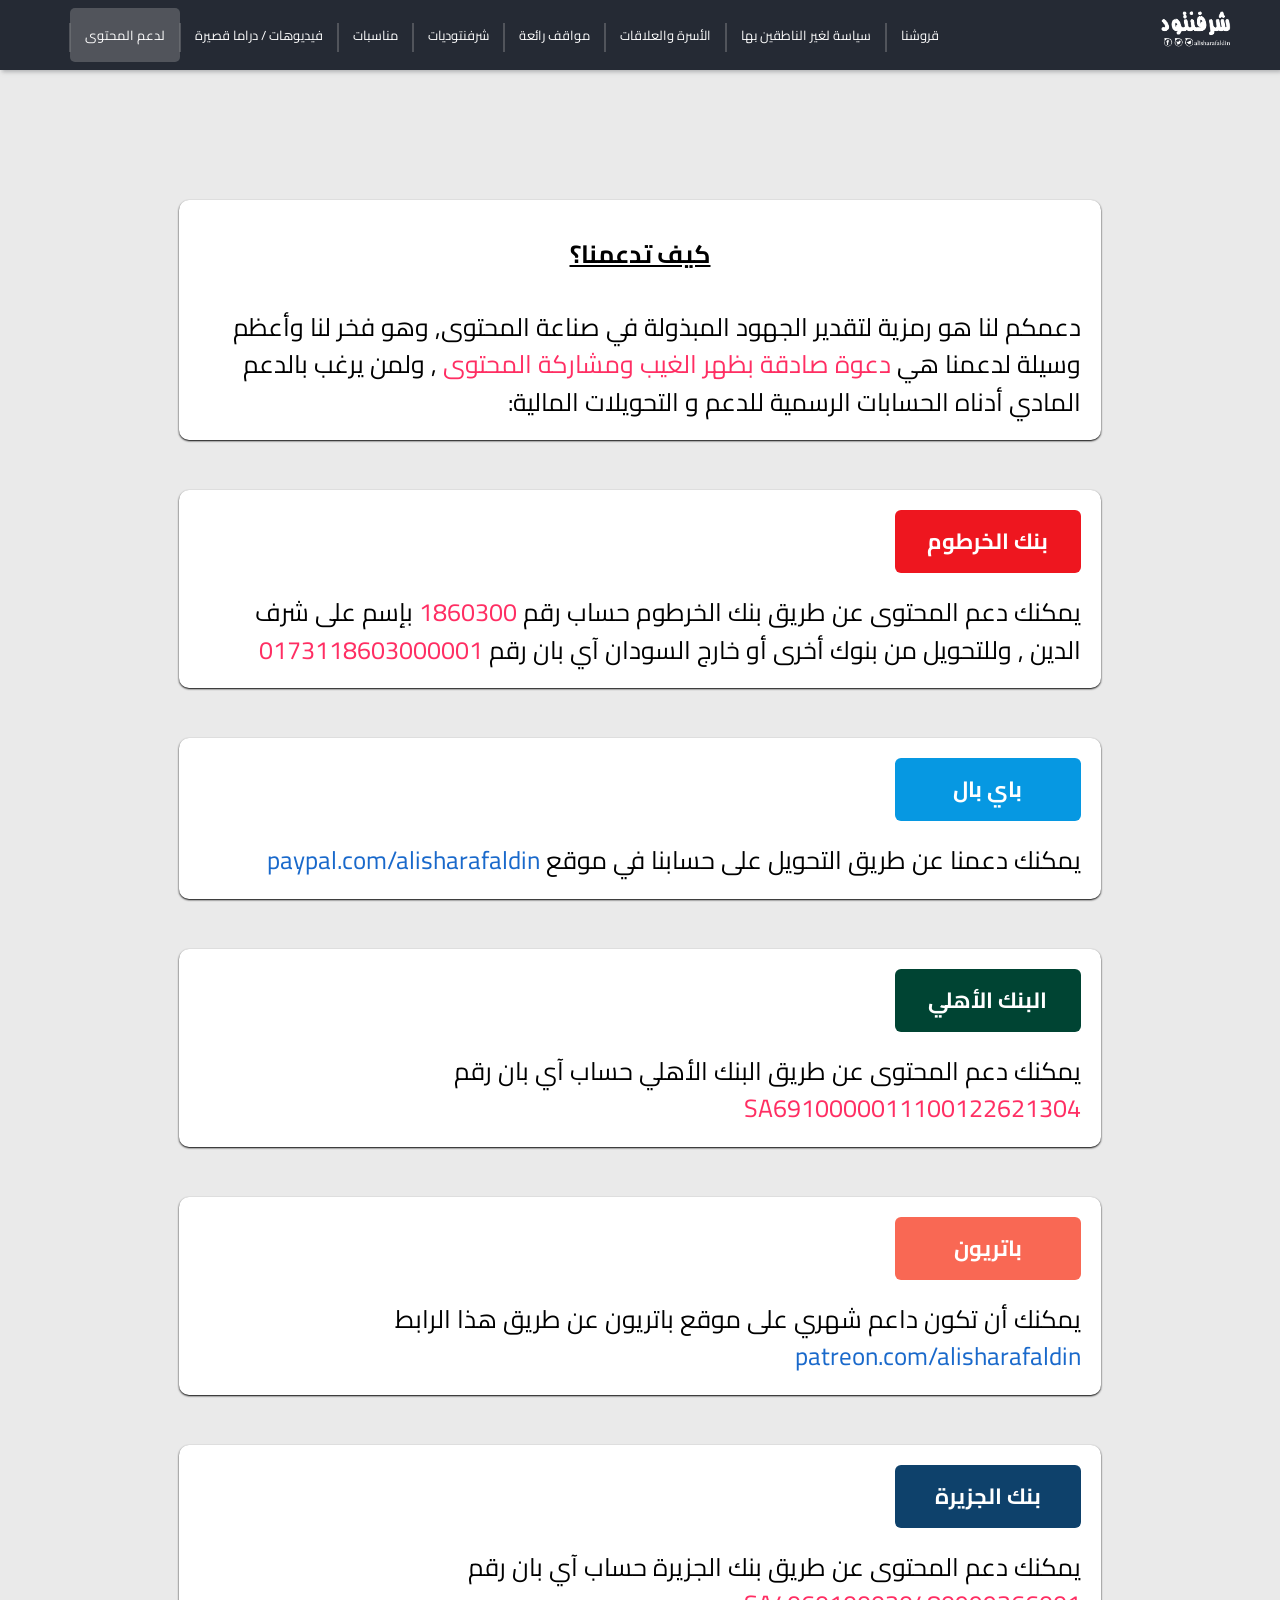
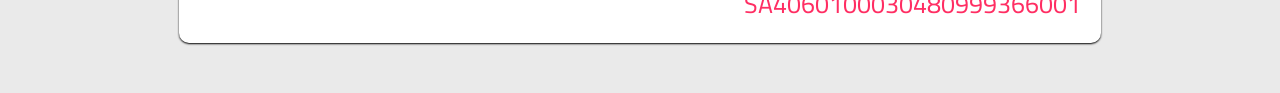
<file: content-support.html>
<!DOCTYPE html>
<html lang="en" dir="rtl">
<head>
    <meta charset="UTF-8">
    <meta http-equiv="X-UA-Compatible" content="IE=edge">
    <meta name="viewport" content="width=device-width, initial-scale=1.0">
    <title>شرفنتود | منصة دعم المحتوى</title>
    <link rel="icon" type="image/jpg" href="/img/profile.jpg">

    <link rel="stylesheet" href="css/variables.css">
    <link rel="stylesheet" href="css/navbar.css">
    <link rel="stylesheet" href="css/style.css">
    <link rel="stylesheet" href="css/support.css">
    <link rel="stylesheet" href="css/mobile.css" media="screen and (max-width: 768px)">

    <link href="https://fonts.googleapis.com/css2?family=Cairo:wght@200;300;400&display=swap" rel="stylesheet">
    <!-- HTML Meta Tags -->
    <title>شرفنتود | Shrfntod أهلاً بكم في موقعي الشخصي😇</title>
    <meta name="description" content="أنا شرفنتود مدون وصانع محتوى, ومطور واجهات ويب بإستخدام HTML & CSS & JS">

    <!-- Google / Search Engine Tags -->
    <meta itemprop="name" content="أهلاً بكم في موقعي الشخصي😇">
    <meta itemprop="description" content="أنا شرفنتود مدون وصانع محتوى, ومطور واجهات ويب بإستخدام HTML & CSS & JS">
    <meta itemprop="image" content="https://alisharafaldin.github.io/shrfntod/img/profile.jpg">

    <!-- Facebook Meta Tags -->
    <meta property="og:url" content="https://www.shrfntod.com">
    <meta property="og:type" content="website">
    <meta property="og:title" content="أهلاً بكم في موقعي الشخصي😇">
    <meta property="og:description" content="أنا شرفنتود مدون وصانع محتوى, ومطور واجهات ويب بإستخدام HTML & CSS & JS">
    <meta property="og:image" content="https://alisharafaldin.github.io/shrfntod/img/profile.jpg">

    <!-- Twitter Meta Tags -->
    <meta name="twitter:card" content="summary_large_image">
    <meta name="twitter:title" content="أهلاً بكم في موقعي الشخصي😇">
    <meta name="twitter:description" content="أنا شرفنتود مدون وصانع محتوى, ومطور واجهات ويب بإستخدام HTML & CSS & JS">
    <meta name="twitter:image" content="https://alisharafaldin.github.io/shrfntod/img/profile.jpg">

    <!-- Meta Tags Generated via http://heymeta.com -->

    
    <!-- AdSense -->
    <script async src="https://pagead2.googlesyndication.com/pagead/js/adsbygoogle.js?client=ca-pub-4385125030567370"
     crossorigin="anonymous"></script>


</head>
<body>
    <nav id="navbar">
        <div class="logo">
            <a href="index.html"><img src="img/logo.png" alt=""></a>
        </div>
        <div class="menu-wrap">
            <input type="checkbox" class="toggle">
            <div class="hamburger"><div></div></div>
            <div class="menu">
                <div>
                    <div>
                        <ul>
                            <li><a href="postes-money.html">قروشنا</a></li>
                            <li><a href="postes-policy.html">سياسة لغير الناطقين بها</a></li>
                            <li><a href="postes-humanities.html">الأسرة والعلاقات</a></li>
                            <li><a href="postes-nice-attitude.html">مواقف رائعة</a></li>
                            <li><a href="postes-general.html" >شرفنتوديات</a></li>
                            <li><a href="postes-occasions.html">مناسبات</a></li>
                            <li><a href="vidoe.html">فيديوهات / دراما قصيرة</a></li>
                            <li><a href="#" style="background-color: var(--primary-color);">لدعم المحتوى</a></li>
                        </ul>
                    </div>
                </div>
            </div>
        </div>
    </nav>
    <div class="support">
        <div class="support-item">
            <p class="account" style="color: var(--overly-color); display: block; text-decoration: underline; font-size: 25px" >كيف تدعمنا؟</p>
            <p class="numper" > 
                دعمكم لنا هو رمزية لتقدير الجهود المبذولة في صناعة المحتوى, وهو فخر لنا وأعظم وسيلة لدعمنا هي <span>دعوة صادقة بظهر الغيب ومشاركة المحتوى </span>, ولمن يرغب بالدعم المادي أدناه الحسابات الرسمية للدعم و التحويلات المالية:</p>
        </div>
        <div class="support-item">
            <p class="account" style="background-color:#ee161f">بنك الخرطوم</p>
            <p class="numper" > يمكنك دعم المحتوى عن طريق بنك الخرطوم حساب رقم <span>1860300</span> بإسم على شرف الدين , وللتحويل من بنوك أخرى أو خارج السودان آي بان رقم <span>0173118603000001</span></p>
        </div>
        <div class="support-item">
            <p class="account" style="background-color: #0698e2">باي بال</p>
            <p class="numper" > يمكنك دعمنا عن طريق التحويل على حسابنا في موقع <span><a href="https://www.paypal.com/paypalme/alisharafaldin" target="_blank">paypal.com/alisharafaldin</a></span></p>
        </div>
        <div class="support-item">
            <p class="account" style="background-color:#004433">البنك الأهلي</p>
            <p class="numper" > يمكنك دعم المحتوى عن طريق البنك الأهلي حساب آي بان رقم <span>SA6910000011100122621304</span></p>
        </div>
        <div class="support-item">
            <p class="account" style="background-color:#f96854">باتريون</p>
            <p class="numper" > يمكنك أن تكون داعم شهري على موقع باتريون عن طريق هذا الرابط <span><a href="https://www.patreon.com/alisharafaldin/creators" target="_blank">patreon.com/alisharafaldin</a></span></p>
        </div>
        <div class="support-item">
            <p class="account" style="background-color:#0e416b">بنك الجزيرة</p>
            <p class="numper" > يمكنك دعم المحتوى عن طريق بنك الجزيرة حساب آي بان رقم <span>SA4060100030480999366001</span></p>
        </div>
    </div>
</body>
</html>
</file>
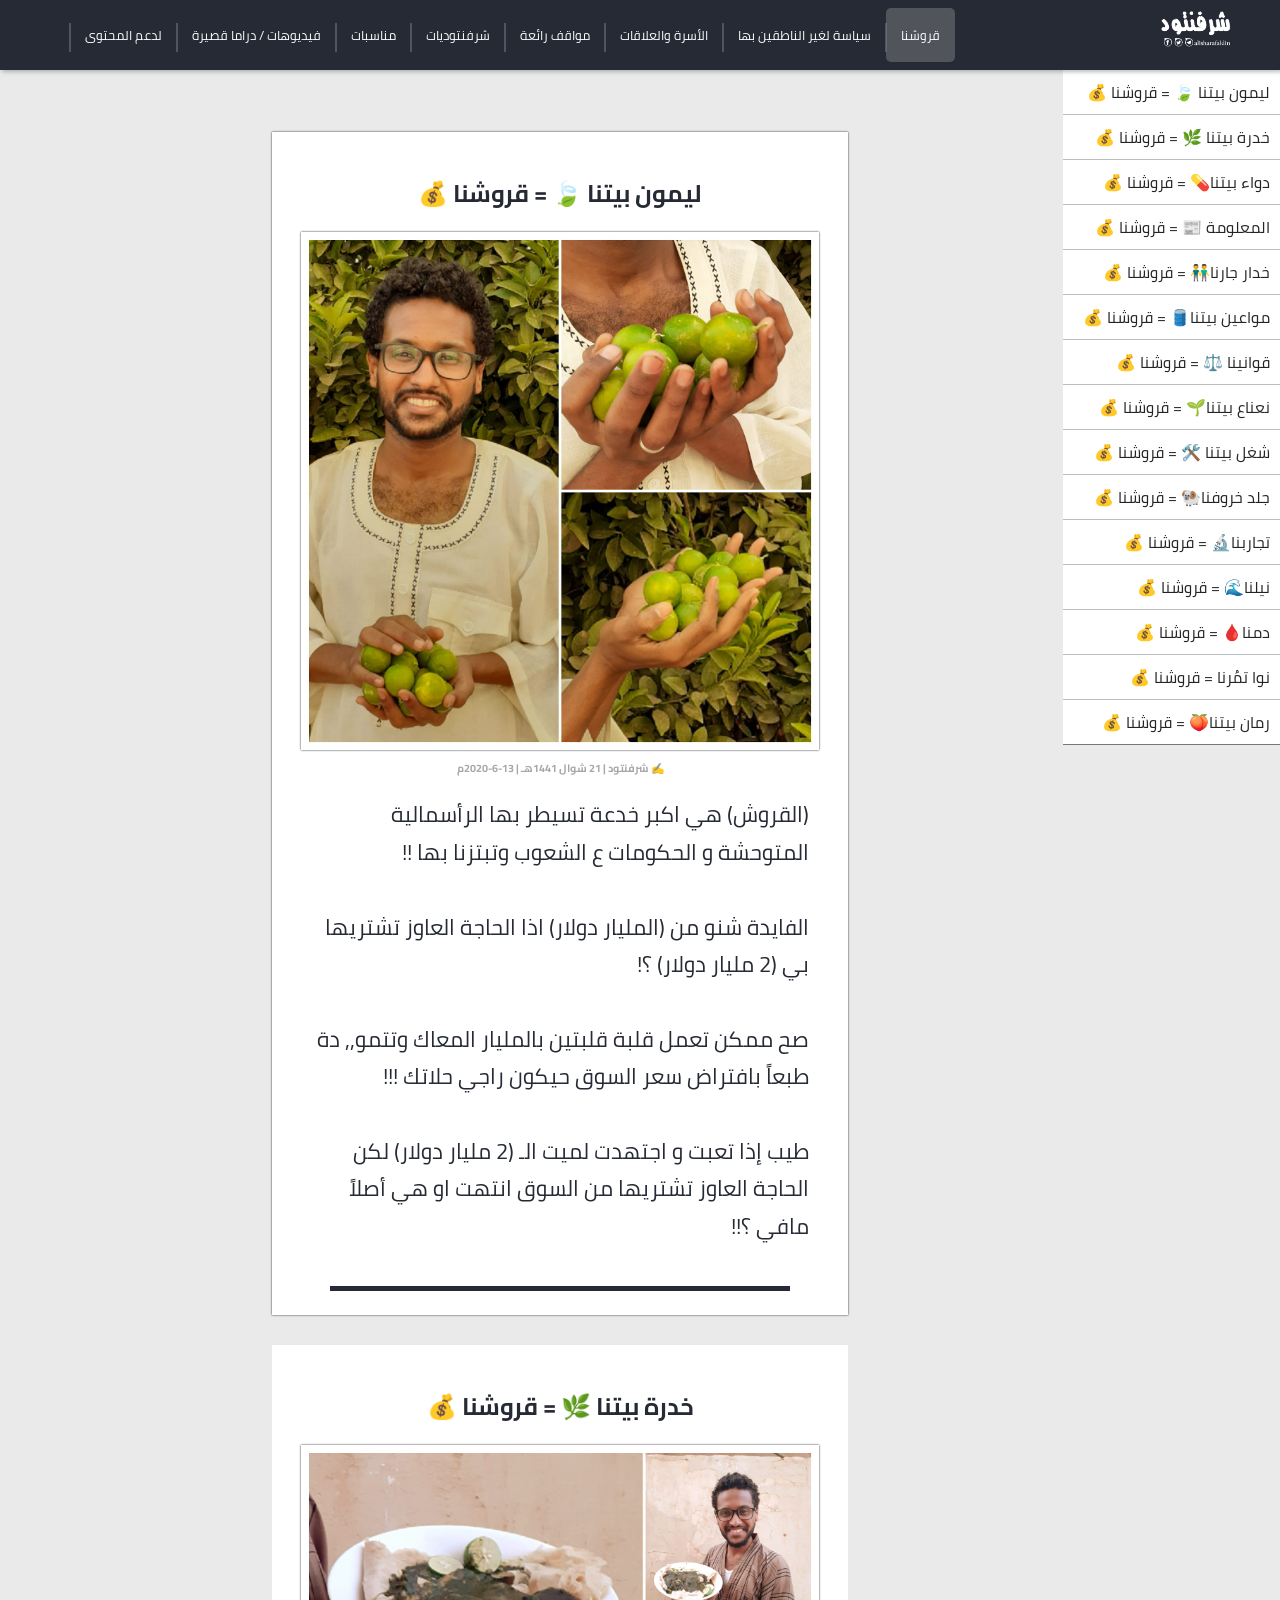
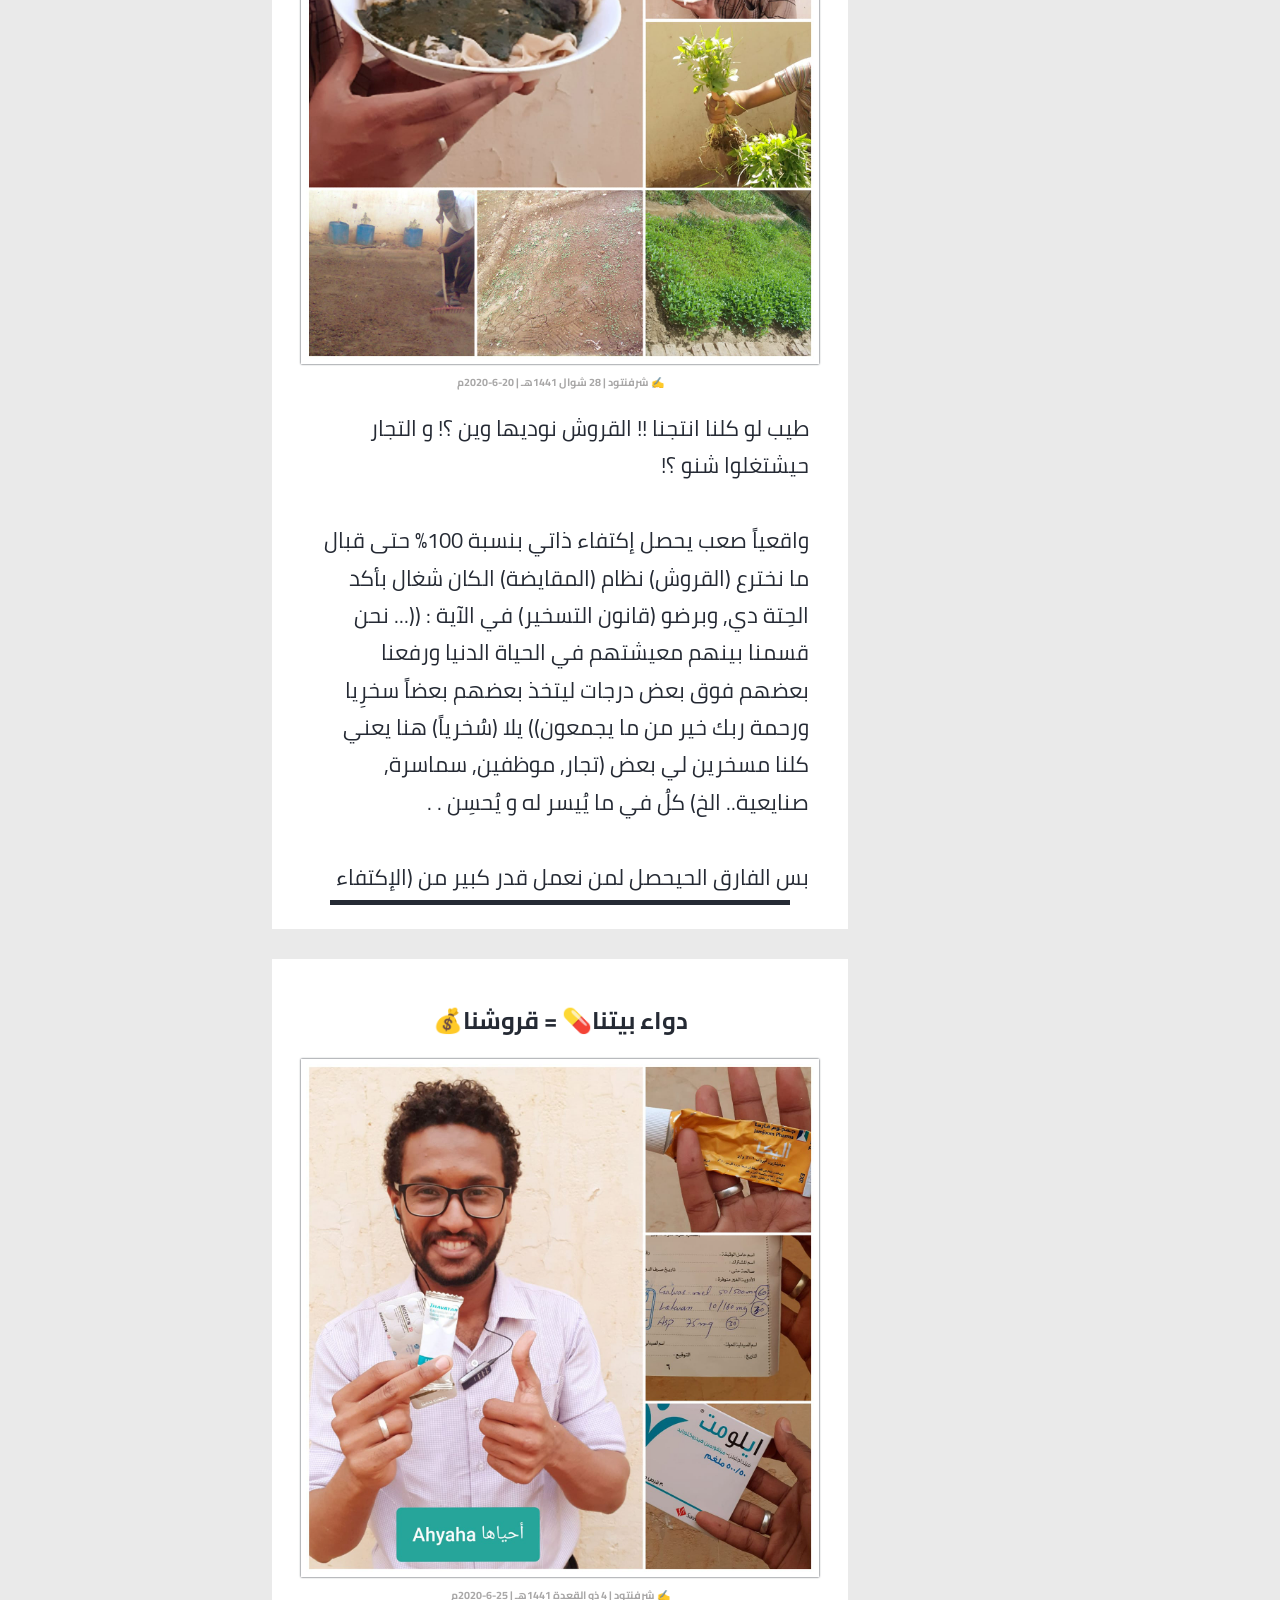
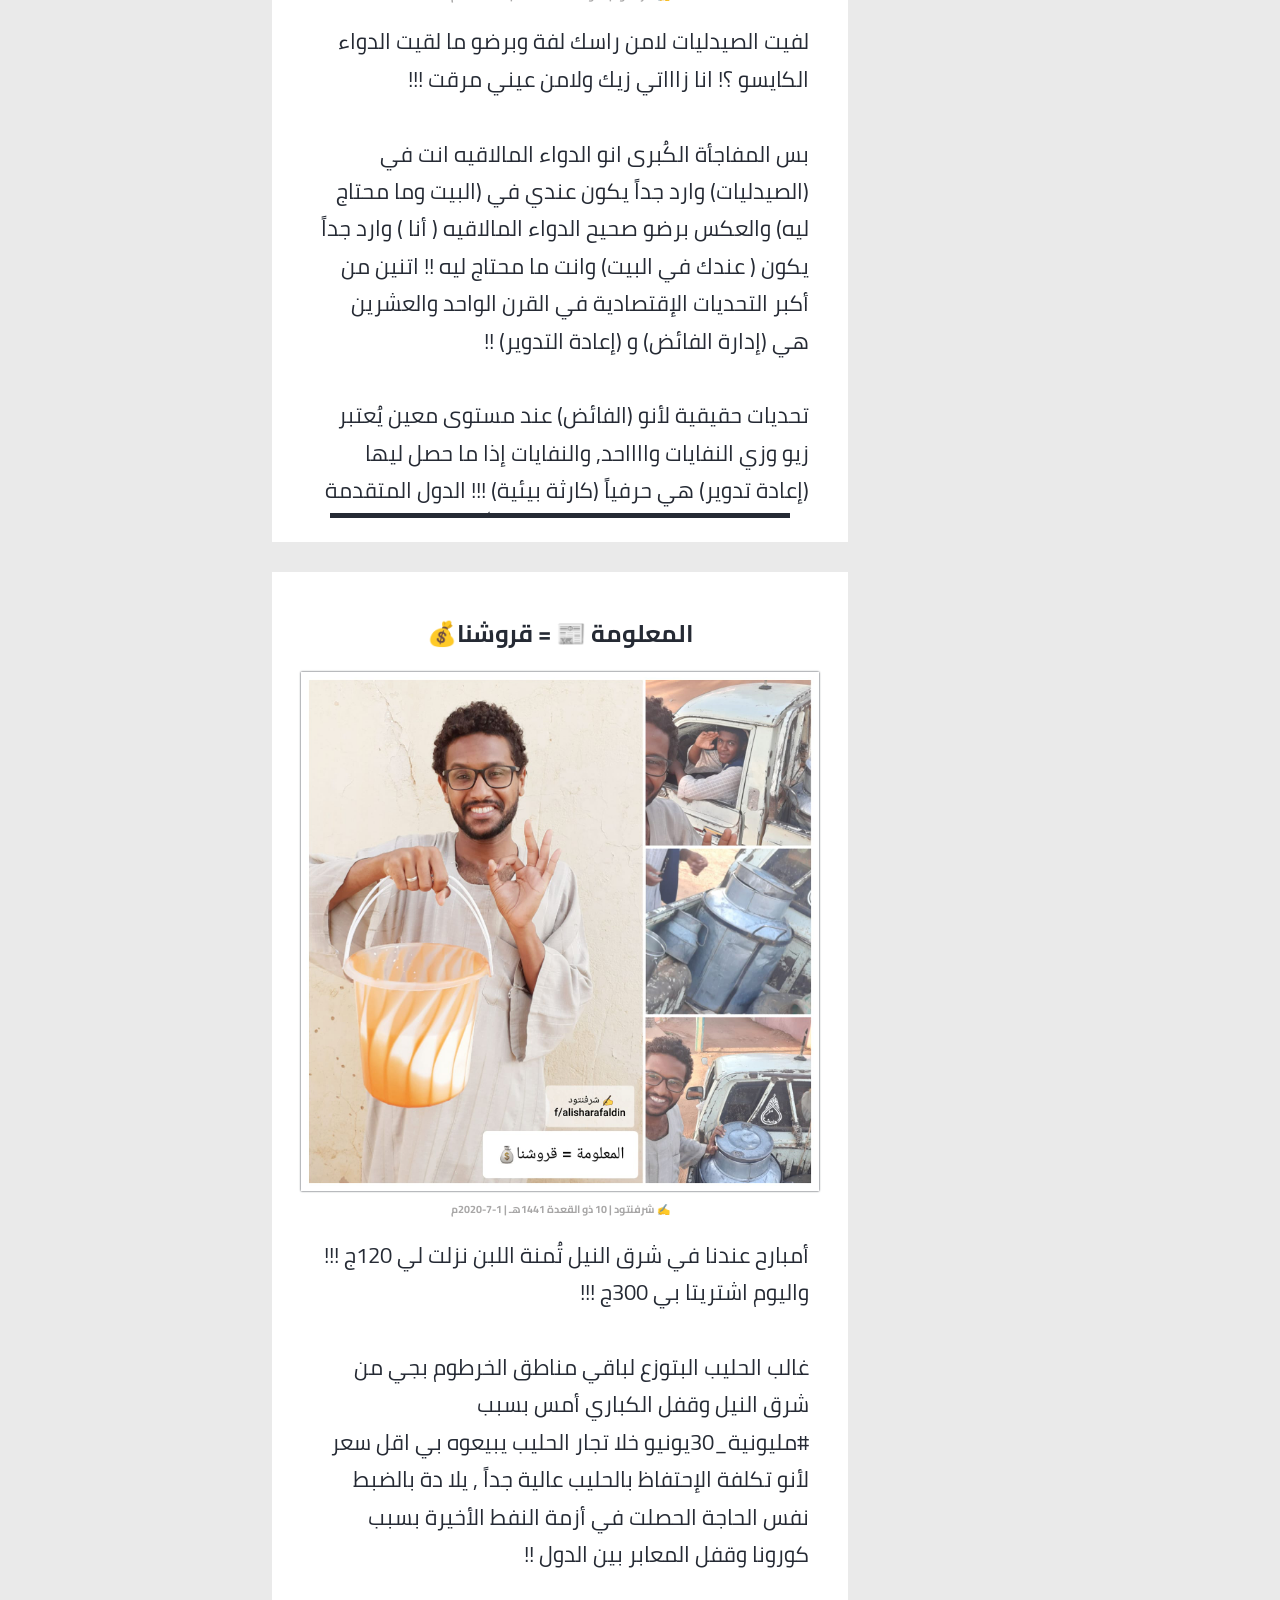
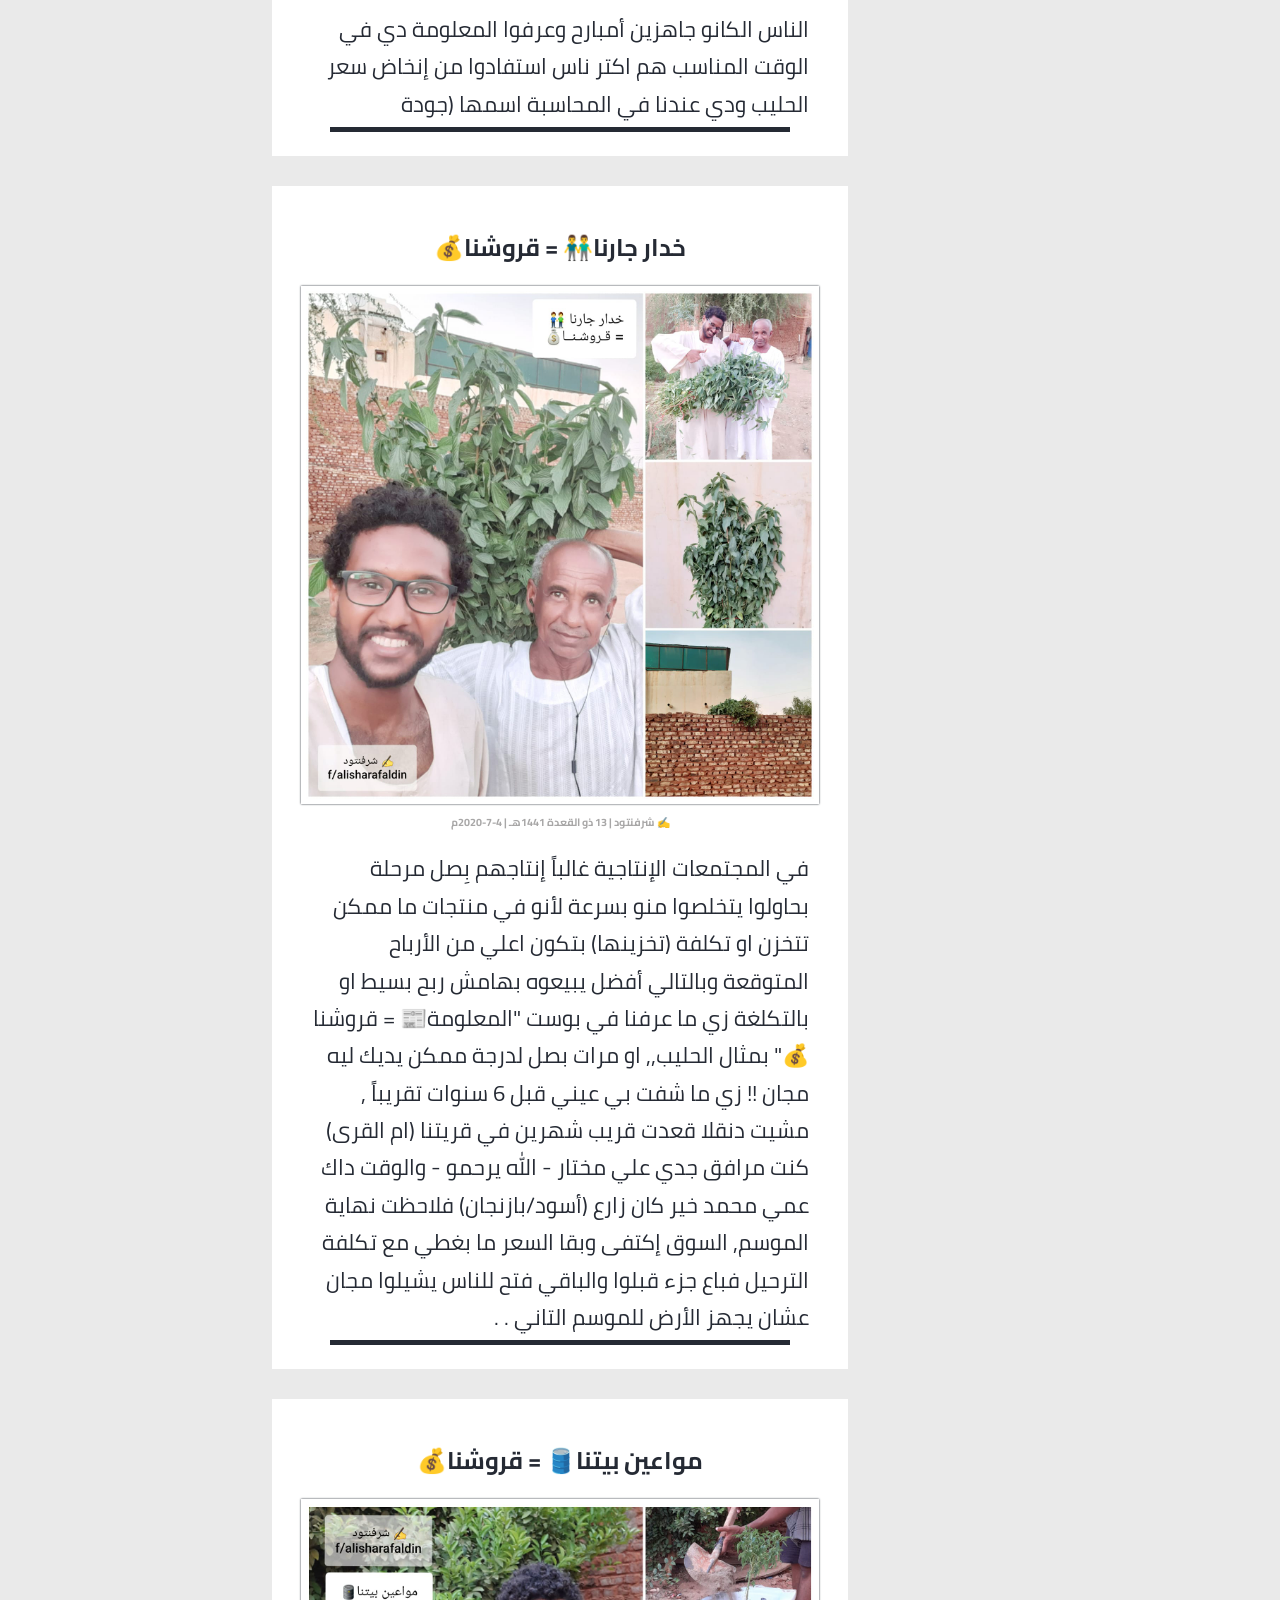
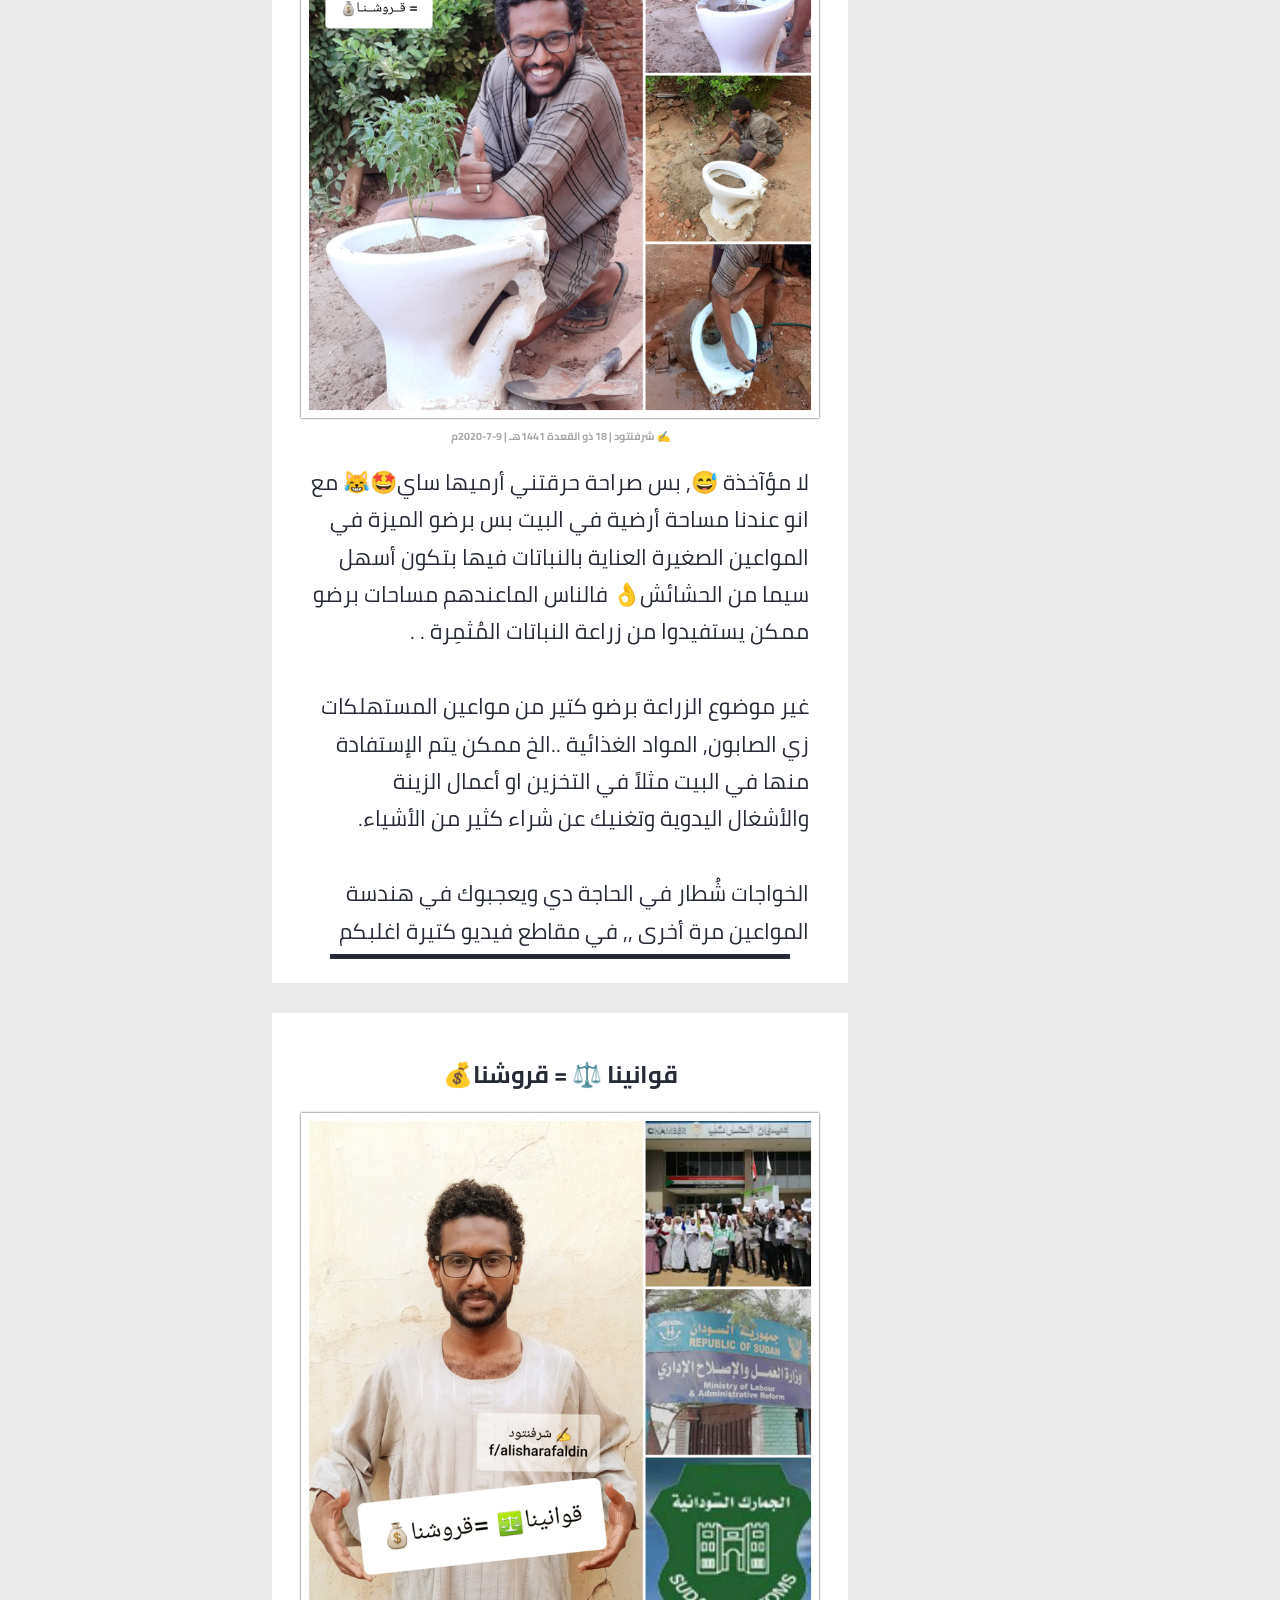
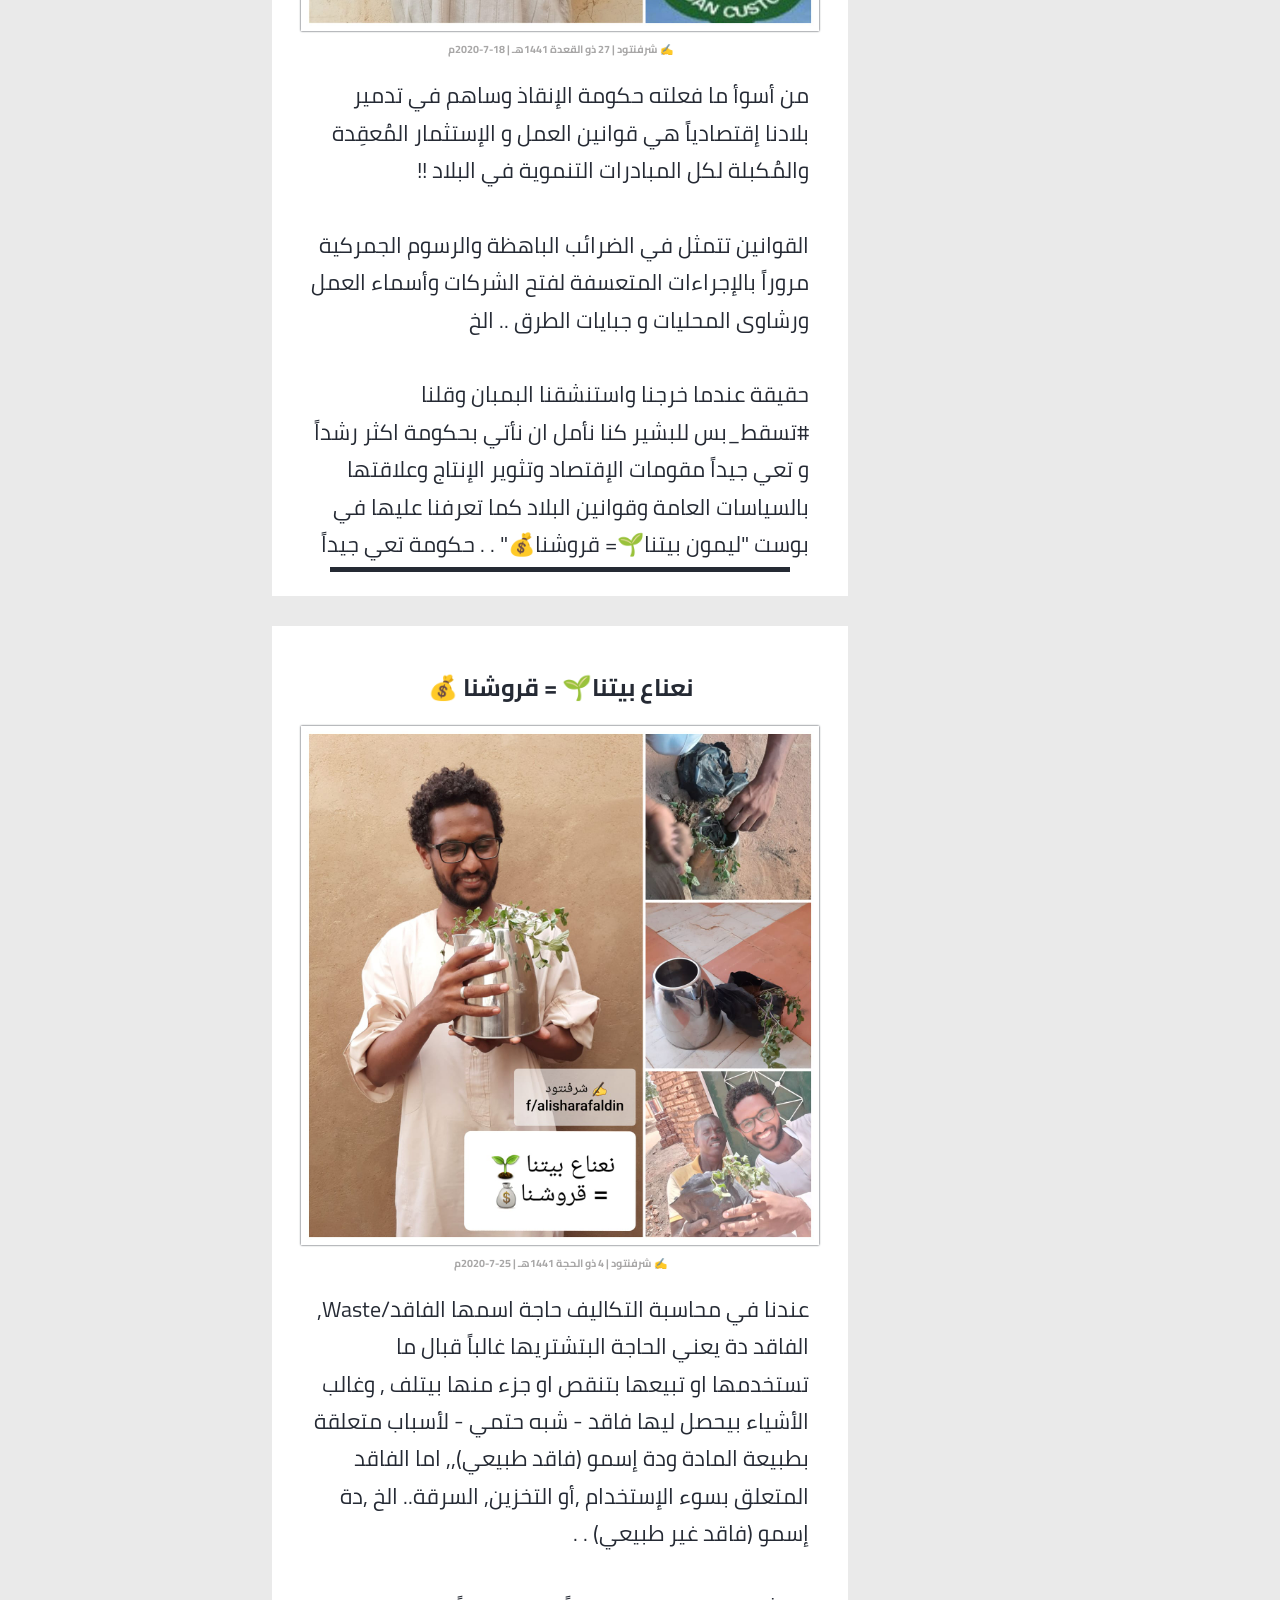
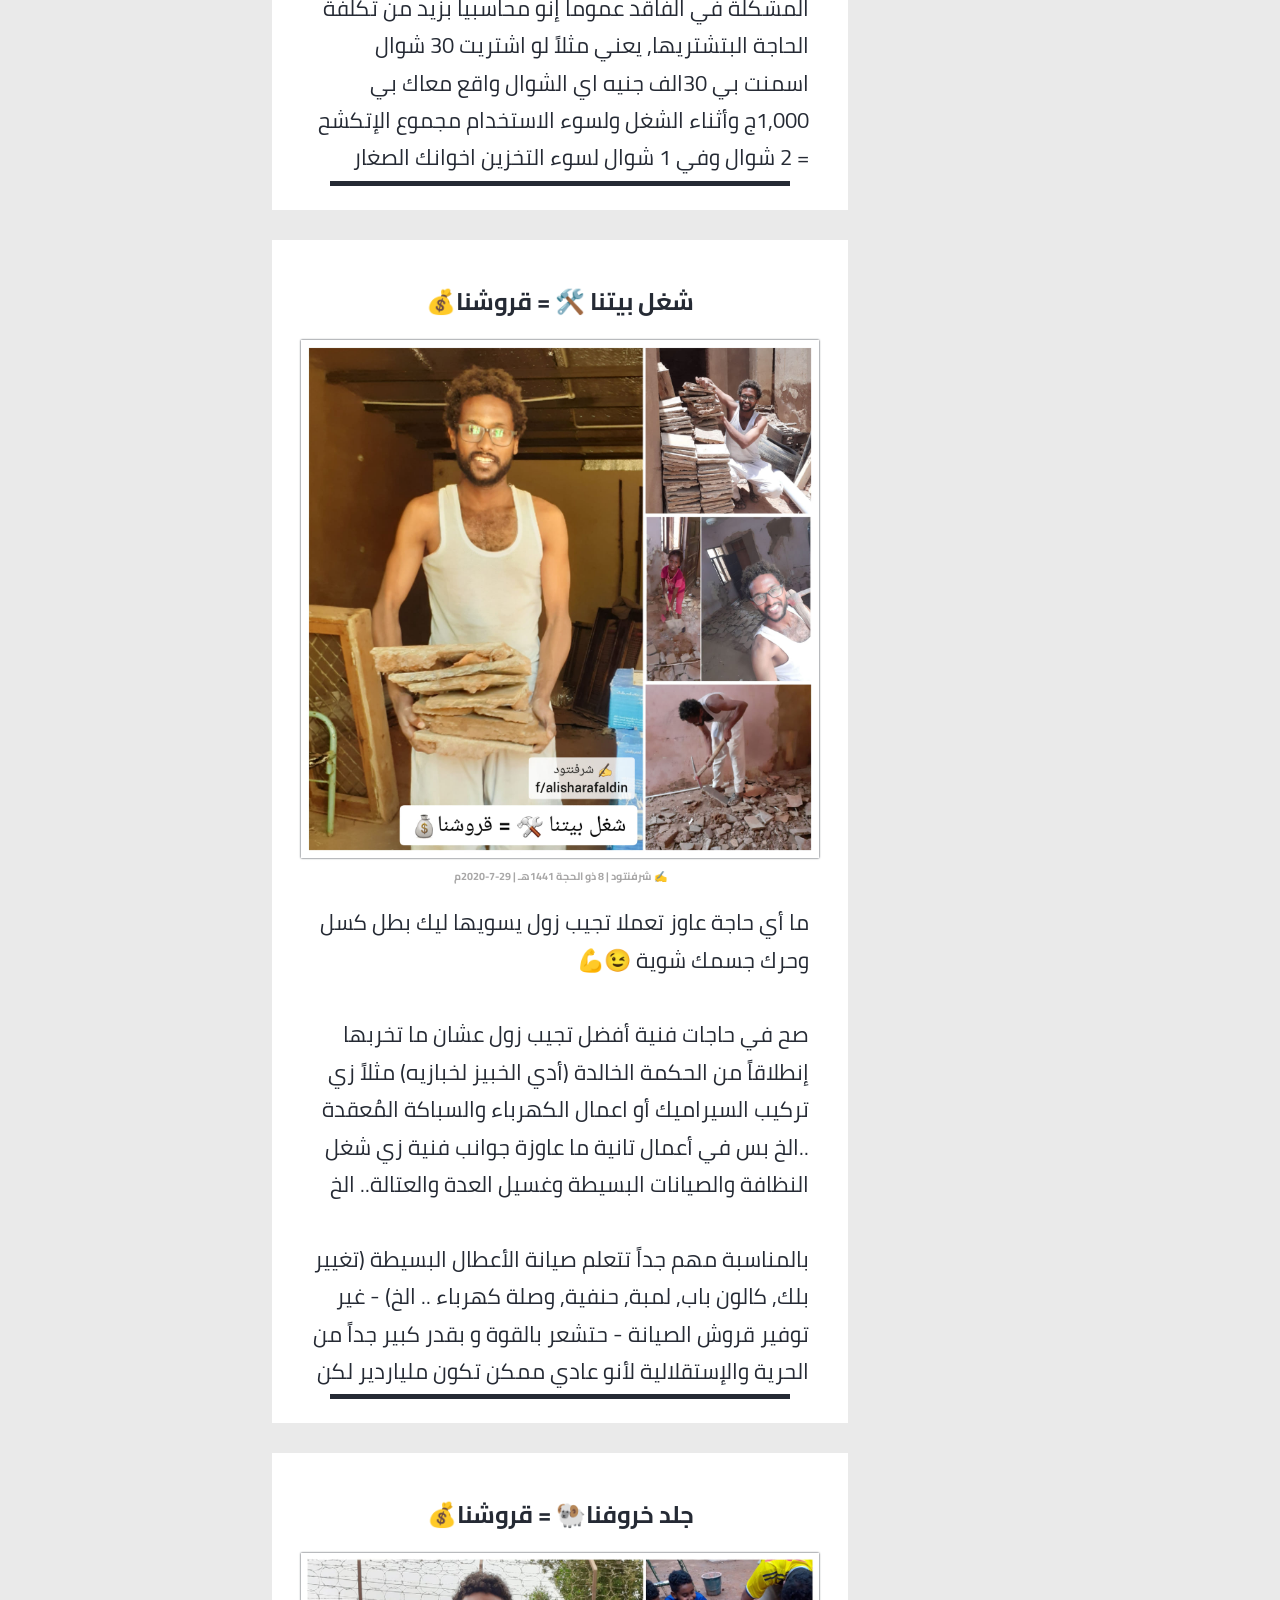
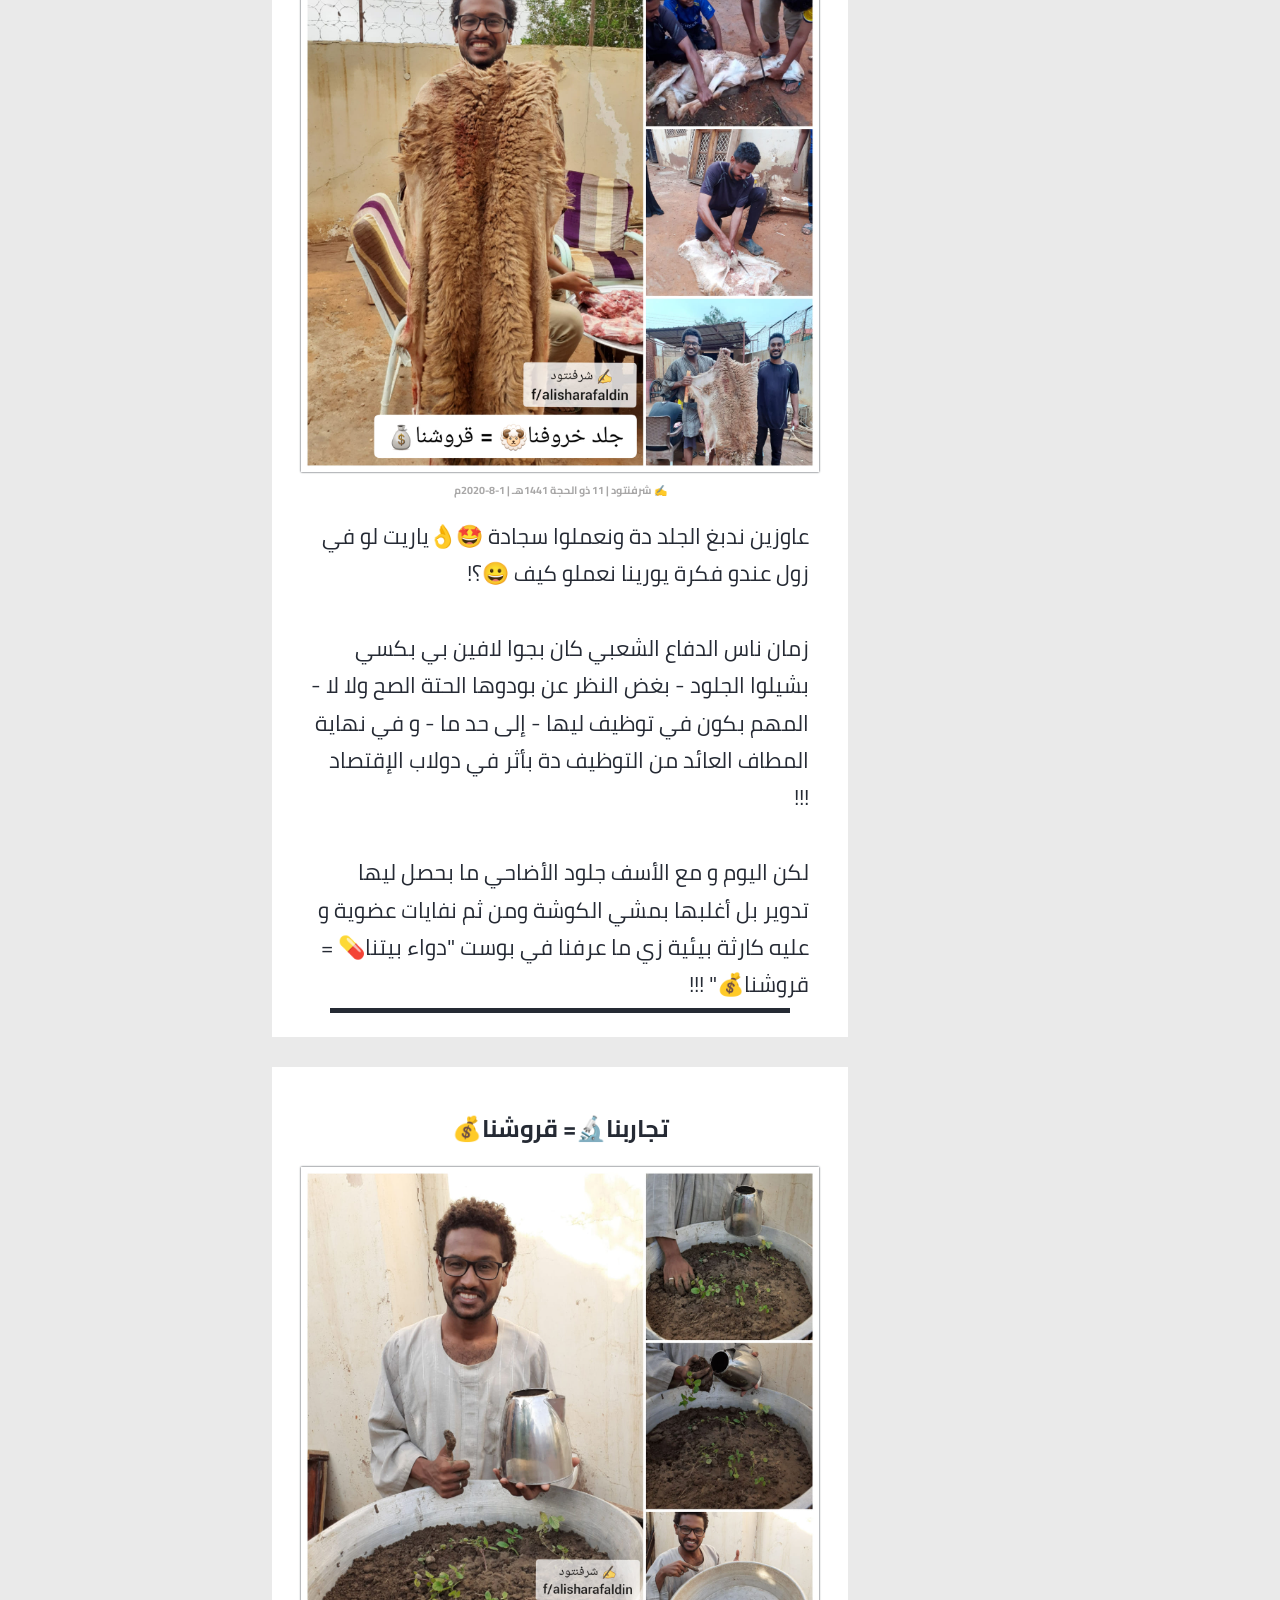
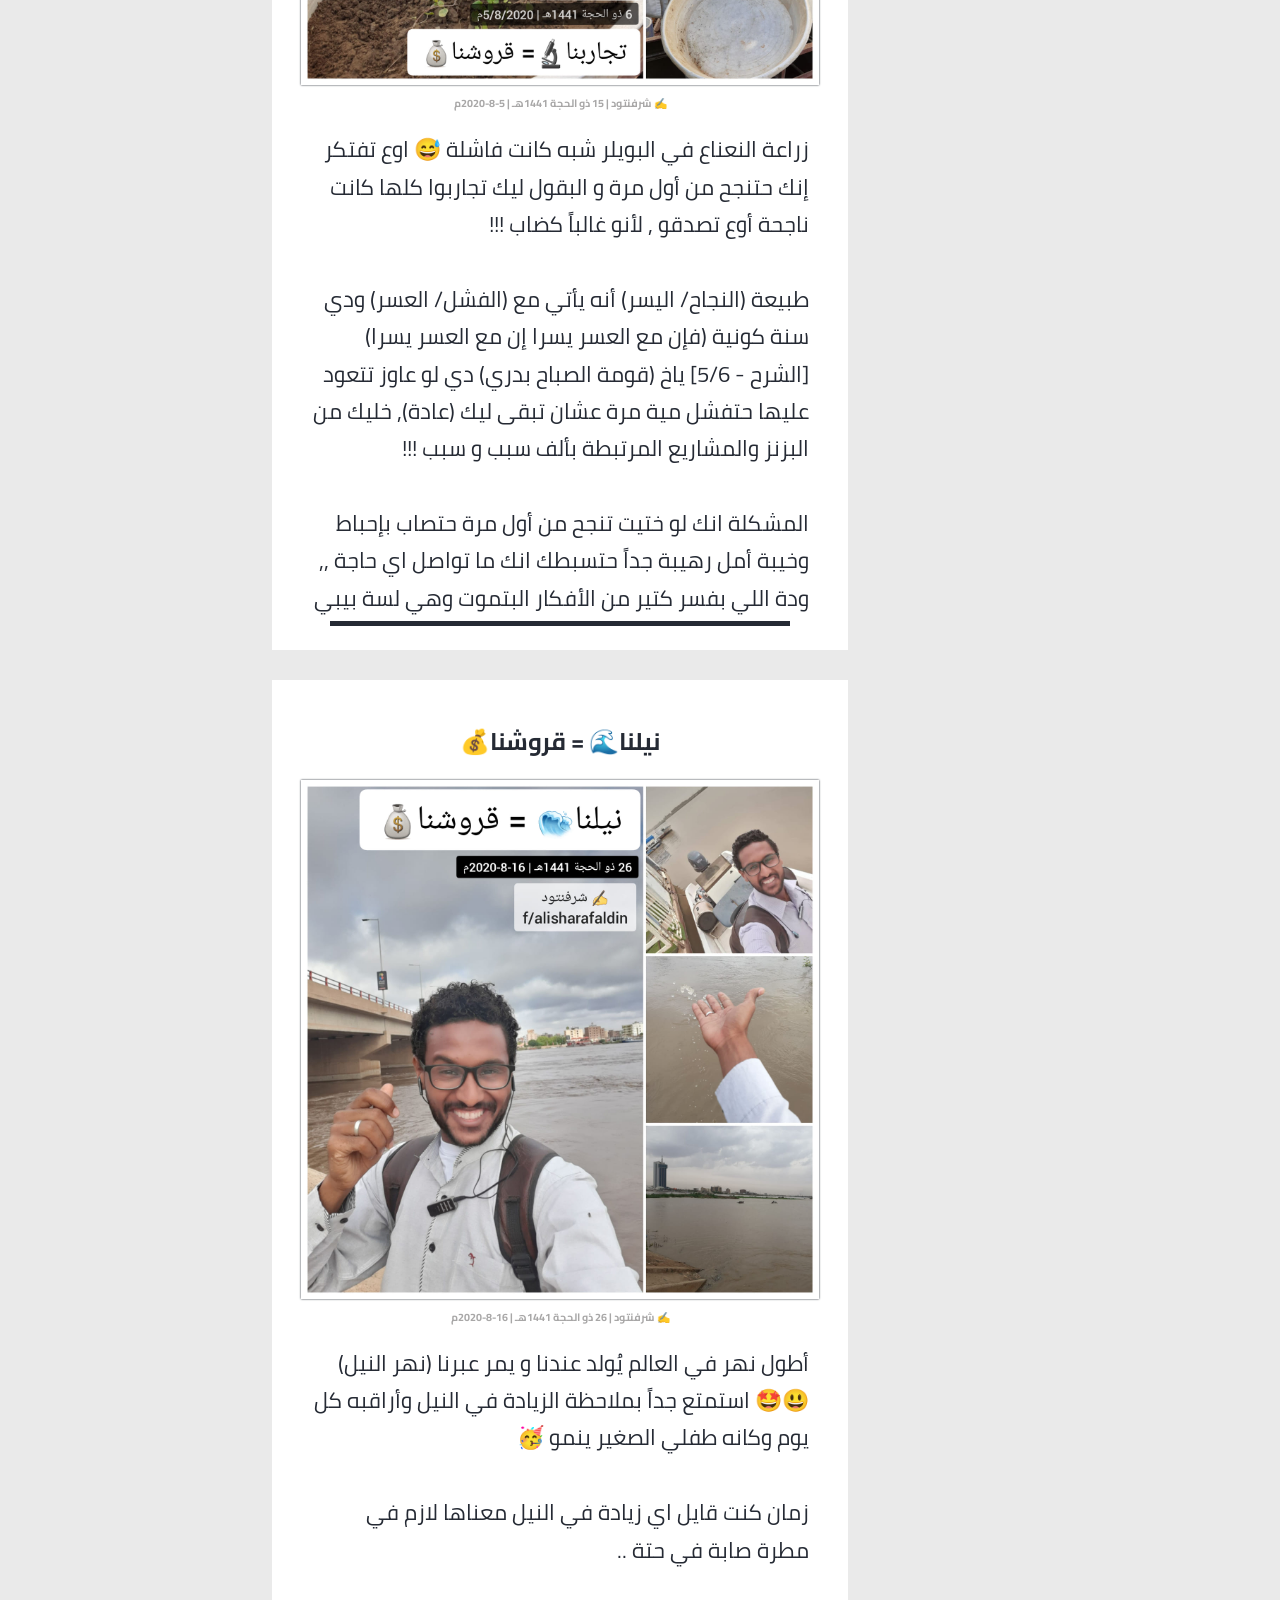
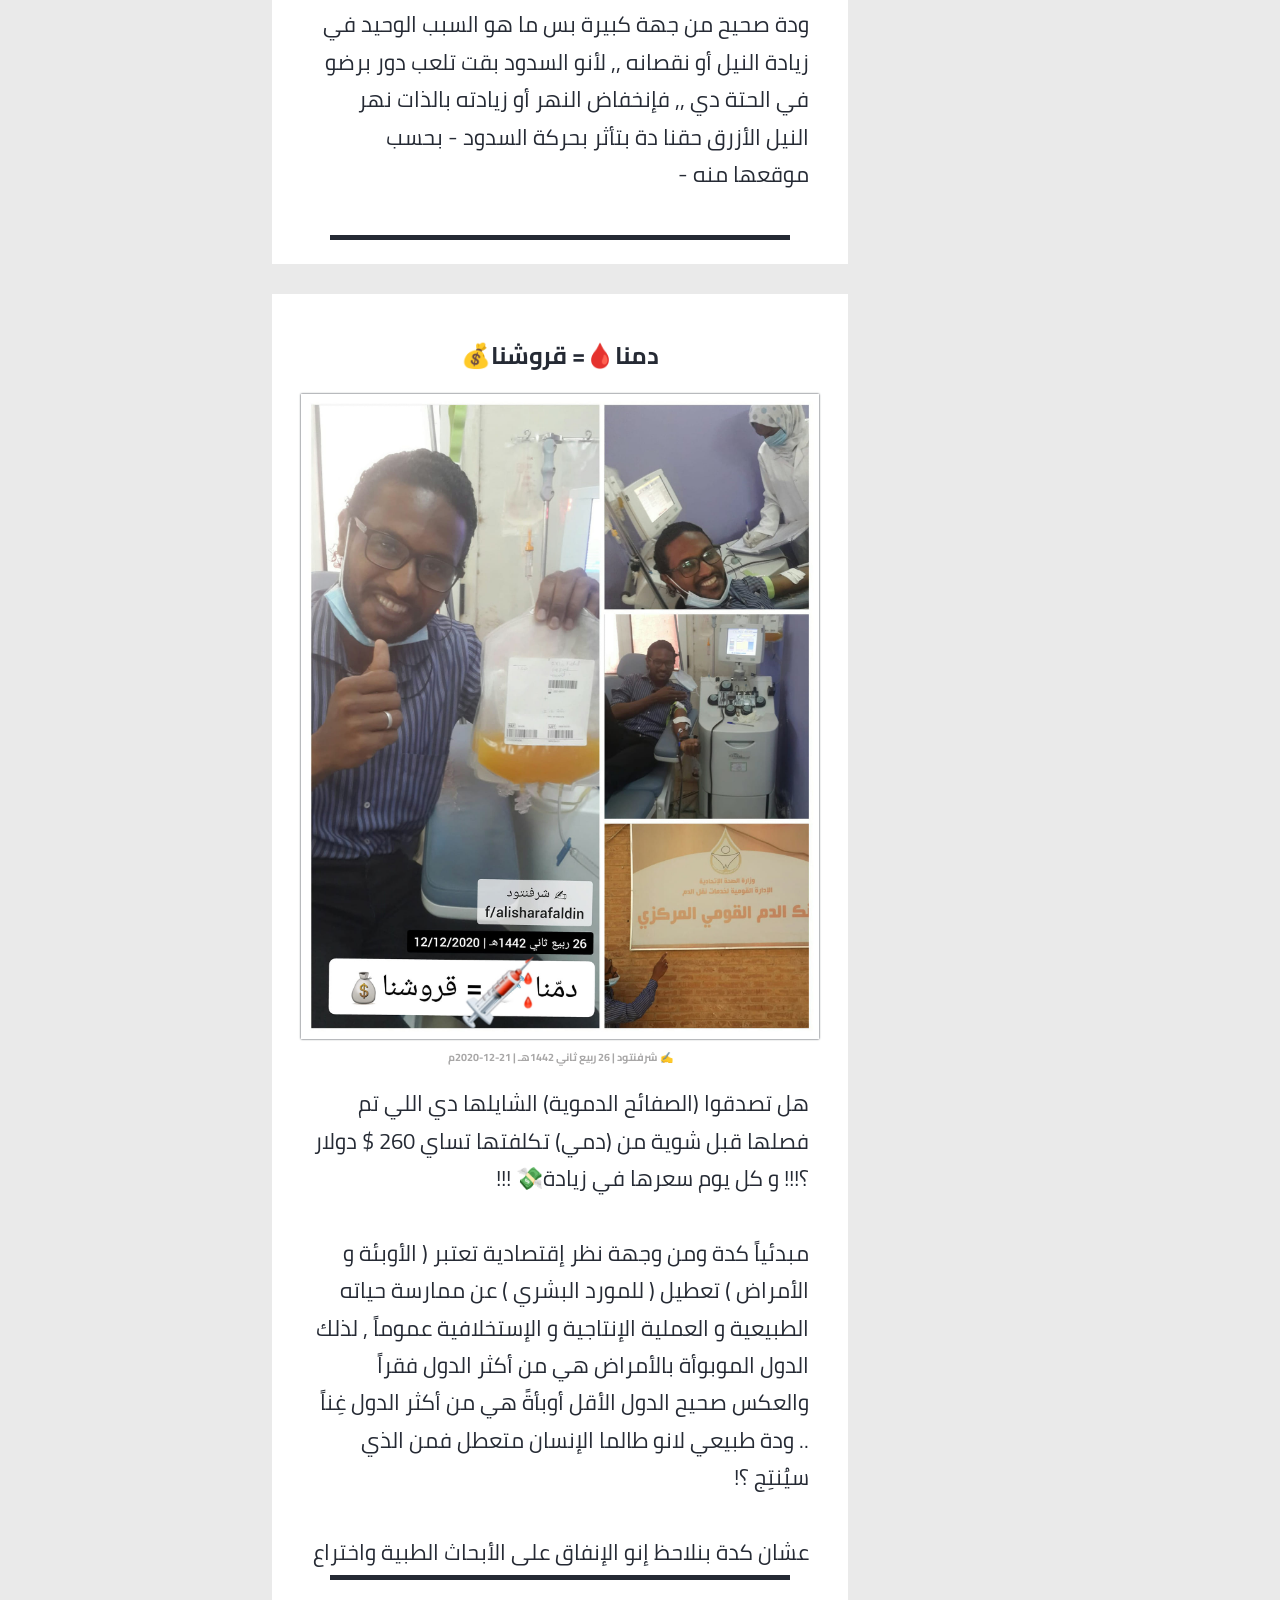
<file: postes-money.html>
<!DOCTYPE html>
<html lang="en" dir="rtl">
  <head>
    <meta charset="UTF-8">
    <meta http-equiv="X-UA-Compatible" content="IE=edge">
    <meta name="viewport" content="width=device-width, initial-scale=1.0">
    <meta name="author" content="Ali Sharafaldin">
    <meta name="keywords" content="شرفنتود, علي شرف الدين, السودان, صانع محتوى, مشاكل الزواج, الأسرة والطفل, الثورة مستمرة, الربيع العربي, التنوير, المنهج الإسلامي, Ali Sharafaldin, alisharafaldin, Shrfntod,  ">
    <!-- <meta http-equiv="refresh" content="3"> --> 


    <!-- HTML Meta Tags -->
   
    <meta name="description" content="أنا شرفنتود مدون وصانع محتوى, ومطور واجهات ويب بإستخدام HTML & CSS & JS">

    <!-- Google / Search Engine Tags -->
    <meta itemprop="name" content="أهلاً بكم في موقعي الشخصي😇">
    <meta itemprop="description" content="أنا شرفنتود مدون وصانع محتوى, ومطور واجهات ويب بإستخدام HTML & CSS & JS">
    <meta itemprop="image" content="img/logo.jpg">

    <!-- Facebook Meta Tags -->
    <meta property="og:url" content="https://www.shrfntod.com">
    <meta property="og:type" content="website">
    <meta property="og:title" content="أهلاً بكم في موقعي الشخصي😇">
    <meta property="og:description" content="أنا شرفنتود مدون وصانع محتوى, ومطور واجهات ويب بإستخدام HTML & CSS & JS">
    <meta property="og:image" content="img/logo.jpg">

    <!-- Twitter Meta Tags -->
    <meta name="twitter:card" content="summary_large_image">
    <meta name="twitter:title" content="أهلاً بكم في موقعي الشخصي😇">
    <meta name="twitter:description" content="أنا شرفنتود مدون وصانع محتوى, ومطور واجهات ويب بإستخدام HTML & CSS & JS">
    <meta name="twitter:image" content="img/logo.jpg">
    
    <!-- Meta Tags Generated via http://heymeta.com -->

    <title>شرفنتود | قروشنا</title>

    <link rel="icon" type="image/jpg" href="img/ourMoney/1.jpg">
    <link rel="shortcut" type="image/jpg" href="img/ourMoney/1.jpg">
    <link rel="apple-touch-icon" type="image/jpg" href="img/ourMoney/1.jpg">
    
    <link rel="stylesheet" href="css/variables.css">
    <link rel="stylesheet" href="css/navbar.css">
    <link rel="stylesheet" href="css/postes-style.css">
    <link rel="stylesheet" href="css/style.css">
    <link rel="stylesheet" href="css/mobile.css" media="screen and (max-width: 768px)">

    <!-- Google Fonts -->
    <link href="https://fonts.googleapis.com/css2?family=Cairo:wght@200;300;400&display=swap" rel="stylesheet">

     <!-- AdSense -->
     <script async src="https://pagead2.googlesyndication.com/pagead/js/adsbygoogle.js?client=ca-pub-4385125030567370"
     crossorigin="anonymous"></script>
     
  </head>
  <body id="home">
    <!-- Start Navbar -->
    <nav id="navbar">
      <div class="logo">
        <a href="index.html"><img src="img/logo.png" alt=""></a>
      </div>
      <div class="menu-wrap">
        <input type="checkbox" class="toggle" />
        <div class="hamburger"><div></div></div>
        <div class="menu">
          <div>
            <div>
              <ul>
                <li><a href="#" style="background-color: var(--primary-color);">قروشنا</a></li>
                <li><a href="postes-policy.html">سياسة لغير الناطقين بها</a></li>
                <li><a href="postes-humanities.html">الأسرة والعلاقات</a></li>
                <li><a href="postes-nice-attitude.html">مواقف رائعة</a></li>
                <li><a href="postes-general.html">شرفنتوديات</a></li>
                <li><a href="postes-occasions.html">مناسبات</a></li>
                <li><a href="vidoe.html">فيديوهات / دراما قصيرة</a></li>
                <li><a href="content-support.html">لدعم المحتوى</a></li>
              </ul>
            </div>
          </div>
        </div>
      </div>
    </nav>
    <!-- End Navbar -->

    <!-- Start Profile -->
    <section class="profile text-center">
      <!-- <div class="profile-content">
        <h1 class="l-heading py">
          أنا <span class="text-primary">شرفنتود | Shrfntod</span> <br />
          مدون وصانع محتوى <br />
          ومطور واجهات ويب بإستخدام <br />
          HTML & CSS & JS
        </h1>
        <a href="https://github.com/alisharafaldin" class="btn" target="_blank"
          >معرض أعمالي ع الـ github</a
        >
      </div> -->
      <!-- <img src="img/profile.jpg" alt="" /> -->
    </section>
    <!-- End Profile -->

    <!-- Start Par -->
    <div id="art-par"class="par .box-shadow">
      <ul class="ul-par ">
        <li class="li-par"><a href="#art1" class="a-par"> ليمون بيتنا 🍃 = قروشنا 💰</a></h1>
        <li class="li-par"><a href="#art2" class="a-par"> خدرة بيتنا 🌿 = قروشنا 💰</a></h1>
        <li class="li-par"><a href="#art3" class="a-par"> دواء بيتنا💊 = قروشنا 💰</a></h1>
        <li class="li-par"><a href="#art4" class="a-par"> المعلومة 📰 = قروشنا 💰</a></h1>
        <li class="li-par"><a href="#art5" class="a-par"> خدار جارنا👬 = قروشنا 💰</a></h1>
        <li class="li-par"><a href="#art6" class="a-par"> مواعين بيتنا🛢️ = قروشنا 💰</a></h1>
        <li class="li-par"><a href="#art7" class="a-par"> قوانينا ⚖️ = قروشنا 💰</a></h1>
        <li class="li-par"><a href="#art8" class="a-par"> نعناع بيتنا🌱 = قروشنا 💰</a></h1>
        <li class="li-par"><a href="#art9" class="a-par"> شغل بيتنا 🛠️ = قروشنا 💰</a></h1>
        <li class="li-par"><a href="#art10" class="a-par">جلد خروفنا🐏 = قروشنا 💰</a></h1>
        <li class="li-par"><a href="#art11" class="a-par">تجاربنا🔬 = قروشنا 💰</a></h1>
        <li class="li-par"><a href="#art12" class="a-par">نيلنا🌊 = قروشنا 💰</a></h1>
        <li class="li-par"><a href="#art13" class="a-par">دمنا🩸 = قروشنا 💰</a></h1>
        <li class="li-par"><a href="#art14" class="a-par">نوا تمُرنا = قروشنا 💰</a></h1>
        <li class="li-par"><a href="#art15" class="a-par">رمان بيتنا🍑 = قروشنا 💰</a></h1>
        <li class="li-par"><a href="#art16" class="a-par">مسواكنا = قروشنا 💰</a></h1>
        <li class="li-par"><a href="#art17" class="a-par">قراراتنا = قروشنا 💰</a></h1>
        <li class="li-par"><a href="#art18" class="a-par">عمل المرأة والأزمة الإقتصادية</a></h1>
    </ul>
  </div>
    <!-- End Par -->

    <!-- Start Postes -->

    <div class="postes-contaner" >
      <article id="art1" class="post-content bg-light py-1 box-shadow">
          <h2 class="post-title m-heading text-center">ليمون بيتنا 🍃 = قروشنا 💰</h2>
          <img src="img/ourMoney/1.jpg" alt="ليمون بيتنا 🍃 = قروشنا 💰" class="post-img box-shadow" />
          <h6> ✍️ شرفنتود | 21 شوال 1441هـ | 13-6-2020م </h6>
          <div class="post-text">
            <p>            
                (القروش) هي اكبر خدعة تسيطر بها الرأسمالية المتوحشة و الحكومات ع الشعوب وتبتزنا بها !!
                <br><br>
                الفايدة شنو من (المليار دولار) اذا الحاجة العاوز تشتريها بي (2 مليار دولار) ؟!
                <br><br>
                صح ممكن تعمل قلبة قلبتين بالمليار المعاك وتتمو,, دة طبعاً بافتراض سعر السوق حيكون راجي حلاتك !!!
                <br><br>
                طيب إذا تعبت و اجتهدت لميت الـ (2 مليار دولار) لكن الحاجة العاوز تشتريها من السوق انتهت او هي أصلاً مافي ؟!!
                <br><br>
                هنا حتقعد تغني كمال ترباس : (ياريت وياريت ويااااااريييت) 😅😂
                <br><br>
                فلسفة القروش هي أصلاً مجرد (وسيط للتبادل) يعني لمن يكون (عندي ليمون) وانا (عاوز عيش) بدل ما افتش زول (عاوز ليمون) وفي نفس الوقت (عندو عيش), نحن البشر فكرنا بدل اللفة الطويلة دي نعمل وسيط سميناهو (قروش) ممكن نبدل بيه أي حاجة بس بشرط يكون عندك حاجة تانية مقابل (قروشك) دي نبدلها معاك (توازن السوق),, يعني (القروش) الفي جيبك المفترض يكون عندك (عيش) مقابلها عشان يكون عندها قيمة ومن اجلها تستحق اتنازل ليك عن (الليمون) الفي يدي دة !!
                <br><br>
                النقطة الفوق اكاديمية بحتة حاولت ابسطها بقدر الإمكان وهي بتنطبق علي كل المستويات ابتداءً منك مروراً بحلتكم وبلدك والعالم كلو . .
                <br><br>
                يلا هسي حيجي سؤال في بالك : (ليه مرات بكون ما عندي اي حاجة وبرضو بقدر ابدل بالقروش المعاي حاجات تانية؟!)
                <br><br>
                سؤالك منطقي جداً وواقعي ودة بسبب وفرة الإنتاج العملتو الرأسمالية وهو انتاج ابرز سماتو متمركز عند افراد او دول (قِلة) عشان كدة ديل قروشهم بقولوا عليها قوية لأنو عندهم حاجات مقابلها (اتذكر مثال الليمون) وعشان انت ما عندك حاجات مقابل قروشك الكتيرة دي عشان كدة بقولوا عملتك ضعيفة !!! - يمكن كدة يادوب حنفهم ليه الخبراء بعتبروا (زيادة المرتبات / الكتلة النقدية) حل خاطئ وممكن يكون كارثي في ظل عدم الإصلاحات الجزرية للإقتصاد (زيادة وتثوير الإنتاج) ؟! -
                <br><br>
                المهم من هنا وبسبب (ضعف عملتك لانو ما عندك حاجات مقابلها) حيبدأ مسلسل العقوبات عليك بغرض السيطرة و الإبتزاز ووالخ!! من افراد او دول و من حينها انبثقت الحكمة الخالدة (من لا يملك قوته لا يملك قراره) !!
                <br><br>
                يعني في الحقيقة (القروش) الحتديها لي غيرك هي (وسيط) بين (منتجاتهم) و (قرارك) وليس بين (منتجاتهم) و (منتجاتك) لأنو أصلاً ما عندك منتجات !!! فيا تموت (جوع) او تبدل بي (قرارك) او تشد حيلك وتعمل (منتجات) تبدل بيها زي باقي الناس !!! دي تلاتة خيارات حسب علمي ما عندها رابع ⚠️!!!
                <br><br>
                بالمناسبة دة تعاطي طبيعي جداً وازلي وما بنتهي بالتحنيس (ندين, نشجب, نستنكر وأخواتها) والتفاوت دة هو بشكل من الأشكال استحقاق لمن اجتهد (وأن ليس للإنسان إلا ما سعى وأن سعيه سوف يُرى) [النجم - 40] والشهود الحضاري هو إحدى تجليات قوله (سوف يُرى) . .
                <br><br>
                يلا بمناسبة الشق الأكاديمي الفي البوست حنعمل تست خفيف كدة , السؤال : (بناءً على ما سبق اذا كل واحد فينا زرع شجرة ليمون في بيتهم ماذا سيحدث لسعر السوق الحالي اللي هو ليمونتين بي 10ج ؟!!
                أ / السعر حيزيد.
                ب/ السعر حينقص.
                ج/ حيكون ثابت في مكانه.
                يلا الإجابة عممها على أي حاجة ممكن نكتفي منها على مستوى البيت والدولة !!! و التلاتة احتمالات دي إسمها مستويات (القوة الشرائية) اللي برضها بتعكس (حجم الإنتاج) في البلد . .
                <br><br>
                بالمناسبة نحنا في البيت تقريباً قريب السنتين ما حصل اشترينا ليمون من السوق عشان كدة يُعتبر احتياجنا (للنقد) إنخفض بمقدار معدل إكتفاءنا من (الليمون), اهاااا يعني كل ما (إنتاجنا زاد) معناها (إحتياجنا للنقد مُنخفض) والعكس صحيح كل ما (احتياجنا للنقد زاد) معناها (إنتاجنا إنخفض)!!!
                <br><br>
                بالله عشان كدة اهلنا زمان ناااادر ما يحتاجوا قروش لأنو أغلب حاجاتهم (حليب, عيش, لحمة الخ ) كلوا (صُنع في البيت) وعشان كدة مزاجهم كان رايق و قرارهم في يدهم ,, اهاااااا و عشان كدة الإستعمار فِتر منهم ومشا !!!
                <br><br>
                ايوااااا وعشان كدة المُستعمر الرأسمالي من اليوم داك بقى ساعى يغير نمط حياتنا نحو (الإستهلاك) على حساب (الإنتاج) لدرجة يدينا (دقيق الفينو مجااان !!! ) عشان بعد ما نتعود عليه نحتاج ليهم$ ومن ثم يبدأ مسلسل الإبتزاز وووالخ بكل سهولة !!!
                <br><br>
                وحكوماتنا الهبلة كانو مفتكرين روحهم بتغيير (نمط عيشنا) نظام برقوننا و بحضروا فينا وكدة اهااااا عشان كدة العوقا داك لمن قال : (قبال ما نجي ما كنتوا بتعرفوا الهوت دوك ) كان بقولا وهو فرحان باعتبارها احدى انجازات الـ 30 عام !!! 📍 آاااااااخ يا لغباء حُكامنا ويا لخيابتهم !! فألا تباً لهم و تباً لنا إن فعلنا مِثلهم !!!
                <br><br>
            </p>
            <div class="post-info">
              <br><p>للتفاعل وإثراء محتوى البوست إضغط هنا 👇</p>
              <a href="https://www.facebook.com/photo/?fbid=3029176383836251&set=a.3773035819450300"target="_blank""><span class="text-primary">ليمون بيتنا 🍃 = قروشنا 💰</span></a><br>
            </div>
        </div>
      </article>

      <article id="art2" class="post-content bg-light py-1">
          <h2 class="post-title m-heading text-center">خدرة بيتنا 🌿 = قروشنا 💰</h2>
          <img src="./img/ourMoney/2.jpg" alt="About US" class="post-img box-shadow" />
          <h6>✍️ شرفنتود | 28 شوال 1441هـ | 20-6-2020م</h6>
          <div class="post-text">
            <p>
              طيب لو كلنا انتجنا !! القروش نوديها وين ؟!
              و التجار حيشتغلوا شنو ؟!
              <br><br>
              واقعياً صعب يحصل إكتفاء ذاتي بنسبة 100% حتى قبال ما نخترع (القروش) نظام (المقايضة) الكان شغال بأكد الحِتة دي, وبرضو (قانون التسخير) في الآية : ((... نحن قسمنا بينهم معيشتهم في الحياة الدنيا ورفعنا بعضهم فوق بعض درجات ليتخذ بعضهم بعضاً سخرِيا ورحمة ربك خير من ما يجمعون)) يلا (سُخرياً) هنا يعني كلنا مسخرين لي بعض (تجار, موظفين, سماسرة, صنايعية.. الخ) كلُ في ما يُيسر له و يُحسِن . .
              <br><br>
              بس الفارق الحيحصل لمن نعمل قدر كبير من (الإكتفاء الذاتي) اسعار السوق حترجع لمستواها الحقيقي اي (تكاليف الإنتاج + هامش ربح معقول) ودة لي سببين بديهيات :
              1/ الأول لانو الطلب ع السلع حيقل من قِبل المستهلك النهائي اللي هم نحن.
              2/ والسبب التاني - وهو نتيجة للسبب الأول - الطلب ع السلع حيقل من قِبل تُجار السمسرة والطاقية.
              <br><br>
              لانو أصلاً تاجر السمسرة الشاطر بلعب على وترين (الندرة و الإحتياج) ✌👌
              <br><br>
              بمعني آخر الزيادة الشايفنها في السوق دي نحن بشكل من الأشكال سبب رئيس فيها, بسلوكنا الإستهلاكي/(إحتياج) و قلة الإنتاج/ (نُدرة)!!!
              <br><br>
              وبالمناسبة مهما عملنا قوانين ونظم رقابة ووالخ صعب جداً توقف ارتفاع الأسعار لأنو إرتفاع الأسعار هو أصلاً رد فعل طبيعي وانعكاس مُبرر في ظل ضعف الإنتاج او سوء التوزيع !!!
              <br><br>
              إضافةً لي كدة خت نفسك محل التاجر اللي دفع قروش دم قلبو مقابل السلعة اللي عشمان يربح فيها اكتر من التاجر القبالوا !!! اكيد هو اشطر زول انو يحميها (تخزين, إحتكار, تهريب .. الخ) !!! عشان كدة حتى في الإسلام - في الظروف العادية - مافي حاجة إسمها تسعير : (إنما البيع عن تراضي) - حديث - وعبارة إبراهيم ابن ادهم : (ارخصوه بالترك) عن نفسي بعتبرها من أرشد سياسات التسعير . .
              <br><br>
              بالمناسبة هنا في تِركاية ولعبة صغيرة مهم جداً كلنا نعرفها : (مرات كتيرة مسطلح "جشع التجار" بكون مسطلح سياسي ساي وشماعة بتستخدما الحكومات والمسؤولين لتبرير فشلهم في توظيف موارد البلد وتثوير الإنتاج و سوء توزيع برامج البنية التحتية) !!!
              <br><br>
              فأقصر طريق لتحقيق (اسعار معقولة) هو بتحقيق (قدر معقول من الإكتفاء الذاتي) وليس بالصراخ والعويل والدخول في معارك بلا معترك بين (البائعين والمُشترين)!!!
              <br><br>
              والمُفاجأة الكُبرى لمن نحقق قدر من الإكتفاء الذاتي على مستوى الأفراد والدولة, بي كدة حنساهم برضو في توفير السلع الفعلاً نحن محتاجين ليها !!! حتقولي كيف ؟! اتذكر فوق (التاجر الشاطر بلعب على وترين "الإحتياج والندرة") والأجمل من كدة لمن التاجر يجيب السلعة نحن حنقدر نشتريها بي كل سهولة بي قروش (الخدرة والليمون) 😉👌
              <br><br>
              الملوخية دي إنتاج بيتنا 2020 🌱🌿
              بالمناسبة نحن من قبل رمضان لحدي الليلة ما اشترينا ولا مرة خدرة من السوق✌والليمونة الفي الصحن دي برضو من شجرتنا الفي البيت 😇💚
            </p>
            <div class="post-info">
              <br><p>للتفاعل وإثراء محتوى البوست إضغط هنا 👇</p>
              <a href="https://www.facebook.com/photo/?fbid=3046941142059775&set=a.3773035819450300" target="_blank""><span class="text-primary">خدرة بيتنا 🌿 = قروشنا 💰</span></a>
              <br>
            </div>
          </div> 
      </article>

      <article id="art3" class="post-content bg-light py-1">
        <h2 class="post-title m-heading text-center">دواء بيتنا💊 = قروشنا💰</h2>
          <img src="./img/ourMoney/3.jpg" alt="About US" class="post-img box-shadow" />
          <h6>✍️ شرفنتود | 4 ذو القعدة 1441هـ | 25-6-2020م</h6>
          <div class="post-text">
            <p>
              لفيت الصيدليات لامن راسك لفة وبرضو ما لقيت الدواء الكايسو ؟! انا
              زاااتي زيك ولامن عيني مرقت !!! <br /><br />
              بس المفاجأة الكُبرى انو الدواء المالاقيه انت في (الصيدليات) وارد
              جداً يكون عندي في (البيت وما محتاج ليه) والعكس برضو صحيح الدواء
              المالاقيه ( أنا ) وارد جداً يكون ( عندك في البيت) وانت ما محتاج
              ليه !! اتنين من أكبر التحديات الإقتصادية في القرن الواحد
              والعشرين هي (إدارة الفائض) و (إعادة التدوير) !!
            </p>
            <br />
            <p>
              تحديات حقيقية لأنو (الفائض) عند مستوى معين يُعتبر زيو وزي
              النفايات وااااحد, والنفايات إذا ما حصل ليها (إعادة تدوير) هي
              حرفياً (كارثة بيئية) !!! الدول المتقدمة مشت كتير في الحتة ونحن
              إن شاء الله برضو حنعبر زيهم وممكن نفوتم عااادي كمان💪
              <br /><br />
              .. بس لازم نفكر إنطلاقاً من تحدياتنا نحن, وزي ما بقولوا الحاجة
              أم الإختراع💡 يلا بدل ما نرمي الدواء الفي بيوتنا او صلاحيته
              تنتهي ع الفاضي ساي ارحكم نستفيد من (الفائض) دة مع بعض ونعمل ليه
              (إعادة تدوير) بينا !!! لكن كيف ؟!<br /><br />
              الفكرة بكل بساطة حنعمل قروب نسميهو (أحياها) ننشر فيه الأدوية
              الفي بيوتنا كل دواء في بوست مع تاقات تعبر عن تصنيفه, والزول
              المحتاج للدواء حيدخل القروب ويبحث عن الدواء و إذا لقاه يصلك لحدي
              عندك و انت ممكن تبيعو ليه بي نص القيمة مثلاً 💰👌 <br /><br />
              بالمناسبة عارف الحتة حقت البيع دي ممكن نتحرج منها بطبيعتنا
              السودانية الطيبة لكن بالعكس هو حيكون شاكر ليك جداً لانو فعلاً
              حليت ليه مُشكلة,, وخلونا نتفق انو القيمة دي مقابل انك تحافظ ع
              الدواء الفائض عندك بحالة جيدة وفي ظروف مناسبة لضمان سلامتة لحدي
              ما يجي زول ياخدو منك 😇<br /><br />
              وبي كدة انت استفدت وافدت غيرك وكلنا استفدنا بتقليل (النفايات
              الطبية) 👌 اللي بالمناسبة هي من أخطر انواع النفايات ⚠ يلا وانت
              بتنشر الدواء في القروب استحضر قوله تعالي : (ومن أحياها فكأنما
              أحيا الناس جميعا) عشان تضرب عصفورين بي حجر واحد ,, هنا وهناك
              😉👍 <br /><br />
              فمثلاً نحن عندنا عدد 2 دواء فائض : (قطرة بتاعت ضغط عين اسمها
              "ترفتان" وحبوب دهون اسمها "اتورفا استاتين") وديل الحننشرهم في
              القروب . . وفي نفس الوقت ما لاقين عدد 3 ادوية : (مرهم حساسية
              اسمو "اليكا" وحبوب ضغط اسمها "لوتيفان" وحبوب سكري اسمها
              "كليكلزايد") يلا ديل ما حننشرهم في القروب حننتظر زول يكونوا فائض
              عندو وينشرهم هو في القروب وبعداك نتواصل معاه 👍 <br /><br />
              يعني كل البوستات الفي القروب هي عبارة عن الأدوية الفائضة عند
              الناس والمتاحة للتدوير بيننا وبي كدة حنسهل عملية البحث وتصفح
              القروب. الفكرة دي عشان تنجح لازم نضيف كل اصدقائنا ونكلم بيها كل
              الناس البنعرفهم وبرضو الصيادلة وعموم اصحاب الحقل الطبي للإستفادة
              من خبرتهم لتطوير الفكرة والإسناد النُصحي.<br /><br />
              ملحوظة : صحيح في قروبات كتيرة حقت ادوية و تقريباً اشهرها قروب
              (وفرة) وحقيقة جهدهم مقدر جداً ,, يلا الفرق اننا هنا حنركز
              كأولوية ع الأدوية الغير مستغلة الموجودة في (بيوتنا) وذلك للأسباب
              الموضحة في البوست أعلاه ,, (التخلص من الفائض بطريقة آمنة ومفيدة)
              <br /><br />
              رابط المجموعة ع الفيسبوك :
              <a href="https://web.facebook.com/groups/AhyahaSD" target="_self"><span class="text-primary">أحياها | Ahyaha</span></a>
            </p>
            <div class="post-info">
             <br><p>للتفاعل وإثراء محتوى البوست إضغط هنا 👇</p>
              <a href="https://www.facebook.com/alisharafaldin/posts/3061117977308758" target="_blank""><span class="text-primary">دواء بيتنا💊 = قروشنا💰</span></a><br>
            </div>
          </div>
      </article>

      <article id="art4" class="post-content bg-light py-1">
        <h2 class="post-title m-heading text-center">المعلومة 📰 = قروشنا💰</h2>
          <img src="./img/ourMoney/4.jpg" alt="About US" class="post-img box-shadow" />
          <h6>✍️ شرفنتود | 10 ذو القعدة 1441هـ | 1-7-2020م</h6>
          <div class="post-text">
            <p>
              أمبارح عندنا في شرق النيل تُمنة اللبن نزلت لي 120ج !!! واليوم اشتريتا بي 300ج !!!
              <br><br>
              غالب الحليب البتوزع لباقي مناطق الخرطوم بجي من شرق النيل وقفل الكباري أمس بسبب #مليونية_30يونيو خلا تجار الحليب يبيعوه بي اقل سعر لأنو تكلفة الإحتفاظ بالحليب عالية جداً , يلا دة بالضبط نفس الحاجة الحصلت في أزمة النفط الأخيرة بسبب كورونا وقفل المعابر بين الدول !! 
              <br><br>
              الناس الكانو جاهزين أمبارح وعرفوا المعلومة دي في الوقت المناسب هم اكتر ناس استفادوا من إنخاض سعر الحليب ودي عندنا في المحاسبة اسمها (جودة المعلومة) و غالباً حيكون اشتروا كميات كبيرة وبالتالي ممكن يعملوا منها (روب وجبنة وسمن) ولو تاجر حيبيعها بسعر مربح جداً أكتر من بيع الحليب ساي,,  ودي اقتصادياً اسمها (القيمة المضافة للمُنتج), فمثلاً بدل ما نصدر عجول حية نقوم نعمل ليها (قيمة مضافة) و نصدرها مذبوحة !! , ودة اللي فعلاً - بفضل الله - بدأ يحصل مع رائدة تنمية الصادرات في السودان : (شركة الإتجاهات المتعددة) عن طريق ذراعها التشغيلي (مسلخ الكدرو) اللي بدأ يصدر لدول الخليج بمواصفات عالمية ودة أكيد فخر لينا في السودان🕺👏🎉 فمزيداً من التقدم وعقبال قيمة مضافة أعلي كـ (تصنيع اللحوم) و (المنسوجات القطنية) و (منتجات الصمغ العربي) 👌👍
              <br><br>
              المهم معلومة نزول الحليب دي انا عرفتها متأخر - امبارح العصر تقريباً - وسوق الحليب بكون الصباح بعد الفجر وبالتالي راحت علي 180ج وفرصة خلق قيمة مضافة روب و سمنة !!! بسبب عدم ربطي بين قفل الكباري واثره على سعر الحليب,,  يلا دي إسمها (القدرة التنبؤية) اللي بيعملها في الشركات (المدير المالي وإدارة التسويق) وعلى مستوى الدول (مراكز الدراسات و البحوث)
              <br><br>
              وكدة حنفهم ليه الدول المتقدمة بتهتم جداً بالدراسات والبحوث وبتخصص ليها ميزانيات خرافية ودة بدورو انعكس على اهتمامم بالتعليم, ونحن لمن نحضر ناشونال جوغرافيك ونشوف التخصصات العلمية الدقيقة البهتمو بيها بنقول عليهم ناس فاضين شغلة و ما عندهم موضوع 😅😂 ,, لا لا يا بيبي المعلومات والبحوث دي هي البقت امريكا سيدة العالم وهي البقت القدس عاصمة إسرائيل!!! وليست مظاهرات ذكرى هيكل سليمان في شالوم يا بيبي !!! 
              <br><br>
              عشان كدة إقتصادياً بل وسياسياً وعسكرياً تصنف (المعلومة) من أهم عناصر القوة و الإنتاج , و نحن في عصر يُسمي: (عصر المعلومات) لوفرة المعلومة وسرعة تداولها,, وبالمناسبة المعلومة بتأثر تأثير رهيب جداً في حركة السوق , سواء الأسواق المالية/البورصة او السلع والخدمات العادية ,وفي شركات بتقفل بسبب معلومات و اسواق بتنهار بسبب معلومات وسعر الصرف بقوم وبقع بسبب المعلومات ,,متذكرين معلومة حمى الضان الفكاها وزير الصحة ؟؟! يلا دي اثرت في حركة الصادر تأثير كبير جداً وبالتالي على تدفق النقد الأجنبي للبلد وبالتالي ندرة في الدولار وارتفاع سعره اللي أكيد زاد الوضع الإقتصاد والمعيشي سواءً !! وبعد دة طلع انو الموضوع ما بالحجم الذكرو الوزير اللي خلق إنطباع سلبي كبير عند الدول المستوردة مننا !! وأكيد كلفنا كتير عشان نعيد الثقة تاني !!! 
              <br><br>
              وهنا بتجي أهمية (مراكز صنع القرار وهندسة التصريحات) فليس كل ما يُسمع يقال وليس كل ما يقال يقال بدلاهة و طرطشة !!! 
              عشان كدة انا مع الإتجاه البقول يجب تجريم  الشائعات واللفحي و  التصريحات غير الدقيقة بل ووضع عقوبات رادعة لها !!!
              <br><br>
              كواليس :
              المرة دي صورتني أمي ,, وأخدت لي كم لقطة واختارت لي دي بالتحديد 😇 فماشاء الله الوالدة - ربنا يحفظها - طلع عندها مواهب مدفونة 😅👌👍
            </p>
            <div class="post-info">
              <br><p>للتفاعل وإثراء محتوى البوست إضغط هنا 👇</p>
              <a href="https://www.facebook.com/alisharafaldin/posts/3076262009127688" target="_blank""><span class="text-primary">المعلومة 📰 = قروشنا💰</span></a><br>
            </div>
          </div>
      </article>

      <article id="art5" class="post-content bg-light py-1">
        <h2 class="post-title m-heading text-center">خدار جارنا👬 = قروشنا💰</h2>
        <img src="./img/ourMoney/5.jpg" alt="About US" class="post-img box-shadow" />
        <h6>✍️ شرفنتود | 13 ذو القعدة 1441هـ | 4-7-2020م</h6>
        <div class="post-text">
          <p>
            في المجتمعات الإنتاجية غالباً إنتاجهم بِصل مرحلة بحاولوا يتخلصوا منو بسرعة لأنو في منتجات ما ممكن تتخزن او تكلفة (تخزينها) بتكون اعلي من الأرباح المتوقعة وبالتالي أفضل يبيعوه بهامش ربح بسيط او بالتكلغة زي ما عرفنا في بوست "المعلومة📰 = قروشنا💰" بمثال الحليب,,  او مرات بصل لدرجة ممكن يديك ليه مجان !! زي ما شفت بي عيني قبل 6 سنوات تقريباً , مشيت دنقلا قعدت قريب شهرين في قريتنا (ام القرى) كنت مرافق جدي علي مختار - الله يرحمو - والوقت داك عمي محمد خير كان زارع (أسود/بازنجان) فلاحظت نهاية الموسم, السوق إكتفى وبقا السعر ما بغطي مع تكلفة الترحيل فباع جزء قبلوا والباقي فتح للناس يشيلوا مجان عشان يجهز الأرض للموسم التاني . . 
            <br><br>
            الحاجة دي على مستوى الأفراد ميزة ممتازة لأنها بتخلق نوع من التعاون لطيف وإلفة بينهم زي نحنا و جارنا عم عمر 👬 حاجة كدة زي (إدارة الفائض) الإتكلمنا عنو في بوست "دواء بيتنا💊= قروشنا💰" تعاون بطريقة عفوية و مٌفعمة بحب الخير والإحسان للغير . 
            برضو المرحلة دي بتعمل استقرار مثالي لأسعار السوق - سيما لو كان منتج أساسي - حيؤدي لإنخفاض في المستوى العام للأسعار !!
            اما التعاون دة في ما بين الدول - و لأنو في ظل الفكر الرأسمالي مافي حاجة اسمها حق الجار و حب في الله - فإذا ما كان التعاون دة على أساس ( نِدي ) / راس بي راس) حيكون فيه خطورة على (سيادة بلدك) فمثلاً زي (مؤتمر أصدقاء السودان) او (الدعم الأجنبي عموماً) مبدئياً هو حاجة كويسة وممكن يكون فيه مصلحة للبلد - إذا اتوظف صح - بس لازم برضو يكون تعاون ندي و المُقابل فيه واضح زي ضو الشمس !!! 
            <br><br>
            يلا الوفرة من النوع التعاوني دة (الرأسمالية المتوحشة) ما بتحبها نهائي لأنها بتخفض الأسعار بصورة كبيرة وبالتالي الأرباح حتنخفض شديد,, عشان كدة (مجتمعياً) الدول الرأسمالية بتشجع الفردانية وكل زول يكون بي جازوا وبالتالي حيكون لقمة سهلة لإبتزاز السوق,  والحتة دي بتتعارض رأسياً مع قول رسول الله : (لا يدخل الجنة من بات شبعان وجاره جائع وهو يعلم!!) عشان كدة بالمناسبة اغلب المفكرين بعتبروا الرأسمالية هي (دين جديد وعقيدة) لانو عندها فلسفة خاصة في كل شيء ووجهة نظر شاملة عن (الكون والإنسان والحياة) ,, ودعاوى (العلمانية) اليوم هي وحدي من صور البؤس دة !!
            المهم و (إقتصادياً) الرأسماليين ممكن عادي يرمو القمح في البحر او يوقفوا إنتاج النفط عشان تحصل ندرة في السوق و الأسعار ترتفع !! وتصل مرحلة تعرف بـ (وفرة الحرمان) !!! يعني المنتجات متوفرة في البقالات لكن الناس ما قادرة تشتريها وهنا بتظهر لينا خدعة القروش الإتكلمنا عنها في بوست "ليمون بيتنا🍃 = قروشنا 💰" وكيف انو الرأسمالية بتشجع ثقافة (الإستهلاك) ليظل الناس عبيد (لمُنتجين قِلة) !!!
            <br><br>
            وإذا لاحظتو دايماً الحصار الإقتصادي اللي بيُفرض على الدول بكون في واردات (ادوات الإنتاج) (آليات, اسبيرات.. الخ) في حين بيسمحوا لينا عادي بتوريد (المستهلكات), شكولاتات, مياه غازية,  ملابس..الخ حتى عادي يفتحوا فروع مطاعم وماركات عالمية او اي حاجة المهم تكون استهلاك بس !!! 
            <br><br>
            و عشان جنس الهوس السوقي دة اللي فعلاً فيه تضليل للناس وإحتيال على اموالهم وجهودهم سموها (الرأسمالية المتوحشة) !!! بس دة ما مبرر انو الدول تقع في فخ السياسات المكشوفة دي !!! فطالما هو حظر على حظر انا اقترح يكون حظر شامل على كل شيئ سيما المستهلكات غير الضرورية وبي كدة حنخفف حبة من التعلق والعبودية و بنكون عملنا خطوة نحو الإستقلال الحقيقي 👌
            <br><br>
            دة جارنا عم عمر متذكرنو؟! الحكيت ليكم إنو كان زارع بصل في بيتهم كفاهو مؤنة رمضان كلو !! يلا هسي دة إنتاجو من الملوخية/ الخدرة,, رفعا لينا قبل شوية بالحيطة فمشيت ليه بالباب اتصورت معاه📸😁
            الجميل في الموضوع انو رفع لينا الخدرة دي بعد حوضنا بتاع الخدرة إنتهى وفكرنا نشتري ودة إسمو في نظُم الإنتاج الحديثة - عند تلبية طلبات العملاء - بنظام الـ (just in time) (الإنتاج في الوقت المناسب)😉  فشكراً جزيلاً جارنا العزيز عم عمر ع الهدية الجميلة 😃💚
            الربطة دي في السوق تقريباً = 200ج 
            فحنملا بيها أنبوبة الغاز 😇👌
          </p><br>
          <div class="post-info">
            <br><p>للتفاعل وإثراء محتوى البوست إضغط هنا 👇</p>
            <a href="https://www.facebook.com/alisharafaldin/posts/3083880005032555" target="_blank""><span class="text-primary">خدار جارنا👬 = قروشنا💰</span></a>
            <br>
          </div>
        </div>
      </article>

      <article id="art6" class="post-content bg-light py-1">
        <h2 class="post-title m-heading text-center">مواعين بيتنا🛢️ = قروشنا💰</h2>
        <img src="./img/ourMoney/6.jpg" alt="About US" class="post-img box-shadow" />
        <h6>✍️ شرفنتود | 18 ذو القعدة 1441هـ | 9-7-2020م </h6>
        <div class="post-text">
          <p>
            لا مؤآخذة 😅, 
            بس صراحة حرقتني أرميها ساي🤩😹
            مع انو عندنا مساحة أرضية في البيت بس برضو الميزة في المواعين الصغيرة العناية بالنباتات فيها بتكون أسهل سيما من الحشائش👌 فالناس الماعندهم مساحات برضو ممكن يستفيدوا من زراعة النباتات المُثمِرة . .
            <br><br>
            غير موضوع الزراعة برضو كتير من مواعين المستهلكات زي الصابون, المواد الغذائية ..الخ ممكن يتم الإستفادة منها في البيت مثلاً في التخزين او أعمال الزينة والأشغال اليدوية وتغنيك عن شراء كثير من الأشياء.  
            <br><br>
            الخواجات شُطار في الحاجة دي ويعجبوك في هندسة المواعين مرة أخرى ,, في مقاطع فيديو كتيرة اغلبكم بكون شافها كيف بستفيدو من الباغات وقارورات الموية الفاضية حتى الملابس القديمة بحولوا غرضها تماماً,,  حخت ليكم روابط في التعليقات استمتعوا بالإبداع الفيها وممكن تجربوا منها ..  
            <br><br>
            الحاجة دي نحن ممكن نشوفها ترف ساي وعدم موضوع, بس بالمناسبة أثرها (الإقتصادي والبيئي) كبير جداً وهو برنامج عند كثير من الدول و بيتم نشر الثقافة دي و تعزيزها في المجتمع لنفس الغرض (الإقتصادي والبيئي)
            <br><br>
            متذكرين في بوست "دواء بيتنا💊 = قروشنا💰" انو من اكبر تحديات القرن الواحد والعشرين (إعادة تدوير النفايات) يلا دي وحدي من صور إعادة التدوير ع المستوى الفردي اما على المستوى القومي فالدول المتقدمة عملوا مصانع عدييل لإعادة تدوير الحاجات الزي دي, عشان تصبح جاهزة للإستخدام لنفس الغرض او لأغراض قريبة من المادة الخام ..
            <br><br>
            اها وبمناسبة الأجواء الإبتكارية دي عندي ليكم مسابقة وبي جائزة كمان🥳🎉
            الشتلة دي (شطة خضراء) فاذكر نوعها ؟!
            وللمساعدة في الإجابة هي نوع من أنواع الشطة حجمها صغير لكنها (حاااارة نااار بس) 🤯🥵 والإسراف فيها قد يصيبك بسوء الهضم ومع ذلك يعتبر التناول المعتدل للشطة سيما الخضراء فيه فوائد كثيرة ,,  وصدق رسول الله : (خير الأمور أوسطها) وصدق الله : (إن المبذرين كانوا إخوان الشياطين)
            <br><br>
            المهم اذكر نوعها وعندك جائزة (كوم شطة طاازج)😋🎁 
            إضافة لفوائدها الصحية فشتلة الشطة دي متوسط عمرها 4 أعوام حيث سوف اشرط فاتورة الشراء كل هذه المدة👍 بفضل (توليت) بيتنا الكان حيمشي الزبالة👌😇
            <br><br>
            صورتني اختي الصغيرة (مآب) وكانت محتارة قعد اعمل في شنو🤔؟! لحدي ما جبت الشتلة ووضعتها ع التوليت فوصفتني بالجنون الرسمي 😂😅
          </p>
          <br>
          <div class="post-info">
            <br><p>للتفاعل وإثراء محتوى البوست إضغط هنا 👇</p>
            <a href="https://www.facebook.com/alisharafaldin/posts/3098275663592989" target="_blank""><span class="text-primary">مواعين بيتنا🛢️ = قروشنا💰</span></a>
            <br>
          </div>
        </div>
      </article>

      <article id="art7" class="post-content bg-light py-1">
        <h2 class="post-title m-heading text-center">قوانينا ⚖️ = قروشنا💰</h2>
        <img src="./img/ourMoney/7.jpg" alt="About US" class="post-img box-shadow" />
        <h6>✍️ شرفنتود | 27 ذو القعدة 1441هـ | 18-7-2020م</h6>
        <div class="post-text">
          <p>
            من أسوأ ما فعلته حكومة الإنقاذ وساهم في تدمير بلادنا إقتصادياً هي قوانين العمل و الإستثمار المُعقِدة والمُكبلة لكل المبادرات التنموية في البلاد !!
            <br><br>
            القوانين تتمثل في الضرائب الباهظة والرسوم الجمركية مروراً بالإجراءات المتعسفة لفتح الشركات وأسماء العمل ورشاوى المحليات و جبايات الطرق .. الخ
            <br><br>
            حقيقة عندما خرجنا واستنشقنا البمبان وقلنا #تسقط_بس للبشير كنا نأمل ان نأتي بحكومة اكثر رشداً و تعي جيداً  مقومات الإقتصاد وتثوير الإنتاج وعلاقتها بالسياسات العامة وقوانين البلاد كما تعرفنا عليها في بوست "ليمون بيتنا🌱= قروشنا💰" . . 
            حكومة تعي جيداً مشاكلنا الحقيقية والمعوقات التي تقف في طريق نمو بلادنا !!
            <br><br>
            لكن مؤسف جداً ومُحبط للغاية ما يصرح به وزراء قحت منذ تعيينهم وتوليهم امر البلاد وأكثرها أسفاً قرارت وزير العدل التي لا علاقة لها بشواغلنا نحن الشعب السوداني المطحون إقتصادياً !!
            فأين موقع مثل هذه القضايا من واقعنا المعاشي (تكفير, ختان, ردة, خمر.. الخ)؟!!! بغض النظر عن جدلية الأحكام - فذاك مبحث فقهي أنا لست أهلاً له - لكن السؤال الذي نطرحه نحن الشعب السوداني أين موقع هذه القضايا من سلم أولوياتنا المعاشية ؟!!! وأين موقعها من مهام حكومة تسيير إنتقالية غير منتخبة لا تمثل الشعب ؟!!!
            <br><br>
            فالذي يعبر عن شواغلنا ومرحلتنا الآن هي معالجة القوانين التي تعيق تسيير البلاد و الإستثمار المحلي وتجلب رأس المال الخارج, لا كيف تُختن الفتاة أو من يحق له شرب الخمر ؟!!! 
            هنالك إحتمالان لا ثالث لهما :
            <br><br>
            إما ان هؤلاء الوزراء لا يعرفون شواغلنا وما خرجنا من أجله على حكومة الكيزان ؟!
            أو أنهم يخاطبون أشخاصاً غيرنا ؟!!!
            <br><br>
            وفي كِلا الحالتين لا يسعنا إلا أن نقول #تسقط_قحت
            أيها الساسة لقد ولى زمان التجارة بالدين أو أي شعارات أخري براقة حرية, سلام, عدالة, بطيخ.. الخ!! فأنتم أمام جيل يرى الرئيس ووزراءه مجرد موظفين ندفع لكم من جيبنا,, من أحسن منكم ننتخبه ونبقيه ومن فشل منكم اقلناه ولا كرامة,, فنحن رب المال وأنتم مجرد عمال !!
          </p>
          <br>
          <div class="post-info">
            <br>
            <p>للتفاعل وإثراء محتوى البوست إضغط هنا 👇</p>
            <a href="https://www.facebook.com/alisharafaldin/posts/3123284264425462" target="_blank""><span class="text-primary">قوانينا ⚖️ = قروشنا💰</span></a>
            <br>
          </div>
        </div>
      </article>

      <article id="art8" class="post-content bg-light py-1">
        <h2 class="post-title m-heading text-center">نعناع بيتنا🌱 = قروشنا 💰</h2>
          <img src="./img/ourMoney/8.jpg" alt="About US" class="post-img box-shadow" />
         <h6> ✍️ شرفنتود | 4 ذو الحجة 1441هـ | 25-7-2020م</h6>
          <div class="post-text">
            <p>
              عندنا في محاسبة التكاليف حاجة اسمها الفاقد/Waste, الفاقد دة يعني الحاجة البتشتريها غالباً قبال ما تستخدمها او تبيعها بتنقص او جزء منها بيتلف , وغالب الأشياء بيحصل ليها فاقد - شبه حتمي - لأسباب متعلقة بطبيعة المادة ودة إسمو (فاقد طبيعي),, اما الفاقد المتعلق بسوء الإستخدام ,أو التخزين, السرقة.. الخ ,دة إسمو (فاقد غير طبيعي) . .
              <br><br>
              المشكلة في الفاقد عموماً إنو محاسبياً بزيد من تكلفة الحاجة البتشتريها, يعني مثلاً لو اشتريت 30 شوال اسمنت بي 30الف جنيه اي الشوال واقع معاك بي 1,000ج وأثناء الشغل ولسوء الاستخدام مجموع الإتكشح = 2 شوال وفي 1 شوال لسوء التخزين اخوانك الصغار لقوه فاتح قاموا لعبو بيه مع الطين فباظ و 2 شوال نسيتهم في الحوش فطقتم مطرة ,وجاكم حرامي بالليل لطش 5 شوالات !!
              <br><br>
              يلا بسبب الكلام الحصل دة محاسب التكاليف طوالي حيغير معادلتو و حيعتبر انو الشوال الواحد واقع معاك بي 1,500ج وليس 1,000ج !!! 30/20=1.5 بدلاً عن 30/30=1 !!! 
              <br><br>
              التحدي البواجه الإدارة عموماً سيما إدارة المشتريات و المخازن وإدارة الجودة هو عدم تجاوز الحد الطبيعي للفاقد فتجاوز الحد الطبيعي يعني فاقد غير طبيعي وزيادة في الخسائر وهذا يعرضهم للمساءلة!!,, أما العبقرية فهو تقليل الفاقد لدون الحد الطبيعي, ودة اللي عملتو بزراعة النعناع في بيتنا 😉😀
              <br><br>
              شخصياً مع شاي السادة بحب النعناع الطازج فريش, بس المشكلة لمن اشتري مثلاً ربطة نعناع بي 30ج غالباً بستفيد كحد أقصي من ربعها بس كنعناع طازج والباقي بنشف أو بضبلن يعني فاقد . وهذا يعني انو ربطة النعناع الطازجة الوحدي بتكلفني 30*4=120ج !!!!
              <br><br>
              الفاقد في الإستثمار عموماً هو في نهاية المطاف خسارة مباشرة عشان كدة الدول المتقدمة والشركات الفيها حوكمة ممتازة و ضبط مؤسسي بتتعامل مع الفاقد بحساسية عالياً جداً وحسم شديد للغاية, واحنا في الزمالة لمن بنقرا في إدارة الأداء F5 سيما نظريات تحميل المنتج - مثال  الأسمنت واحد منها - وكيفية معالجة الـ Over Head التكاليف الغير مباشرة, ,,قدرت أعرف احد أعظم أسرار نهضة هذه الدول : (الدقة المتناهية لمعالجة الهدر/الفاقد)
              <br><br>
              اللافت اني وجدت رسول الله كان أكثر حساسية تجاه الفاقد و الهدر وهو يوصينا اذا وقعت لقمة أن لا نتركها نزيل عنها التراب ونأكلها بل و حتى قبل أن نغسل أيدينا يوصينا بلعق أصابعنا حتى لا يسقط فتات الطعام ,, ومن قبله الله جلا في علاه يصف المبذرين بانهم إخوان الشياطين !!! ,, الآن خطر في بالي لو أن رسول الله كان بُعِث بالإسلام في الصين أو اليابان مثلاً ؟! هؤلاء الناس حتماً كانوا سيصعدون الشمس قبل الف عام لعشقهم الحكمة والتطبيق العملي لها !!! فأي حُمق هذا الذي ينادي به بعض الناس بفصل هذه الهداية الإلهية والحكمة المحمدية عن واقع حياتنا ومؤسسات دولنا ونُظمِنا القضائية ؟!!!
              <br><br>
              بالمناسبة عشان كدة دعاوى العلمانية هنا في السودان هي حرفياً تعني مزيد إنهيار !!! فتلك المجتمعات بلورت عبر مئات السنين فلسفات خاصة بها هي بمثابة (دين) لها و إلى حد ما قد تكون متسقة مع ظروفها الموضوعية ونسقها الإجتماعي والإقتصادي والسياسي.. الخ وهي لا تتماشا بالضرورة مع واقعنا ونسقنا الثقافي والإجتماعي والإقتصادي والسياسي.. الخ المستمد من مرجعيتنا الإسلامية (القرآن والسنة) ,, ثم نحن لا يعنينا من تاجر بالدين او تبرع به!!!,,  فنحن كمسلمين قدوتنا (رسول الله مُحمد بن عبد الله) وهو معيارنا في الحياة وليس (الترابي أو البشير) !!!  
              <br><br>
              على كل حال فالسخط الشعبي العام اليوم على هذا التوجه هو أمر مُفرِح و مؤشر على مدى الوعي الجمعي بخطورة التوجه العلماني وآثاره الكارثية على جودة حياتنا ومستقبل أبناءنا و الأجيال اللاحقة !!!
              زراعة النعاع في بيتنا قلل لي الفاقد لدون الحد الطبيعي وجعله شبه صفري حيث سيظل دائماً طازج وفريش👌, إضافة وفر لي قيمة الشراء من السوق مستقبلاً 😇👍
              <br><br>
              الماعون دة boiler غلاية موية بايظة , وإنطلاقاً من بوست "مواعين بيتنا🛢️ = قروشنا💰" قلت بدل ما نرميه مليتو طين وزرعة فيه النعناع🌱😁😃.
              <br><br>
              شكراً الصديق العزيز كومي مصطفي كومي هبيلا على شتلة النعناع الجميلة 😍💚 ,, بالمناسبة كومي دة جارنا في الحلة و عندو مشتل في شرق النيل / حي المصطفى وهو إنسان بشوش راقي جداً وحبوب,, دة رقم تلفونو 0922806961 للإستفسار و لمن تصلو قول ليه جاييك من طرف شرفنتود حيجاملك في السعر 😉 
            </p>
            <br>
            <div class="post-info">
              <br>
              <p>للتفاعل وإثراء محتوى البوست إضغط هنا 👇</p>
              <a
              href="https://www.facebook.com/alisharafaldin/posts/3142223275864894"
              target="_blank""
              ><span class="text-primary">نعناع بيتنا🌱 = قروشنا 💰</span></a>
              <br>
            </div>
          </div>
      </article>

      <article id="art9" class="post-content bg-light py-1">
        <h2 class="post-title m-heading text-center">شغل بيتنا 🛠️ = قروشنا💰</h2>
        <img src="./img/ourMoney/9.jpg" alt="About US" class="post-img box-shadow" />
        <h6>✍️ شرفنتود | 8 ذو الحجة 1441هـ | 29-7-2020م</h6>
        <div class="post-text">
             <p>
              ما أي حاجة عاوز تعملا تجيب زول يسويها ليك بطل كسل وحرك جسمك شوية 😉💪
              <br><br>
              صح في حاجات فنية أفضل تجيب زول عشان ما تخربها إنطلاقاً من الحكمة الخالدة (أدي الخبيز لخبازيه) مثلاً زي تركيب السيراميك أو اعمال الكهرباء والسباكة المُعقدة ..الخ بس في أعمال تانية ما عاوزة جوانب فنية زي شغل النظافة والصيانات البسيطة وغسيل العدة والعتالة.. الخ
              <br><br>
              بالمناسبة مهم جداً تتعلم صيانة الأعطال البسيطة (تغيير بلك, كالون باب, لمبة, حنفية, وصلة كهرباء .. الخ) - غير توفير قروش الصيانة - حتشعر بالقوة و بقدر كبير جداً من الحرية والإستقلالية لأنو عادي ممكن تكون ملياردير لكن ما لاقي سباك يركب ليك الحنفية !! وعندها إلا تحشر ملياراتك دي في الماسورة عشان توقف الموية 😅😂
              و حتى المهام الفنية ممكن تغطي الجانب اللي ما محتاج مهارة متخصصة زي شغلتي الهسي دي مثلاً (فكيت البلاط ونقلتو بره💪), 
              <br><br>
              الحاجة الظريفة إنو الأمورة ضحى عصمت هلال بنت أختي إيمان, هي كمان بادرت بالعمل معاي, فما شاء الله عليها شكلو شالت من امها وأبوها (المثابرة و حب العمل) ,فتحياتي واشواقي لكما 🌹😇 وأبشركم بنتكم لها مستقبل مشرق في تحمل المسؤولية وتوطين الأعمال فبختها وبختكم بها 😃🎉
              <br><br>
              صح شغلة كسير البلاط والنقل تعبتني شويتين بس كانت بمثابة رياضة مفيدة حرقت لي سعرات حرارية ووفرت لي قرشين تلاتة 💰😁
              <br><br>
              بالمناسبة الأعمال الزي دي فعلاً بتعتبر رياضة على رأس العمل ونحنا محتاجين ليها شديد الزمن دة مع طبيعة أعمالنا المكتبية قليلة الحركة , وبالنسبة للبنات برضو انصحكم بي ممارسة (رياضة الكنس والمسح وغسيل العدة باستمرار) واعمال المنزل عموماً دي بتحرق ليكم سعرات حرارية اكتر من شغل الرجيم و تمارين الجيم وبتكوني ضربتي اربعة عصافير بي حجر واحد (1️⃣انجزتي مهام عندها قيمة, 2️⃣وفرحتي أمك, 3️⃣ووفرتي قروش الشغالة, 4️⃣وخسيتي من غير ما تحسي وبقيتي استايل👌😊) 
              <br><br>
              بالمناسبة المجتمع الياباني والصيني - والشرق آسيوي عموماً - وحدي من أسرار صحتهم و رشاقتهم هي حركتهم النحلوية الدائمة سيما في (أعمال المنزل) حيث أنهم لا يعرفون معنى كلمة (شغالة منزلية) ويستغربون كيف تسمح لشخص غريب بالدخول في خصوصيات حياتك ؟!!
              حقيقة محتاجين نغير عقلية (سي السيد) دي حبة لأنو دي وحدي من الحاجات المغطسة حجرنا فهي نفس العقلية على مستوى الدولة عندما يفرح المسؤولون بجلب (الخبراء الأجانب والشركات الدولية) لتطوير بلادنا ويعتبرون هذا إنجاز بينما الخبراء يشفطون مواردنا العينية والنقدية شفطاً !!! فهذا الرئيس او ذاك المسؤول خرج من ذات المجتمع الذي يفرح بجلب (شغالة في البيت) ويعتبر هذا تحضر وبطيخ !!! ,, بؤس على بؤس !!!, و صدق رسول الله : (كما تكونوا يولى عليكم) 
              <br><br>
              الرابط المشترك بين جميع الشعوب المتقدمة انها بتكون مهووسة بي توطين أي شيئ من أعمال المنزل مروراً بماكينات السيارات و المصانع العملاقة وصولاً إلى أعمال الصواريخ الفضائية والأقمار الصناعية وحتى توطين الثقافة وهي حجر الأساس !!!
              <br><br>
              فالخطة الذكية هي بالتركيز على تطوير كوادرنا بدل استيراد الأجانب ,, وتربية ابناءنا على خدمة أنفسهم وتعزيز روح الإستقلالية فيهم بدل اعتمادهم ع الشغالة !!!  , حتى يفكروا بذات الطريقة عندما يصبحو رجال دولة !!! فنهضة الدول أعزائي وتقدمها ليست صدفة بل هي خطة محكمة تبنى لأجيال !!!
              <br><br>
              بالمناسبة الموضوع ما اقتصادي وصحي بس - على أهميتهما -, برضو في بُعد سيادي مهم جداً, فاعتمادك على (الخبرات الأجنبية) في كل شيء هو كرت ضغط حيكلفنا كتير جداً ولنا في نفطنا و مشروع الجزيرة عبرة !!! 
               
            </p>
            <br>
            <div class="post-info">
              <br>
              <p>للتفاعل وإثراء محتوى البوست إضغط هنا 👇</p>
              <a
              href="https://www.facebook.com/alisharafaldin/posts/3153567568063798"
              target="_blank""
              ><span class="text-primary">شغل بيتنا 🛠️ = قروشنا💰</span></a>
              <br>
            </div>
          </div>
      </article>

      <article id="art10" class="post-content bg-light py-1">
        <h2 class="post-title m-heading text-center">جلد خروفنا🐏 = قروشنا💰</h2>
          <img src="./img/ourMoney/10.jpg" alt="About US" class="post-img box-shadow" />
          <h6>✍️ شرفنتود | 11 ذو الحجة 1441هـ | 1-8-2020م</h6>
          <div class="post-text">
            <p>
              عاوزين ندبغ الجلد دة ونعملوا سجادة 🤩👌ياريت لو في زول عندو فكرة يورينا نعملو كيف 😀؟! 
              <br><br>
              زمان ناس الدفاع الشعبي كان بجوا لافين بي بكسي بشيلوا الجلود - بغض النظر عن بودوها الحتة الصح ولا لا - المهم بكون في توظيف ليها - إلى حد ما - و في نهاية المطاف العائد من التوظيف دة بأثر في دولاب الإقتصاد !!!
              <br><br>
              لكن اليوم و مع الأسف جلود الأضاحي ما بحصل ليها تدوير بل أغلبها بمشي الكوشة ومن ثم نفايات عضوية و عليه كارثة بيئية زي ما عرفنا في بوست "دواء بيتنا💊 = قروشنا💰" !!!
              <br><br>
              جلود الحيوانات مورد إقتصادي لا يقل أهمية عن لحومها بل هي سلعة صادر - لو لقت اهتمام - ممكن تجيب دهب للسودان !!
              <br><br>
              الصين من أكبر موردي الجلود والعفشة عموماً, و اهدار الجلود بالطريقة البنشوفها كل سنة دي!! هي وحدي من صور سوء توظيف الموارد والفشل الإداري في الدولة, اللي بعكس سبب تدهور الإقتصاد ككل وليه كل عام (بنُرزل؟!) زي ما عرفنا في بوست "نعناع بيتنا🌱= قروشنا💰" !!!
              <br><br>
              مهم جداً تكون في جهة رسمية تتبع للدولة مهمتها تنظيم جمع جلود الأضاحي باعتبارها ثروة قومية والتوعية بطرق الذبح والسلخ السليم لتقليل التالف منها.
              <br><br>
              (النظام الإقتصادي) ما زي (النظام السياسي) ما بجي بي مظاهرات ولا اعتصام !!, الإقتصاد عندو قوانين علمية وسنن كونية إذا عمل بيها كوز ولا يهودي ولا قحتاوي ولا أي سجم رماد بينجح وبطلع القمر وإذا ما عمل بيها حتى لو كان صحابي حيفشل و لو اعتصم 50 سنة في القيادة !!! 
              <br><br>
              عشان كدة ما تتوقع يحصل تحسن اقتصادي بمجرد تغيير نظام سياسي !! لأنو الإقتصاد أصالة بتأثر بثقافة المجتمع اللي بجي منو الرئيس ومجلس الوزراء وباقي كوادر الدولة زي ما عرفنا في بوست "شغل بيتنا🛠️ = قروشنا💰", بعكس النظام السياسي اللي هو مجرد تنظير نخبوي عاوز يفرض رؤيته التفصيلية في الحياة عن طريق مؤسسات الدولة والمصيبة انو النظام السياسي بنفذ أجندته بمواردنا نحن الشعب الغلبان ما من جيبه هو !!!,, عشان كدة اذا ملاحظين أغلب الأحزاب حرفياً هي عبئ علينا و ما منها رجاء غير ما بتعكر الجو وتخلق مشاعر عداء بين الناس وتهد النسيج الإجتماعي والوطني ما بتعمل حاجة !!!
            </p>
            <br>
            <div class="post-info">
              
              <br>
              <p>للتفاعل وإثراء محتوى البوست إضغط هنا 👇</p>
              <a
              href="https://www.facebook.com/alisharafaldin/posts/3161957820558106"
              target="_blank""
              ><span class="text-primary">جلد خروفنا🐏 = قروشنا💰</span></a>
              <br>
            </div>
          </div>
      </article>

      <article id="art11" class="post-content bg-light py-1">
        <h2 class="post-title m-heading text-center">تجاربنا🔬= قروشنا💰</h2>       
          <img src="./img/ourMoney/11.jpg" alt="About US" class="post-img box-shadow" />
          <h6>✍️ شرفنتود | 15 ذو الحجة 1441هـ | 5-8-2020م</h6>
          <div class="post-text">
            <p>
              زراعة النعناع في البويلر شبه كانت فاشلة 😅
              اوع تفتكر إنك حتنجح من أول مرة و البقول ليك تجاربوا كلها كانت ناجحة أوع تصدقو , لأنو غالباً كضاب !!! 
              <br><br>
              طبيعة (النجاح/ اليسر) أنه يأتي مع (الفشل/ العسر) ودي سنة كونية (فإن مع العسر يسرا إن مع العسر يسرا) [الشرح - 5/6] 
              ياخ (قومة الصباح بدري) دي لو عاوز تتعود عليها حتفشل مية مرة عشان تبقى ليك (عادة), خليك من البزنز والمشاريع المرتبطة بألف سبب و سبب !!! 
              <br><br>
              المشكلة انك لو ختيت تنجح من أول مرة حتصاب بإحباط وخيبة أمل رهيبة جداً حتسبطك انك ما تواصل اي حاجة ,, ودة اللي بفسر كتير من الأفكار البتموت وهي لسة بيبي أو الأصلاً ما بتتولد بسبب الخوف من (الفشل/التجربة)
              <br><br>
              وحدي من صور الحاجات البتعزز فينا الخوف من التجربة هو نظام التعليم اللي بدل يعتبر الخطأ في حل مسألة تجربة جديدة !! بعتبرها جريمة و يُعاقب عليها بسوط العنج  - وياما اتدقينا دق النعاج عشان غلطنا في الواجب وبعد دة كلو ما فهمنا أي حاجة 😅😂 -, مع انو اذا اصلاً في عقاب المفترض يعاقب الأستاذ لأنو فشل في توصيل المعلومة للتلاميذ بطريقة كويس ومفهومة !!! ومن هنا أنا بطالب لجنة ازالة التمكين انها تعمل تحقيق في الجرائم دي و تفرض غرامات عن كل سوط دقونا ليه😅 !! ههههههه والله حأرطب ترطيبة وحاعمل بوست بعنوان "سوط عنجنا🤺= قروشنا💰"
              <br><br>
              المهم فعلاً في دول كتيرة خلت نظام التعليم البائس دة - زي فنلندا - بل جعلت العملية التعليمية ترفيهية في المقام الأول والغت هدك الإمتحانات وحساب الدرجات تماماً سيما في المراحل الأولى لتأثيره السلبي ع العملية الإدراكية للطالب,, والتحول دة كلو حصل من خلال دراسة تجاربهم السابقة باستمرار والنقد الذاتي البناء,, فالثابت الوحيد عندهم هو (التجربة والتعلم من الخطأ) !!!
              <br><br>
              واحنا المفترض بالتجربة نكون عرفنا إنو لو ما اكتفينا ذاتياً طول عمرنا حنبقى تابعين لدول تانية ومسلوبي الإرادة و القرار , وحرفياً مُحتلين ولو زعمنا الإستقلال قبل 60 عام !!! ولا بد من حتمية الإنغلاق للنهوض من جديد كالتجربة اليابانية زي ما عرفنا في بوست <a href="#art9">"شغل بيتنا🛠️ = قروشنا💰"</a> !!!
              <br><br>
              بالمناسبة نحنا عندنا مصدر ثري جداً بالتجارب فالقرآن الكريم اللي هو من أعظم المصادر و أوثقها ع الإطلاق اغلبه قصص أي تجارب تحكي لنا مئالات حتمية لكثير من التجارب كتجربة فرعون في الإستبداد مثلاً و عواقب تجربة المثلية الجنسية عند قوم لوط ,, وتجارب الربا والغش في التجارة عند قوم شعيب ,, وتجارب عاد وثمود ونوح ..الخ  فدراسة القرآن من هذا المنطلق مهمة جداً لكسب الوقت والجهد واختصار المناقشات والبحث حول قضايا حسمتها التجربة و أكد بؤسها شرعنا الحنيف !!!
              <br><br>
              المهم عشان كدة أفضل دائماً واحنا بنعمل اي حاجة ونخطو أي خطوة ندرس معانا الواقع جيداً و التجارب السابقة ونستفيد منها كسباً للوقت والجهد وزي ما بقولوا (نبدأ من حيث انتهى الآخرون) 
              فدراسة التجارب والبناء عليها هي الجابت التراكم المعرفي الرهيب اليوم اللي نتيجتوا التطور الهائل في كل المجالات وزي ما متذكرين في بوست "المعلومة📰= قروشنا💰" إنو عشان كدة الدول المتقدمة بتهتم جداً بالتجارب والأبحاث و بتخصص ليها ميزانيات خرافية وفي بعضهم بتكون الميزانية مفتوحة عشان يعملوا أبحاث و تجارب معينة !!! 
              بالمناسبة في نسبة كبيرة جداً من الأبحاث والتجارب دي قعد تفشل !!! بس هم وصلوا لي قناعة إنو (الغشل) عنصر أساسي بل ومهم جداً في التجارب المعملية وتجارب الحياة عموماً وهو حرفياً كلمة سر (النجاح) 
              <br><br>
              عشان كدة رؤيتهم للفشل بتختلف عن رؤيتنا ومقولة توماس اديسون عن تجاربو بتأكد الحتة دي : (اكتشفت 10000 طريقة لا تؤدي لاختراع البطارية و حاولت 99 مرة لصناعة المصباح الكهربائي)
              عالم الكيمياء المصري د. أحمد زويل الحاصل على جائزة نوبل في الكيمياء - لمن سألوه نحنا ليه اغبياء والغرب عباقرة قال ليهم أبداً البشر كلهم واحد وذكر الفرق الوحيد بيننا وبينهم إنو : (الفاشل عندهم بشجعوه لحدي ما ينجح والناجح عندنا بنحبطوا لحدي ما يفشل) 
              <br><br>
              بعد تجربة زراعة النعناع في البويلر لاحظت نموه ضعيف جداً  و عرفت لاحقاً انو النعناع نبات زاحف فأفضل زراعته في مساحة اوسع عشان ياخد راحتو في الإنتشار👌 فاااا لقيت في بيتنا طشِط مكسور وزرعتو فيه 😀💪 إنطلاقاً من المقولة الخالدة "مواعين بيتنا🛢️ = قروشنا💰" وبالتالي أتوقع إنتاج أوفر وفائدة أكثر 👍
              الفشل = تجربة جديدة = معرفة = كنز💰
            </p>
            <br>
            <div class="post-info">            
              <br>
              <p>للتفاعل وإثراء محتوى البوست إضغط هنا 👇</p>
              <a
              href="https://www.facebook.com/alisharafaldin/posts/3174975822589639"
              target="_blank""
              ><span class="text-primary">تجاربنا🔬= قروشنا💰</span></a>
              <br>
            </div>
          </div>
      </article>

      <article id="art12" class="post-content bg-light py-1">
        <h2 class="post-title m-heading text-center">نيلنا🌊 = قروشنا💰</h2>       
        <img src="./img/ourMoney/12.jpg" alt="About US" class="post-img box-shadow" />
        <h6>✍️ شرفنتود | 26 ذو الحجة 1441هـ | 16-8-2020م</h6>
        <div class="post-text">
          <p>
            أطول نهر في العالم يُولد عندنا و يمر عبرنا (نهر النيل) 😃🤩
            استمتع جداً بملاحظة الزيادة في النيل وأراقبه كل يوم وكانه طفلي الصغير ينمو 🥳 
            <br><br>
            زمان كنت قايل اي زيادة في النيل معناها لازم في مطرة صابة في حتة ..
            <br><br>
            ودة صحيح من جهة كبيرة بس ما هو السبب الوحيد في زيادة النيل أو نقصانه ,, لأنو السدود بقت تلعب دور برضو في الحتة دي ,, فإنخفاض النهر أو زيادته بالذات نهر النيل الأزرق حقنا دة بتأثر بحركة السدود  - بحسب موقعها منه - 
            <br><br>
            و بناء السدود هي من أعظم الإستثمارات ع الأنهر لأنها بتوفر طاقة كهرومائية بتعتبر من افضل انواع التوليد النظيف و البيئي جداً إضافة إنو بناء السدود بعمل نقلة نوعية في نُظم الري وبالتالي زيادة ووفرة في الإنتاج الزراعي, وبرضو بتساهم في تخفيف آثار فيضان النيل والتحكم في نسبه وبالتالي استقرار القرى والمواطنين . .
            و النهر هو مجرى مائي ضيق ويوجد حول العالم 165 نهر رئيسي ويعتبر أطول نهر في العالم هو نهر النيل 6650كلم الذي يمر عبر 11 دولة ,, أما البحر فهو مساحة كبيرة من الماء اكبر من النهر وأقل من المحيط وهو منبع أو مصب للأنهر مثل بحيرة فكتوريا 68 الف كلم2  - احد منابع نهر النيل - و البحر الأبيض المتوسط وهو مصب للنيل, ومياه البحار مالحة ومنها تتبخر كميات كبيرة لتشكل السحب التي تأتي بالأمطار ,, أما المحيطات فهي مساحات شاسعة جداً جداً من المسطحات المائية فمثلاً المحيط الهادي وحده مساحته أكبر من مساحة اليابسة في الكرة الأرضية كلها !!! وتوجد في العالم اربعة محيطات هي : الهادي, الأطلسي, الهندي, المتجمد الشمالي.
            <br><br>
            بالمناسبة في اتفاقية اتعملت عام 1902م بين جميع الدول البمر عبرها نهر النيل من المنبع إلى المصب لتنظيم مصالحها فيه و الإتفاقية إسمها (اتفاقية دول حوض النيل )  والدول هي : (اثيوبيا, أوغندا, كينيا, تنزانيا, رواندا, بورندي, الكنغو,إريتريا, السودان, مصر)
            الإتفاقية اتعدلت عام 1929م وتاني اتعدلت 1959م وفي دول رفضتها وعملت اتفاقية تانية عام 2010م اسمها (اتفاقية عنتيبي) ولحدي هسي ما معروف الأمور حتمشي على وين ؟!
            <br><br>
            والسدود التم تشييدها وفق الإتفاقيات دي هي :
            اولاً : السدود على طول النيل الأزرق :-
            <br>
            1- خزان سنار 1926م ,,
            300 كيلو جنوب الخرطوم 
            <br>
            2- الرصيرص 1952م ,, 
            550 كيلو جنوب الخرطوم 
            <br>
            3- اعالي عطبرة 2015م ,,
            460 كيلو جنوب الخرطوم 
            <br>
            4- سد النهضة 2020 
            غرب اثيوبيا 
            <br><br>
            وثانياً : المبنية ع النيل الأبيض هي :-
            1- خزان جبل أولياء 1937م,,
              44 كيلو جنوب الخرطوم 
              <br><br>
            وثالثاً : المبنية على نهر النيل (طبعاً نهر النيل دة هو إسم النهر بعد ملتقى النيلين الأزرق والأبيض في المقرن في الخرطوم حيث مولد نهر النيل ) و هي :-
            1- السد العالي 1970م 
            جنوب مصر 
            <br>
            2- سد مروي 2009م ,, و
            350 كيلو شمال الخرطوم 
            <br>
            في مصطلح جديد نسبياً اسمو (حرب المياه) سمعتوا بيه صح؟! يلا النزاع البحصل حول بناء السدود دي وحدي من صور (حرب المياه) زي المناوشات الكلامية حول سد النهضة اليوم ,, فالحرب عموماً بتكون بسبب تقاطع المصالح سواءً كانت بسبب (الموارد "إقتصاد" / او رؤى وأفكار "دين") وسد النهضة عموماً حيأثر في حصص الدول البمر عبرها نهر النيل - سلباً او إيجاباً - سيما دول المصب مصر والسودان.
            يلا برضو من الإستثمارات في الأنهر السياحة النيلية ,, بالمناسبة السياحة عموماً فيها دخل رهيب جداً 👌لدرجة في دول دخل السياحة فيها هو من أكبر ايراداتها اللي بتبني عليها ميزانيتها, - المهم دي عاوزة ليها تغطية براها وإن شاء الله حنسميها "سياحتنا🛥️ = قروشنا💰" - بس هنا على عجالة كدة عاوز أقول اذا حصل تنظيم وتعزيز أكتر للسياحة النيلية على مستوى العوامات والمراكب ودعم موارد الإنتاج والتصنيع ,دي براها بتعمل دخل قومي ممتاز جداً ناهيك عن الجوانب التانية الترفيهية وتغيير نفسيات الناس 😀😊
            بالنسبة للأمطار والفيضانات الكل مرة مجهجهانا دي يُعتبر تشييد الأنهر الفرعية (الترع) من الحلول البتساهم جداً في تخفيف آثارها والتحكم في نسبها وبالتالي تقليل الخسائر البشرية و المادية !! 
            فالأمطار وفيضان النيل ليست ظاهرة مفاجئة بل هي ظاهرة كونية متكررة موجودة منذ وجود الأرض قبل وجود الإنسان نفسه!! ,, فأي محاولة لجعلها شماعة للدمار الذي يحدث بسبب الفشل الإدارة للحكومات هي كمن يتحجج بإنفجار أمبوبة الغاز اللي سيرها مقدود ومنظمها محلوج !!! فبدل الصراخ و العويل يا صغيري ركب ليها (خرطوش/ انهر فرعية وترع) و راجع (منظمك / الخزانات و السدود) وظبط (بوتوجازك/شوارعك وصرفك الصحي)
          </p>
          <div class="post-info">
            <br><p>للتفاعل وإثراء محتوى البوست إضغط هنا 👇</p>
            <a href="https://www.facebook.com/alisharafaldin/posts/3206686339418587" target="_blank""><span class="text-primary">نيلنا🌊 = قروشنا💰</span></a><br>
          </div>
        </div>
      </article>

      <article id="art13" class="post-content bg-light py-1">
        <h2 class="post-title m-heading text-center">دمنا🩸= قروشنا💰</h2>  
        <img src="./img/ourMoney/13.jpg" alt="About US" class="post-img box-shadow" />
        <h6>✍️ شرفنتود | 26 ربيع ثاني  1442هـ | 21-12-2020م</h6>
        <div class="post-text">
          <p>
            هل تصدقوا (الصفائح الدموية) الشايلها دي اللي تم فصلها قبل شوية
            من (دمي) تكلفتها تساي 260 $ دولار ؟!!! و كل يوم سعرها في زيادة💸
            !!!
            <br /><br />
            مبدئياً كدة ومن وجهة نظر إقتصادية تعتبر ( الأوبئة و الأمراض )
            تعطيل ( للمورد البشري ) عن ممارسة حياته الطبيعية و العملية
            الإنتاجية و الإستخلافية عموماً , لذلك الدول الموبوأة بالأمراض هي
            من أكثر الدول فقراً والعكس صحيح الدول الأقل أوبأةً هي من أكثر
            الدول غِناً .. ودة طبيعي لانو طالما الإنسان متعطل فمن الذي
            سيُنتِج ؟!
            <br /><br />
            عشان كدة بنلاحظ إنو الإنفاق على الأبحاث الطبية واختراع الأمصال
            هي من أكثر الأبحاث اللي بيتم الإنفاق عليها !!
            <br /><br />
            و طبعاً الأمراض كتيرة ,, وبالتالي العلاجات برضو كتيرة و هنا
            حنتكلم عن (الدم) كأحد أهم العلاجات لأشد الأمراض فتكاً بالإنسان
            وبالتحديد (الصفائح الدموية) بإعتبارها من أهم إحتياجات مرضى
            (السرطان) !!!
            <br /><br />
            فمن الأبحاث اللي تم الإنفاق عليها كتييير جداً هي محاولة (تصنيع
            دم) - لأهميته في كثير من الحالات سيما الحلات الطارئة - وتم
            التوصل إلى أن المصنع الوحيد للدم هو (جسم الإنسان) فقط !!! حيث لا
            يمكن - إلى الآن - تصنيع دم خارج (جسم الإنسان) . .
            <br /><br />
            لذلك توجهت الأبحاث بدل محاولات (تصنيع دم) إلى محاولات كيفية (نقل
            دم) من إنسان (صحيح) بطريقة آمنة إلى آخر (مريض) ليتعافى ويعود
            للإنتاجية ويمارس دوره الإستخلافي في الحياة بصورة طبيعية مرة أخرى
            ؟!
            <br /><br />
            وصراحة دي فكرة عجيبة ومدهشة جداً يمكن لأننا اتوعدنا على كلمة
            (التبرع بالدم) عشان كدة بقت لينا عادي,, بس حقيقة هي فكرة قمة في
            العبقرية 👌💡وكانت نقلة نوعية كبيييرة جداً في عالم الطب وغيرت
            حياة الناس كتييير !!!
            <br /><br />
            لأنو زمان الزول المحتاج لي دم بصورة عاجلة, عندو خيار واحد بس
            (ينتظر روحو تطلع) 😢😰!!!
            <br /><br />
            فالإختراع دة ساهم في تقليل معدل الوفيات بصورة كبييييرة جددداً,
            فيااااا بخت مخترع الفكرة دي😍😇 ويا بخت العاملين عليها فلهم
            جميعاً أجر : (من أحياها فكأنما أحيا الناس جميعا)
            <br /><br />
            يلا البشرى الساااارة إنو (أنا وإنتَ وإنتِي) برضو عندنا فرصة
            نشارك الناس ديل في الأجر دة , وهو عن طريق الإنتظام في نظام
            التبرع الدوري بالدم كل 3 أشهر👌. . فلو مناعتك كويسة💪 ووظائف
            أعضاءك تمام💪 وما عندك أمراض مزمنة 💪 إنت من المحظوظين جداً
            وعندك فرصة تنال أجر عظيم في الدنيا والآخرة ✌
            <br /><br />
            سيما لو انتظمت في برنامج التبرع (بالصفائح الدموية) لأنها نادرة
            جداً و الحوجة ليها أكتر ,, والناس اللايقين للتبرع بالصفائح أقل
            من الناس اللايقين بالتبرع بالدم !!!
            <br /><br />
            أنا زمان كنت منتظم في برنامج (التبرع بالدم) وفي يوم لاقيت صديقي
            العزيز محمدوائل وائل وهو (طبيب مختبرات) شغال في معمل استاك وهو
            لفتني لي موضوع الصفائح دة ووراني اهميته لكثير من المرضى على
            رأسهم مرضى السرطان , فعملت اختبارات لياقة للتبرع بـ (الصفائح
            الدموية) والحمد لله طلعت تمام 👌, فانتظمت فيه من اليوم داك
            والحاجة الجميلة انو فترات التبرع (بالصفائح الدموية) متقاربة ما
            زي التبرع (بالدم) ,,لانو أصلاً فكرة التبرع (بالصفائح الدموية) ما
            بتسحب منك الدم زاتو بل بتستخلص جزء محدد من الدم (الصفائح
            الدموية) - اللي هي في الكيس الشايلو دة اللونها برتغالي دي - وبعد
            ما يفصلوها برجعو ليك دمك تاني عن طريق جهاز اسمو (التريما) اللي
            قاعد فيه هسي دة . .
            <br /><br />
            يلا الجهاز دة غااالي شديد, والسيور المركبة فيني دي براها بي 260
            $ دولار 😲💸 وهي موصلة مع معدات تانية جوة الجهاز دة , والتوصيلات
            دي بتستخدم لمرة واحدة فقط - لسلامة المتبرعين - ولأنو في تكاليف
            إضافية (عمالة, كهرباء, موية, مرتبات.. الخ) فلابد - محاسبياً -
            تحميلها لتكلفة العملية دي ,يعني جملة تكاليف الكيس دة قطع شك
            بتفوت الـ 260 $ دولار !!!!
            <br /><br />
            شفت يا غالي دمك غالي كيف؟!, ودة كمان جزء من دمك بس ما دمك كلو!!!
            <br /><br />
            بالمناسبة من أكبر التحديات البتواجه (بنك الدم المركزي) إنو كثير
            من المتبرعين العشوائيين بعد التبرع بتضح إنو دمهم غير لائق
            للإستفادة منو - لسبب أو لآخر - وبالتالي خسارة 260 $ دولار من
            خزينة الدولة أي عجز في خزينة الشعب اللي هي أصلاً مُعجزة 😰😥 !!!
            <br /><br />
            يلا هسي حيكون جا سؤال في بالك : (ليه ما يفحصوا الزول قبل التبرع
            بالصفائح عشان نتفادى خسارة الـ 260 $ دولار؟؟!!) ,, سؤال ذكي 👌 و
            انا زاتي سألت الأطباء في استاك السؤال دة و كانت الإجابة إنو فحص
            اللياقة والخلو من الأمراض بياخد زمن طويل والحالات المحتاجة صفائح
            بتكون مستعجلة وفي نفس الوقت المتبرعين العشوائيين ما مضمون يجو
            تاني بعد التاكد من العينة بتاعتهم !!!
            <br /><br />
            فبضطروا ياخدو الدم او الصفائح من الزول, و بعد داك بفحصوا الخلو
            من الأمراض على امل إحتمالية تكون لايقة و خالية من الأمراض !! لكن
            في الواقع كتير منها بكون غير لائق 😔 أي غير صالحة لنقلها لأي
            مريض وبالتالي خسارة الـ 260 $ دولار !!! بل وخسارة حياة إنسان
            صاحب الحوجة - لا قدر الله - 😱😲 !!!
            <br /><br />
            طيب الحل شنو عشان ما نخسر الـ 260 $ دولار دي ؟! ونضمن توفر دم و
            صفائح نظيفة للمرضى؟؟! الحل إنو نجمع أكبر قدر ممكن من المتبرعين
            الملتزمين وإجراء إختبارات اللياقة عليهم والخلو من الأمراض ثم
            إعتمادهم كمتبرعين دائمين 👌💪
            <br /><br />
            فإنت أو إنتي إذا تم اعتمادك كـ (متبرع طوعي دائم بالصفائح
            الدموية) فهذا يعني أن حالتك الصحية ممتازة جداً ودمك لائق من كل
            النواحي ويمكن الإستفادة منه و نقله لآخرين بسلام وبالتالي ضمان أن
            الـ 260 $ دولار لن ترووح هباءاً منثورا👍💰 بل وضمان إنقاذ حياة
            إنسان 😀😊
            <br /><br />
            احتمال تجيك مخاوف من موضوع التبرع و نقل الدم بس أطمنك إنها حاجة
            آمنة جداً ولأبعد الحدود بل وصحية ليك انت كمان, وبالمناسبة انا لي
            سنين منتظم في التبرع وبي تبرع الليلة دة يعتبر رقم 23 مرة !! -
            ديل القدرت احصرهم بس 😅 - والحمد لله ما جاتني أي حاجة بل كل يوم
            صحتي أحسن 👌👍
            <br /><br />
            إنت جرب وخت النية إنك تنتظم وصدقني حتدمن التبرع زي ما أنا أدمنت
            ,وما أخفيكم حقيقة إحساس لا يوصف لمن تعرف كمية الدم البسيطة دي -
            حرفياً - حتنقذ بيها ع الأقل حياة ثلاثة أشخاص من الموت !!! و
            الإحصائيات إنو كل 7 أشخاص بدخلو المستشفى بكون في واحد منهم محتاج
            دم !!! فلك أن تتخيل حجم الحوجة الكُلية ؟!!!
            <br /><br />
            حقيقة شعور لا يوصف لمن تلقى زول قلبو مقطوع وبيبحث عن (صفائح
            دموية) لي أمو ولا ابوه زوجته ولا ولدو ويلقاها عندك وانت تقدر
            تديها ليه بي كل بساطة 😊 . .
            <br /><br />
            عند هذه اللحظة تتغير كل المعاني فتصبح (طعنة الإبرة) كأنها
            (شكولاته نوتلا) وتتحول (فترات الإنتظار) إلى لحظات سعيدة كأنك
            تشاهد (أروع الأفلام)😇
            <br><br>
            رابط مجموعة أحياها للتنسيق مع بنك الدم :
            <br>
            <a href="https://web.facebook.com/groups/AhyahaSD" _blank
              ><span class="text-primary">أحياها | Ahyaha</span></a
            >

            
          </p>
          <br>
          <div class="post-info">
            <br><p>للتفاعل وإثراء محتوى البوست إضغط هنا 👇</p>
            <a href="https://www.facebook.com/alisharafaldin/posts/3617177511702799" target="_blank""><span class="text-primary">دمنا🩸= قروشنا💰</span></a><br>
          </div>
          </div>
      </article>

      <article id="art14" class="post-content bg-light py-1">
        <h2 class="post-title m-heading text-center">نوا تمُرنا = قروشنا💰</h2>
        <img src="./img/ourMoney/14.jpg" alt="About US" class="post-img box-shadow" />
        <h6>✍️ شرفنتود | 23 جماد ثاني 1442هـ | 5-1-2021م</h6>
        <div class="post-text">
          <p>
            هل تصدقوا إنو نوا البلح البنرميه دة فيه 13 عنصر صحي و غذائي مفيد جداً ؟!! وبدخل في صناعات - شبه لا تُحصى - وعلى رأسهم صناعة القهوة ☕!!! 
            <br><br>
            النهضة الصينية قامت على الصناعات التحويلية والإستفادة من كل شيء ,, الناس ديل حرفياً ما عندهم حاجة بتقع الواطة, مثلاً البهايم دي لحدي اضافرينها بستفيدوا منها وبحولوها في صناعات تانية ,, عايشين تماماً قوله تعالى : (وسخر لكم ما في السماوات وما في الأرض جميعاً منه إن في ذلك لآيات لقوم يتفكرون) [الجاثية - 13]
            <br><br>
            بالمناسبة المرأة السودانية برضو عبقرية في الحاجات دي وكلنا بنشوف امهاتنا كيف بتفننوا في تحويل المواد الغذائية من شكل لي شكل حسب حالتو, مثلاً بلموا الجمادة من الحليب وبعملوها سمنة و الحليب زاتو لو قرب يقطع طوالي بحولوه لي روب وجبنة وقشر البرتقال تلقاه نكهة في كيك بعد ما يجففوه.. الخ 
            <br><br>
            وبالمناسبة عشان كدة أنا بدعم تولي المرأة السودانية المناصب القيادية والإستشارية في الصناعة والزراعة.. الخ طبعاً أقصد المرأة السودانية اللي بالعقلية دي ما المرأة السودانية البي عقلية الدليفري وبواقي الأكل في القمامة !!!😅
            <br><br>
            المهم إنطلاقاً من الرغي دة قبل فترة كان حضرت لي فيديو في اليوتيوب - حخت ليكم رابطه في التعليقات - عمل الفكرة بتاعت تحميص نوا البلح دي وتحويلها لي قهوة ,اها فبديت من اليوم داك اجمع في نواة البلح واي بلحة آكلها بلم النواة بتاعها, ياخ لدرجة مُركز مع الموضوع بقيت حتى لمن ازور ناس ويضيفوني بي بلح بلقط النواة في جيبي😅 وبجي البيت اختو في علبة, لحدي زي ما شايفين بقت كمية محترمة فعملت الطريقة بتاعت الفيديو والنتيجة ما شاء الله صراحة جبنة مظبوووطة مافي فرق نهائي بينها وقهوة البن والحاجة الظابطة انو القهوة بنواة البلح مناسب مع الناس العندهم مشاكل معدة لأنها خالية من الكافيين وغنية بمضادات الأكسدة والفيتامينات المختلفة.
            وبي كدة وفرنا قروش البن وقللنا النفايات كمان 👌 وعملنا تدوير للفوائد الصحية الغنية في نواة البلح زي ما عرفنا في بوست دواء بيتنا💊 = قروشنا💰.
            <br><br>
            حسب علمي تقريباً كل البن الفي السودان دة بجي من برة يعني ملايين الدولارات قعد نصرفها ع البن بس !! فلو ثقافة القهوة بي نواة التمر دي انتشرت حنوفر عملة صعبة كتير جداً وبالتالي الميزان التجاري حيستعدل حبتين وحتكون خطوة نحو إستقلالية قرارنا السياسي زي ما عرفنا زمان في بوست ليمون بيتنا🍃= قروشنا💰. 
            <br><br>
            وبالنسبة لعناصر نواة التمر فكل 100 جرام منها بحتوي على العناصر الغذائية الـ 13 التالية :
            <br>
            1/ دهون13.2 غرام
            <br>
            2/ ماء10.3 ميلي غرام
            <br>
            3/ بوتاسيوم 542.2 – 459.8 ميلي غرام
            <br>
            4/ ألياف80.15 – 78 غرام
            <br>
            5/ بروتينات6.4 غرام
            <br>
            6/ كربوهيدرات87 غرام
            <br>
            7/ مغنيسيوم69.5 – 61.3 ميلي غرام
            <br>
            8/ صوديوم 26.2 – 21.7 ميلي غرام
            <br>
            9/ منغنيز1.7 – 1.3 ميلي غرام
            <br>
            10/ كالسيوم11.3 – 6.5 ميلي غرام
            <br>
            11/ زنك1.4 – 1 ميلي غرام
            <br>
            12/ حديد6 ميلي غرام
            <br>
            13/ نحاس0.6 – 0.4 ميلي غرام
            <br><br>
            عشان كدة نواة البلح غير موضوع القهوة بتدخل في حاجات كتيرة علاجية وتجميلية زي :
            <br>
            1 – تساعد في محاربة نزلات البرد المزعجة.
            <br>
            2 – محاربة الخلايا السرطانية.
            <br>
            3 – مقاومة التجاعيد.
            <br>
            4 – تعمل على تنظيم مستوى السكر في الدم.
            <br>
            5 – خفض معدل الكوليسترول الضار في الجسم.
            <br>
            6 – إطالة وتنعيم الشعر.
            <br>
            7 – تكثيف الحواجب وزيادة طولها.
            <br>
            8 – زيادة مناعة الجسم.
            <br>
            9 – تفتيت حصوات المرارة والكلى.
            <br>
            10 – فوائد نوى التمر والقهوة بدون كافيين.
            <br>
            11 – التعامل مع الاكتئاب والتعب.
            <br>
            12 – رفع معدل الأيض وتحفيز الجسم لخسارة الوزن.
            <br>
            13 – حماية الكبد من التليف.
            <br>
            14 – الوقاية من فقر الدم.
            <br>
            15 – حماية البشرة من حروق الشمس.
            <br>
            16 – يمكن أن تكون بديل عن كحل العين.
            <br>
            17 – إصلاح الأظافر وتقويتها وزيادة طولها.
            <br>
            18 – تسريع نضج الطعام.
            <br>
            يلا اتخيلوا معاي لو ركزنا مع موضوع القهوة مثلاً و لمينا نواة البلح البناكلوا في رمضان دة بس ما بنبقى دولة مكتفية ذاتياً من القهوة ؟! بل ومصدرة ليها كمان 💪👌 , مع العلم الآن في شركات بقت تصنع القهوة من نواة البلح !!
            <br><br>
            
            #كسرة 
            نفشتة شعري للإشارة إلى أكثر قبيلة في السودان مشهورة بشرب القهوة أهلنا في الشرق بالأخص أخوانا الهدندوا والأدروبات فااااتحية حااااارة ليهم بالله وتاقوهم الناس ديل,, صراحة أنا برتاح ليهم في الله ساااي😍💚😚 .
            <br><br>
        
          </p>
          <br>
          <div class="post-info">
            <br><p>للتفاعل وإثراء محتوى البوست إضغط هنا 👇</p>
            <a href="https://www.facebook.com/alisharafaldin/posts/3770832293003986" target="_blank""><span class="text-primary">نوا تمُرنا = قروشنا💰</span></a><br>
          </div>
        </div>
      </article>

      <article id="art15" class="post-content bg-light py-1">
        <h2 class="post-title m-heading text-center">رمان بيتنا🍑 = قروشنا💰</h2>
          <img src="./img/ourMoney/15.jpg" alt="About US" class="post-img box-shadow" />
          <h6>✍️ شرفنتود | 18 رجب  1442هـ | 2-3-2021م</h6>
          <div class="post-text">
            <p>
              من صغار بنسمع انو كتير من الفواكه ما بتقوم في السودان زي (التفاح, الكمثرى, الرمان, التين, النبق الفارسي.. الخ)
              <br><br>
              واضح جداً انو المعلومات دي جزء منها كان غلط وهي غالباً نقلاً عن ونسة (قالوا وقلنا ساي) , وصدق رسول الله : (بئس مطية الرجل زعموا) اي سمعت الناس بقولوا . .
              <br><br>
              بالجد بئساً له وتباً له الكلام البترمي ساي دة من غير توثيق وتحقيق علمي,, اتخيلوا معاي حجم الإنتاج لو كانت المعلومة الصحيحة هي الشائعة وجنب كل بيت قايم رمان ونبق فارسي مثلاً ؟!! 
              شفتوا خطورة الكلام الساي بغطس حجر الناس كيف وصدق رسول الله : ( إن الرجل ليتكلم بالكلمة من سخط الله ، لا يلقي لها بالا تهوي به في النار سبعين خريفا ) !!
              <br><br>
              كتير مننا بفتكر الحديث دة في الألفاظ البذيئة او الشتائم بس لكن دة نص عام يدخل فيه الكذب وأي كلام من غير تحقيق و تبيُن !! 
              وبالمقابل الكلام الدقيق والصح برفع الناس (و إن الرجل ليتكلم بالكلمة من رضوان الله لا يلقي لها بالا يرفعه الله بها درجات) زي ما عرفنا في بوست المعلومة📰 = قروشنا💰
              <br><br>
              المهم الرمان الفي يدي دة إنتاج بيتنا وهي كانت شتلة صغيرة وختيناها في حوض متواضع جداً و اديناها رعاية عادية موية وتقليب تربة وكدة !! 
              <br><br>
              بس صراحة ونسبة لي رواج المعلومة المغلوطة دي وتأثيرها فينا, أتذكر أبوي لمن جابها وزرعها هنا كنت شاكي جداً إنها تقوم ولا اهتميت بالموضوع وبيني وبين نفسي حكمت عليها بالفشل من أول يوم بنسبة 100% .
              <br><br>
              وفي النهاية (كلام قالوا وقلنا) و(حكمي الغير موضوع دة) طلعوا (صفر كبير) على الشمال أمام هذا الإنتاج 👍👌 
              <br><br>
              هسي مثلاً في لغط كتير حول موضوع تعويم العملة وتحرير شعر الصرف وباقي الإجراءات المعروفة بـ (روشتة صندوق النقد الدولي) 
              في الحقيقة اللغط الحاصل دة اللي على شاكلة (مع /او ضد) هو لغط تسطيحي جداً للموضوع وكارثي في نفس الوقت لأنو بيعمل ليك موقف نفسي (إيجابي أو سلبي) صعب يطلع منك بالساهل !! ..
              <br><br>
              فبعيداً عن الشرح الأكاديمي لتفاصيل السياسات دي وما هيتها - ممكن تبحث عنها في قوقل - هي في نهاية المطاف زيها وزي أي سياسات و إجراءات عندها (مقومات نجاح) و(مقومات فشل) فيفترض بعد دراسة المقومات وفرص التحسين المتاحة وتباحثها بعناية وموضوعية ,بناء عليه حيكون في ثلاثة احتمالات :
              <br><br>
              1/ يا إما قبول الروشتة ونجاحها زي كوريا الجنوبية و روسيا و تركيا.  
              <br><br>
              2/ أو قبول الروشتة وفشلها زي نيجيريا و أزربيجان.   
              <br><br>
              3/ أو رفض الروشتة وابتكار سياسات إصلاحية شاملة محلية متوافقة مع ظروف البلد وبيئتها زي ماليزيا في عهد مهاتير محمد ودي كانت تجربة ناجحة جداً.  
              <br><br>
              إذاً فالموضوع ما شختك بختك و بتيخة مقفولة 😅 فدة قرار بيتخذ بعد دراسة مقومات البلد وظروفها الموضوعية البتختلف من بلد لي بلد  و ما بفتي فيه أنا ولا انت المفترض يفصل فيه ناس متخصصين و مراكز دراسات وبحوث لأنو هو ما قرار اقتصادي بس بل مرتبط بابعاد سياسية وإجتماعية وفكرية !!! يفترض تؤخذ بعين الإعتبار!! 
              <br><br>
              خلاصة القول التعويم أو الروشتة دي غرضها الأساسي الحصول على قرض والجهة البتديك القرض دي ما جهة خيرية , يعني عندها شروطها العاوزة تضمن بيها قدرتك على السداد - وغالب شروطها دي مبنية على خلفيتها الفكرية و الثقافية اللي ربما جزء منها قد يكون ما مناسب معاك - فلو ما كنت (قوي أمين و حفيظ عليم) و رجل دولة حقيقي وعندك شعبية كاسحة, صعب جداً تقدر تدور القرض دة وبالتالي صعب تسددو وعليه مزيد من الشروط المُرهقة لإقتصادك اللي أصلاً مرهق !!! ودة السبب الرئيس في تباين نجاح وفشل الدول في تطبيق الروشتة دي !! 
              فالمقوم الرئيسي اللي حيساعد في اتخاذ القرار دة (قبول الروشتة/ او رفضها/ او ابتكار اجراءات خاصة ) إنو تتخذوا (حكومة شرعية منتخبة) !!! عشان الشعب يكون متضامن مع الحكومة لأنو - في كل الإحتمالات - في خطوات متوقفة على رضا الشعب وتفاعلوا مع الإجراءات دي.
              <br><br>
              يلا هنا عاوز اقول حاجة مهمة - وهي نصيحة لي وليكم - أي موضوع ما عندنا بيه إحاطة كافية ما نتداولوا لأنو غالباً ضرروا المتمثل في حالة الزعر أكثر من نفعو ومن الأفضل تركه للجهات المختصة والأشخاص المعنيين به والمسؤولين عنه فقد قال تعالى : (وإذا جاءهم أمر من الأمن أو الخوف اذاعوا به ولو رده إلى الرسول وإلى أولي الأمر منهم لعلمه الذين يستنبطونه منهم ولولا فضل الله عليكم ورحمته لأتبعتم الشيطان إلا قليلا) [النساء - 83]
              <br><br>
              فنحن ما مضطرين نفتي في أي شئ بل قد نأثم في حال الكلام بغير علم : (ولا تقفُ ما ليس لك به علم إن السمع والبصر والفؤاد كل أولئك كان عنه مسؤولا )[الإسراء - 36]
              <br><br>
              وهنا العلماء عندهم حكم قيمة بقولوا :  (من قال الله أعلم فقد أفتى) و : (لا أدري نصف العلم).
              <br><br>
              اها نرجع لي موضوعنا , بالمناسبة الرمان الطازج دة غير طعمو الجميل ومذاقو الرائع والمنعش جداً برضو مفيد في كتير من مشاكل المعدة والجهاز الهضمي وتناول قشره بعد تجفيفو وسحنو بخفف كتير من آلام قرح المعدة المزعجة.
              <br><br>
              بالجد كل يوم بتيقن لو ركزنا مع اعادة تدوير المواد الغذائية البناكلها دي حنكتشف كتير من الفوائد التانية الصحية او التجميلية زي ما عرفنا في بوست نوا تمرنا = قروشنا💰.
              <br><br> 
              المهم وبي كدة وفرنا قروش الرمان اللي تقريباً سعر الوحدي في السوق من 200ج الى 250ج 💸 😀
              <br><br>
              و بالمناسبة أنا عندي أقترح بدل شجر النيم المالي البلد دي - تقول نحنا قرود 🙉😅 - نزرع بدلوا أشجار مثمرة ومُعمِرة زي النخيل وشجر المنقة مثلاً!!  وبي كدة حنضرب تلاتة عصافير بي حجر واحد (ظل ومنظر جميل وإنتاج وفير)👌
              <br><br>
              و أكيد الخطوة دي حتعمل قدر من الإكتفاء الذاتي وبالتالي إنخفاض الحوجة الى النقود اللي حيأثر بدورو على إنخفاض إحتياجنا للنقد الأجنبي وبالتالي استقرار في سعر الصرف والمحصلة خطوة نحو إستقلال قرارنا السياسي زي ما عرفنا في بوست ليمون بيتنا🍃 = قروشنا💰.
              وبالمناسبة الإنتاج الوفير دة وتصديره وحدي من المقومات الرئيسية لنجاح سياسة التعويم !!
              <br><br>
              فهل المقومين ديل عندنا في السودان ؟!
              حكومة منتخبة وإنتاج محترم؟!
              <br><br>
          
            </p>
            <br>
            <div class="post-info">
            
              <br>
              <p>للتفاعل وإثراء محتوى البوست إضغط هنا 👇</p>
              <a
              href="https://www.facebook.com/alisharafaldin/posts/3853674478053100"
              target="_blank""
              ><span class="text-primary">رمان بيتنا🍑 = قروشنا💰</span></a>
              <br>
            </div>
          </div>
      </article>

      <article id="art16" class="post-content bg-light py-1">
        <h2 class="post-title m-heading text-center">مسواكنا = قروشنا 💰</h2>
          <img src="./img/ourMoney/16.jpg" alt="About US" class="post-img box-shadow" />
          <h6>✍️ شرفنتود | 17 شعبان 1442هـ | 31-3-2021م</h6>
          <div class="post-text">
            <p>
              لي أكثر من سنة ما اتسوكت بـ (الفرشة والمعجون) - بالضبط 454 يوم - ياخ لمن نسيت طعم المعجون عديل😅😂 والحمد لله أسناني لاااامعة وريحة خشمي أحلى 😁 
              <br><br>
              استغنائي عن (الفرشا و المعجون) أعتبرها خطوة جريئة جداً ونقلة نوعية في حياتي . .
              <br><br>
              جريئة لأنو استغنيت عن حاجة متعود عليها عمري كلو, ونوعية لأنها صحياً أفادتني كتير 👌
              <br><br>
              في حاجة معروفة في الاقتصاد والبزنز عموماً اسمها (دراسة الجدوى) باختصار معناها انك تقيم الحاجة العاوز تعملها وتقارن منافعها مع خسائرها والخلاصة دي تقارنها مع الحاجات البتشبهها وفي النهاية تفاضل بيناتهم وهكذا ..الخ و كل ما وسعت دائرة الحاجات البتفاضل وبتقارن بيناتهم كلما فرص انك تصل لحاجة ظابطة بتكون أكتر👌 !! 
              دراسة الجدوى دي لأهميتها اصحاب المشاريع الشطار مستعدين يصرفوا عليها قروش كتيرة جداً عشان يصلوا لأفضل خيار ممكن, أكبر مثال الصين ديل عاااادي بيعملو شركة كاااملة عشان تعمل دراسة جدوى لمشروع !!!, بهتموا بالحاجة دي لأنهم عارفين مهما تعبوا وبحثوا كلوا بتعوض لمن يلقو الخيار الصح والمعلومة الدقيقة زي ما عرفنا في بوست : المعلومة 📰 = قروشنا💰 . .
              <br><br>
              بالمناسبة ضروري جداً اثناء دراسة الجدوى تحاول تكون متجرد وترمي اي معلومات شائعة من راصك لأنو مرات العقلية الجمعية بتوهمك وبتحسسك انك حر و بتختار بين حاجات كتيرة لكن في الحقيقة بتكون لافي صينية ساي بين سيجنل وأبو وردة بس😅 او بالكتير معاهم كلوث آب ,المهم في النهاية معجون😂 !! 
              <br><br>
              وحاول بالذات ما تتأثر بالشي الجديد زي الشفع الصغار ,, هسي مثلأ في الجوطة بتاعت العلمانية السايقانا بيها حكومتنا الطرشة دي وحاضنتهم المطرطشة شابكننا ليك العلمانية هي الحل والنيوليبرالية ومفهوم الدولة الحداثية و و وكلام كتير كدة تحس بيه كبار كبار😂 وهو في النهاية طلس ساي شركات عالمية شايفانا مجتمع استهلاكي بائس وراسو خفيف بتخما بي اي حاجة ,, فعاوزة تسوق لينا ( منتجاتها ) سواء (المادية او القيمية),  وتلقى مواد خام من ورانا وايدي عاملة وكدة ,وهم ياخدوا ليهم حبة بكشيش كدة ولا دعم لفترة انتقالية مؤبدة !!! ههههه حلوة مؤبدة دي صح 😅 أقصد يعني لحدي ما يموتو بس !!! 
              <br><br>
              بالمناسبة أنا ما بلوم الشركات ولا الحكومة لأنو طبيعي في النهاية اي زول بلعب لي مصلحتو ,, لكن بلومك انت يا الداقس لمن تغني بعدين "نور الجيلاني" : (ظلموني ليييييييه ليه ليه جابوني ليه حرموني من طعم الهناء🤣)
              <br><br>
              المهم كدي خلونا نرجع لي موضوعنا . .
              <br><br>
              بالمناسبة أنا ما بحرضكم تخلوا (الفرشة والمعجون) لانو الشركات كدة حتقفل !! , شنو حتقفل ؟! كيف يعني حتقفل ؟!
              <br><br>
              أيوة حتقفل وأديك القوية كمان.. حتقل و حتعمل شغل تاني غالباً انت احوج ليه أكتر من شغلها الأول!!!  شنو ؟!!! 
              <br><br>
              تعال قريب, جيب أضانك.. الحقيقة البسيطة جداً لكن رايحة لأغلبنا إنو نحن كمستهلكين نحن البنوجه الشركات تنتج شنو !!! وما تنتج شنو!!!  عن طريق حاجة اسمها : (نمط سلوكنا الاستهلاكي) 
              <br><br>
              ولمزيد من التبسيط يا عزيزي الشركات دي في اطار (دراسة جدوى منتجاتها) بتعمل حاجة اسمها (مسح الطلب السوقي) يعني بتكون عاوزة تعرف الناس بطلبوا شنو و حابين شنو ؟! عشان هي تعملو وتبيعوا ليهم ودة طبيعي حتى انت لو فكرتة في مشروع بتعمل كدة من غير ما تشعر,, الحاجة دي صح بتعمل توازن و منفعة للجميع (الشركات تستمتع بالربح ونحنا نستمتع بالمنتج) وهو قانون إجتماعي ديناميكي يُعرف قرآنياً بـ (التسخير) زي ما عرفنا في بوست خدرة بيتنا🌿 = قروشنا💰  لكن التوازن دة عاوز وعي جمعي عالي عشان نقدر نوجه استهلاكنا بما يخدم اهدافنا واحتياجاتنا الاحنا فعلاً عاوزنها مش البحاولوا يقنعونا بيها ويوهمونا بي حوجتنا ليها او يخلقوا لينا مشكلة من مافي ويضعو الحل في منتجهم !!! 
              <br><br>
              لأنو بالمناسبة مرات الشركات أو الدول بتحاول تغير نمط حياة الناس عشان تمرر سياسة او تسوّق لي منتج معين  زي ما عرفنا في بوست ليمون بيتنا 🍃= قروشنا💰 و كيف وهمونا بي دقيق الفينو وكانوا بدونا ليه مجان ثم لمن اتعودنا عليه ,, بييي قروشنا وقفونا صفوف !!!
              <br><br>
              بالمناسبة ما كلمتكم عن دراسة الجدوى العملتها أنا,  صراحة ما كلفتني كتير كلها كم ميقابايت كدة وحبة وقت بحث في اليوتيوب و كم سؤال للعم قوقل عن فوائد المسواك ومقارنتها بأضرار المعجون ثم عندما اطمئن قلبي بديت اتسوك بالمسواك بشكل متقطع من نهاية 2019 والتزمت به تماماً من 1/1/2020م  حتى الآن💪 . .
              <br><br>
              - حخت ليكم بعض روابط البحث في التعليقات وتمو باقي البحث انتو - 
              المهم وعشان أجود (دراسة الجدوى) دي أكتر وأقدر أقيمها كويس, عملت برنامج دوري كل ستة شهور ازور طبيب الأسنان والحمد لله اسناني بقت احسن والتهابات اللثة والمواد الجيرية خفت اكتر من زمن (الفرشة والمعجون) 😁
              <br><br>
              ومن ثمار الخطوة دي برضو اني شرطة فاتورة (الفرشة والمعجون) و خلال الفترة دي كلها تقريباً استهلكت 3 لي 4 اعواد ( أراك ) الواحد كان بي 2 جنيه يعني كلها 8جنيه فقط !!! قوووول 10ج عشان مافي فكة 😅
              <br><br>
              انت خلال الفترة دي صرفت كم للـ (الفرشة والمعجون) ؟! واسنانك اخبارها شنو؟!
              <br><br>
              انا غايتو خلوني مع رجعية (المسواك) دي وبالنسبة لحداثة (الفرشة و المعجون) خليتها للمستنيرين 😅😂
              <br><br>
              بالمناسبة رمضان فرصة كويسة لو حابي تخوض التجربة دي 👌👍
              <br><br>
          
            </p>
            <br>
            <div class="post-info">
              <br><p>للتفاعل وإثراء محتوى البوست إضغط هنا 👇</p>
              <a href="https://www.facebook.com/alisharafaldin/posts/3934620439958503" target="_blank""><span class="text-primary">مسواكنا = قروشنا 💰</span></a><br>
            </div>
          </div>
      </article>

      <article id="art17" class="post-content bg-light py-1">
        <h2 class="post-title m-heading text-center">قراراتنا = قروشنا💰</h2>
        <img src="./img/ourMoney/17.jpg" alt="About US" class="post-img box-shadow" />
        <h6>✍️ شرفنتود | 13 ذو القعدة 1442هـ | 23-6-2021م</h6>
        <div class="post-text">
            <p>
              قرار منع توريد الكريمات والسيراميك دة قرار راشد جداً واقترح تضاف للقائمة دي (الشكولاتات والمياه الغازية والملابس.. الخ) واقتصار التوريد فقط ع الأدوية المنقذة للحياة, والقرار ما يكون مؤقت بل لحدي ما تتوطن صناعتها محلياً , وبالنسبة لكريمات الفسخ والجلخ - واي مواد ثبت ضررها - يتم منع توريدها نهائياً ومحاربتها محلياً باعتبارها سموم !!!
              <br><br>
              ثم ثانياً ياخ عيبوا لينا (الخدار) دة مالوا ؟! هسي القهوة والنسكافي دي احلى منها في؟! وفي زمتكم حصل سمعتوا غنية عن (البياض ولا الصفار) 😅؟! طبعاً في الحقيقة الموضوع ما (خدار ولا بياض) الفكرة انو الحاجة الطبيعية مهما كانت هي الأسمح والأحلى ,, والله جد . .
              <br><br>
              ثم ثالثاً حواء السودان مبدعة في تحويل الفسيخ الي عصير, فهل سيغلبها صناعة مستحضرات تجميل تليق بها وأكثر صحة من غيرها 👌😉؟!
              <br><br>
              انا حقيقة مبسوط جداً من السيد وزير التجارة من اتخاذ القرار دة وحقيقة أتمنى يتوسع اكتر لتشمل كل الواردات - اللي عدم وجودها ما حيقتلنا -
              <br><br>
              ويا اخوانا لازم نفهم انو قوة الإقتصاد ما (انتاج وفير) بس, لابد تصحبه (سياسات استهلاك راشدة) فالإنتاج والإستهلاك ديل بالضبط زي (بدالات العجلة) إذا ما الإتنين اتوزنوا مهما (بدال الإنتاج) اشتغل برضو (حنقع بالجنبة التانية) حقت الإستهلاك . .
              <br><br>
              واديكم مثال (للوقعة البجمبة التانية), مثلاً زي الكريمات دي زاتها واللي كلنا بنعرف ضررها والسرطانات البتسببها, اها يلا السرطانات دي بتفتح ع البلد باب واسع جداً بتاع (انفاق ع العلاج) - داخلي/خارجي - وحيقد ميزانيتها مهما كانت مليانة ,, إضافة إنو الأمراض والأوبئة دي تعطيل للمورد البشري زي ما عرفنا في بوست : دمنا🩸= قروشنا 💰 وبالتالي خصماً على (بدال الإنتاج) نفسه المعولين عليه !! . .
              <br><br>
              وهكذا باقي المستهلكات الضارة من تدخين, وخمور, ومواد غذائية مصنعة.. الخ وهو شنو الجايب سرطانات الأطفال غير البلاوي البياكلوها الشفع دي (شيبسي, اندومي, حلويات.. الخ)
              <br><br>
              فأنا بدعوا السيد الوزير انو يصدر قرار - اكثر جرأة 💪 - بوقف استيراد أو تصنيع جميع هذه المواد, فالقرارات الزي دي غير موضوع الصحة برضها بتعتبر سياسات ممتازة لتوجيه رؤوس الأموال نحو الإستثمار في الحاجات البتجيب عائد حقيقي للبلد (زراعة, تعدين, غزل ونسيج .. الخ), وهي دي الفائدة الحقيقية للقرارات لمن تصدر من أجهزة الدولة بتتميز بـ (الشمولية/ والقدرة على تنفيذها/ وحمايتها) وبالتالي حصاد ثمارها حيكون أضعاف أي قرار فردي👌👍
              <br><br>
              والقرارات الجريئة الزي دي مع انها أكبر إضافة (للإقتصاد القومي) و (الأمن الصحي القومي), بس مع الأسف ما بقدر يتخذها إلا زول رجل دولة حقيقي ومستعد يخش في مواجهة💪 مع لوبيهات الرأسمالية المتوحشة, بل وحتى مواجهة مع بعض أفراد المجتمع اللي ما عارفين مصلحتهم وين ؟!
              <br><br>
              التوجه العام للحكومة دي لا يمثلني على الإطلاق - سيما المتعلق بمحاولات تغيير هويتنا الإسلامية و إكراهنا ع العلمانية - , لكن قرار الوزير دة بعتبروا قرار راشد جداً وبيصب في مصلحة البلد,, عشان كدة انا بدعمو وبثني عليه✌️ولابد يا اخوانا نفرق بين (البلد) و(الحكومة) ونعزز أي قرار صائب حتى لو كان صادر من جهة مختلفين معاها,, انطلاقاً من قوله تعالى : (...ولا يجرمنكم شنئان قوماً على أن لا تعدلوا اعدلوا هو اقرب للتقوى واتقوا الله إن الله خبير بما تعملون) [المائدة - 8]
              <br><br>
              وعشان خاطر القرار الرائع دة, المرة دي ما حأكتب هاشتاق تسقط قحت 😇
              <br><br>
              وبالمناسبة في سلسلة خطب ممتازة جداً في اليوتيوب بتتناول موضوع الإقتصاد وسياسات الإستهلاك دي بصورة - منهجية علمية مقارنة - قمة في الروعة, هي 8 خطب بعنوان : (إقتصادنا وإقتصادهم) للدكتور محمد علي الجزولي.. اللي بالمناسبة د.الجزولي دة معتقلاه قحت من اكتر من سنة !! ولحدي هسي ما طلعوه !! ولا حاكموه !! ولا في زول عارف اعتقلوه ليه ؟! او جريمتو شنو ؟! 😓
              <br><br>
            </p>
            <br>
            <div class="post-info">
              <br><p>للتفاعل وإثراء محتوى البوست إضغط هنا 👇</p>
              <a href="https://www.facebook.com/photo/?fbid=4182393045181240&set=a.3773035819450300" target="_blank""><span class="text-primary">قراراتنا = قروشنا💰</span></a><br>
            </div>
          </div>
      </article>

      <article id="art18" class="post-content bg-light py-1 box-shadow">
        <h2 class="post-title m-heading text-center">عمل المرأة والأزمة الإقتصادية</h2>
        <img src="img/postes-humanities/29.jpg" alt="عمل المرأة والأزمة الإقتصادية" class="post-img box-shadow" />
        <h6> ✍️ شرفنتود | 27 شوال/10  1442هـ | 8-6-2021م </h6>
        <div class="post-text">
          <p>
            يا اخوانا دي وجهة نظر ممكن تكون صح وممكن تكون غلط🙊, فااا الردم يكون براحة 😅
            <br><br>
            (عمل المرأة والأزمة الإقتصادية) رؤية موضوعية في سياق ونسق (الحضارة الرأسمالية) . .
            <br><br>
            أي تناول لموضوع عمل المرأة بمعزل عن (السياق والعوامل والآثار) دي بتكون ونسة ساي حتى إذا كان منطلقها تأصيلي شرعي !!! 
            <br><br>
            لأنو الأحكام الشرعية نفسها عندها سياق موضوعي بتنزل فيه لابد من استصحابوا, ودة هو سبب تغير الفتوى من كل زمان ومكان, انتبهوا تغير (الفتوى) وليس تغير (الحكم الشرعي) لأنو الحكم الشرعي مجرد ومطلق مثل مصدره (الله) وبالتالي فهو ثابت, أما الفتوى فهي اجتهاد (بشري) يبحث في النص (القرآني والسنة) بغرض استنباط الحكم الذي يوافق مناط الحدث في الواقع,, عشان كدة لابد من فهم كافة أبعاد (الواقع) أولاً قبل ما نحكم على (الحدث) الوقع فيه, ودة بسموه (الفقه) . .
            <br><br>
            وأنا هنا ما عاوز (أفتى) أو أصدر (حكم), بقدر ما هي محاولة تبسيط للحيثيات عشان نقدر (نفقه) بيها (الواقع) كخطوة تساعدنا في معرفة الحكم المناسب ليه شنو؟! . .
            في الإقتصاد في قانون طبيعي اسمو (العرض والطلب) القانون دة معناه كل ما العرض حق السلعة كان كتير - يعني السلعة متوفرة في السوق -, الطلب بالنسبة للسلعة دي حيكون بسيط وبالتالي اصحاب السلعة دي حيضطروا ينزلوا سعرها عشان يشجعوا الطلب عليها, حتى لدرجة ممكن يبيعوها بالخسارة !! زي ما عرفنا في بوست المعلومة = قروشنا . .
            والعكس صحيح كل ما (العرض) حق السلعة كان بسيط يعني ما متوفرة في السوق - زي مثلاً الدقيق و الوقود عندنا هنا - , يلا (الطلب) بالنسبة للسلعة دي حيكون كتير وبالتالي التجار حيرفعوا سعرها عشان يزيدوا ربحهم . .
            <br><br>
            ولو (العرض) بتاع السلعة كان قدر (الطلب) عليها, يعني متوفرة في السوق قدر الحوجة , هنا السعر غالباً حيكون مناسب للطرفين ودة اسمو (توازن السوق) وهنا بيحصل استقرار للمستوى العام للأسعار والدولار.. الخ
            <br><br>
            والأصل في (توازن السوق) دة انو بيحصل بصورة طبيعية وفق آلية (العرض والطلب) , والدولة بتتدخل بسياساتها لو في حاجة ما طبيعية حصلت عشان تعيد (التوازن) دة تاني . . 
            السؤال البيطرح نفسه وعاوزين نلقا ليه إجابة إنطلاقاً من المقدمة دي, ليه في (بطالة عالية/ أي زيادة عرض) في القوى العاملة ؟!! وليه أجور القوى العاملة دي منخفضة وما بتتناسب مع احتياجاتهم ؟!! و هل فعلاً (مافِ شغل/طلب) على القوى العاملة دي ؟!! ولا في (اختلال توازن) في ( حِتةٍ ما) ؟!!!
            <br><br>
            مبدئياً - وكحقيقة موضوعية - الشغل متوفر بل هو في زيادة رهيبة جداً مقارنة مع زمان, وفي ظل استخدام الآلة والتطور التقني برضوا في (طلب) كبير جداً ع القوى العاملة,, طيب الحاصل شنو؟!! ليه لسة في (بطالة عالية) ؟!! أو بمعنى أدق ليه في فائض عمالة ؟!!!
            <br><br>
            مفهوم عمل المرأة بالمعنى الواسع اللي بيزاحم عمل الرجل من منطلق المساواة معه , هو أصلاً نشأ في سياق ونسق الحضارة الرأسمالية اللي هي أصلاً نظرية اقتصادية لها أبعاد سياسية واجتماعية متماهية مع الآيدلوجية النيولبرالية البتأصل منها مفهوم (الحرية, والمساواة, والفردانية) !!!
            <br><br>
            فكرة الرأسمالية - وباختصار - انو في ظل قانون السوق (العرض والطلب) الشرحناه فوق دة, شافوا انهم لو لقوا طريقة زادوا بيها (القوة العاملة) في السوق يعني زيادة (العرض) هنا (التوظيف/الطلب) بالنسبة للقوى العاملة المعروضة دي حينخفض وبالتالي (سعرهم / راتبهم) حينخفض برضو !!! أي الحصول على عمالة (رخيصة) !!
            <br><br>
            عرفتوا ليه الشركات العالمية بتحب تتوسع في الدول الكثافتها سكانية عالية ؟! 
            <br><br>
            و عرفتوا ليه الإصرار على انو المرأة تعمل زي الرجل ؟!!
            <br><br>
            طيب عرفتوا ليه مرتبات الموظفين منخفضة ؟!! وأقل من احتياجاتهم ؟!!
            <br><br>
            باختصار لأنكم كـ (قوة عاملة/عرض) بقيتو كتاااار شديد أو (كتروكم) !!! بمعدل الضعف على أقل تقدير !! هذا بافتراض ان عدد النساء = عدد الرجال - ودة افتراض ما صحيح لأنهم أكثر لكن تنزلاً نقول الضعف - , 
            <br><br>
            المهم زيادة القوى العاملة دي إلى الضعف بدوره - وفق آلية السوق (العرض والطلب) - حيخفض الأجور إلى النصف !!! مع تساوي الأجور بين (النساء والرجال) باعتبارهم قوى عاملة يأدون نفس العمل,, في حين عدم تساوي (مسؤولياتهم الإنفاقية) وعليه صاحب المسؤولية الأكبر (الرجل) ما حيقدر يغطي مسؤلياته وبالتالي تفكك الأسرة بل وعدم القدرة أصلاً على تكوينها (العزوف عن الزواج) !! وبالتالي انتشار الزنا والجريمة !! ومن ثم انهيار المجتمع والدولة !! ثم صراعات داخلية وثورات !! ثم تدخل أجنبي واحتلال بالوكالة !! ثم شركات عابرة للقارات متزامنة مع اتفاقيات دولية مثل سيداو, و دعم منظمات الفيمنست و دعاوى المساواة في العمل مع (الرجل) من أجل توفير قوة عاملة (أكثر) وبالتالي (أرخص) !!! وعليه زيادة أرباح الشركات !!! 
            <br><br>
            فنحن كلنا في نظر الرأسمالية عبارة عن أرقام في شكل (قوة عاملة معروضة) كل ما زادت بأي شكل من الأشكال كان هذا أفضل لأن (سعرها حيقل) !!!
            <br><br>
            عرفتو ليه عاوزين يهلكو المرأة بالعمل مع الرجال في المصانع والشركات ؟!! لأنو راحتها في بيتها مع زوجها وأولادها يعني إنخفاض في عدد (القوى العاملة/العرض) وبالتالي (الطلب ع القوى العاملة/المتمثلة في الرجال فقط) حيزيد و عليه إرتفاع أجورهم يعني القدرة على تلبية إحتياجاتهم ومن يعولون !!! وهذا ما لا تريده الرأسمالية أن يحدث, لأن زيادة تكاليف أجور (القوى العاملة) يؤدي إلى إنخفاض معدل ربحية الإقتصاد الرأسمالي ككل !!!
            <br><br>
            شفتو الخواجات ديل شطار كيف؟!, انا صراحة متكيف منهم شديد, ومتكيف اكتر إنهم ما برموا الحاجة دلدرب كدة مرة وحدي, لا لا نفسهم طوييييل وبجوك بي مدخلك انت زاااااتك !!!  وممكن من دينك زاتو يطلعوا زيتك !!!!!
            <br><br>
            وكان ما فكرتو كدة يا بتوع الجلاليب و الكرفتات, الضحك حيشرطنا وحيشرطكم 🙊
            <br><br>
            السؤال المحوري وكنظرة كلية للدولة والإقتصاد والمجتمع - هل (عمل المرأة) المزاحم لعمل الرجل في ظل المعطيات دي وحيثيات الواقع والآثار المترتبة عليه, هل هو ممارسة مفيدة لها وللمجتمع ؟!! أم نحتاج لإعادة النظر لإعادة (التوازن) ؟!!
          </p>
          <div class="post-info">
            <br><p>للتفاعل وإثراء محتوى البوست إضغط هنا 👇</p>
            <a href="https://www.facebook.com/alisharafaldin/posts/4141303695956842"target="_blank""><span class="text-primary">عمل المرأة والأزمة الإقتصادية</span></a><br>
          </div>
      </div>
      </article>

    </div>
    <!-- .postes-contaner -->
    

    <!-- End About -->
    </div>
    <!-- End Postes -->

    <span class="up">Up</span>

    <!-- Start Footer -->
    <footer dir="auto" class="bg-dark py-1 text-center">
      <div class="social">
        <ul>
          <li><a href="https://www.facebook.com/alisharafaldin" target="blank"><i class="fab fa-facebook-square"></i></a></li>
          <li><a href="https://twitter.com/alisharafaldin" target="blank"><i class="fab fa-twitter-square"></i></a></li>
          <li><a href="alisharafaldin@gmail.com" target="blank"><i class="fas fa-envelope-open-text"></i></a></li>
          <li><a href="https://www.linkedin.com/in/alisharafaldin" target="blank"><i class="fab fa-linkedin"></i></a></li>
          <li><a href="https://github.com/alisharafaldin" target="blank"><i class="fab fa-github-square"></i></a></li>
          <li><a href="https://www.youtube.com/c/%D8%B4%D8%B1%D9%81%D9%86%D8%AA%D9%88%D8%AF" target="blank"><i class="fab fa-youtube-square"></i></a></li>
        </ul>
        <p>برمجة وتطوير/ علي شرف الدين</p>
      </div>
      <div class="Copyrights">
       يسمح بنسخ المحتوى وإعادة نشره مع ذكر رابط الموقع 
       <br>
       جميع الحقوق محفوظة موقع <span>شرفنتود  &copy; 2021</span> 
       <br> 
       <a href="https://www.shrfntod.com" target="blank">www.shrfntod.com</a>
      </div>
    </footer>
    <!-- End Footer -->

    <!-- Font Awesome cdn أيقونات من موقع فونت ووسم-->
    <script src="https://cdnjs.cloudflare.com/ajax/libs/font-awesome/5.15.4/css/all.min.css"></script>
    <!-- Font Awesome أيقونات من موقع فونت ووسم-->
    <!-- <script
      src="https://kit.fontawesome.com/5857c27ad9.js"
      crossorigin="anonymous"
    ></script> -->
    <script src="js/postes.js"></script>
  </body>
</html>
</file>
<file: css/variables.css>
:root {
    --overlay-color: rgba(22,33,62,0.9);
    --bottom-Color: #08D9D6;
    --highlight-Color: #FF2E63;
    --link-Color: rgba(0, 89, 197, 0.9);
    --secondary-color: rgba(25, 165, 83, 0.9);
    --main-Color: #EAEAEA;
    --dark-Color: #252A34;
    --bottom-Color: #08D9D6;
    --black-Color: #000;
    --whitgh-Color: #fff;
    --Writer-Color: #a8a7a7;
    --primary-color: rgba(123, 125, 128, 0.514);
    --secondary-color: #252a34;   
}
</file>
<file: css/navbar.css>
/* Start Navbar */
:root {
    --menu-speed: 0.75s;
    --max-width: 960px;
}


body {
    /* font: normal 1rem/1.5 'Arial',sans-serif; */
    overflow: auto;
    color: var(--primary-color);

}
#navbar {
    background: var(--secondary-color);
    display: flex;
    justify-content: space-between;
    align-items: center;
    padding: 0 10px 0 70px;
    position: fixed;
    z-index: 1;
    height: 70px;
    right: 0;
    left: 0;
    top: 0;
    box-shadow: 2px 2px 4px var(--primary-color);
}
#navbar .logo a img {
    width: 120px;
    padding-right: 30px;
    /* text-shadow: 1px 1px 2px var(--primary-color); */
}
#navbar .menu-wrap .toggle {
    display: none;
}
#navbar .menu-wrap .menu > div > div > ul {
    display: flex;
    list-style: none;
}
#navbar .menu-wrap .menu > div > div > ul > li > a {
    padding: 15px;
    margin: 0;
    border-radius: 5px;
    transition: background 0.4s ease-in-out;  
    position: relative;
    font-family: 'Cairo', sans-serif;
    /* font-weight: 700; */
    font-size: 13px;
}
#navbar .menu-wrap .menu > div > div > ul > li > a::after {
    content: '';
    position: absolute;
    border: var(--primary-color) solid 1px;
    left: -1px;
    height: 50%;

}
/* #navbar .menu-wrap .menu > div > div > ul > li:first-child > a, */
#navbar .menu-wrap .menu > div > div > ul > li > a:hover {
    background-color: var(--primary-color);
}
/* End Navbar */
</file>
<file: css/style.css>
:root {
  
    --menu-speed: 0.75s;
    /* --max-width: 960px; */

}

/* :root {
    --primary-color: rgba(15,52,96,0.9);
    --secondary-color: rgba(233,69,96,0.9);
    --overlay-color: rgba(22,33,62,0.9);
    --menu-speed: 0.75s;
    --max-width: 960px;
} */

/* Reset */
*{
    margin: 0;
    padding: 0;
    box-sizing: border-box;
}

/* main sytie */
body {
    font: normal 1rem/1.5 'Arial',sans-serif;
    overflow: hidden;
    color: #fff;
}
a {
    text-decoration: none;
    color: #fff;
}
li {
    list-style: none;
}
/* Start Utilites */
.container {
    max-width: var(--max-width);
    margin: 0 auto;
    padding: 3rem;
}
.btn {
    background-color: var(--secondary-color);
    padding: 0.75rem 1.5rem;
    margin-top: 1rem;
    border-radius: 5px;
    font-weight: bold;
    transition: background 0.4s ease-in-out;
}
.btn:hover{
    background-color: var(--secondary-color);
}
.bg-dark {
    background-color: var(--dark-Color);
}
/* End Utilites */



/* Start Showcase */
#showcase {
    position: relative;
    height: 100vh;
    top: 30px;
    /* background: var(--primary-color) */
}
#showcase .showcase-content {
    display: flex;
    flex-direction: row;
    justify-content:space-between;
    align-items: center;
    text-align: center;
    
    /* width: 100%;
    height: 100%; */
    color: white;
    background-color: #d6d1ce;
}
/* #showcase .showcase-content:before {
    content: "";
     background: url(/img/profile.jpg) no-repeat center center/cover; 
    position: absolute;
    top: 10%;
    left: 0;
    width: 70%;
    height: 50%;
    z-index: -1;
} */
#showcase .showcase-content p {
    font-size: 30px;
    font-weight: bold;
}
#showcase .showcase-content h1 {
    font-size: 2rem;
    color: rgb(111, 111, 112);
    /* color: var(--overlay-color); */
}
#showcase .showcase-content a{
    position: absolute;
    top: 297px;
    right: 50px;
}
#showcase .showcase-content span {
    color: var(--secondary-color);
}
#showcase img {
    width: 50%;
}
.showcase-content + div::after {
    content: "";
    height: 2px;
    width: 50%;
    position: absolute;
    background-color: var(--secondary-color);
    color: var(--secondary-color);
    border: solid 2px var(--secondary-color);
}
/* End Showcase */

/* Start Footer */
footer {
    display: flex;
    flex-direction: row-reverse;
    justify-content:center;
    gap: 20px;
    color: #fff ;   
    font-family: 'Cairo', sans-serif; 

}

.social {
    width: auto;
    margin: 0 0;

}
.social ul {
    display: flex;
    justify-content: space-around;

}
.social ul li a i{
    margin:0 10px;
    font-size: 30px;
    color:rgb(223, 223, 223);
}

.social p {
    margin-top: 10px;
    /* border: 1px solid; */
}
.Copyrights {
    line-height: 27px;
    font-size: 15px;

}
.Copyrights span {
    font-weight: 600;
}
.Copyrights a {
    font-size: 20px;
    font-weight: 400;
    letter-spacing: 1px;
}
/* End Footer */
</file>
<file: css/support.css>
body {
   
    background-color: var(--main-Color);
    overflow: auto;
}
.support {
    position: relative;
    margin: 150px 0 50px 0;
    margin-left: auto;
    margin-right: auto;
    width: 80%;
    display: flex;
    flex-direction:column;
    align-items: center;
    justify-content: space-between;
    color: #000;
    font-family: 'Cairo', sans-serif;
}

.support .support-item {
    background-color: #fff;
    border-radius: 10px;
    box-shadow: 0 1px 2px ;
    margin-top: 50px;
    padding: 20px;
    width: 90%;
}

.support .support-item .account {
    display: inline-block;
    color: #fff;
    margin: 0 0 20px;
    padding: 15px 25px;
    border-radius: 6px;
    font-weight: bold;
    font-size: 22px;
    min-width: 186px;
    text-align: center;
}

.support .support-item .numper {
    font-size: 25px;
    
}
.support .support-item .numper span {
    color: var(--highlight-Color);
    overflow: auto;
}
.support .support-item .numper a {
    color: var(--link-Color)
}
</file>
<file: css/mobile.css>
/* Start Navbar */
#navbar .menu-wrap {
    position: fixed;
    top: 0;
    left: 0;
    z-index: 1;
}
#navbar .menu-wrap .toggle {
    display: block;
    position: absolute;
    top: 0;
    left: 0;
    width: 60px;
    height: 60px;
    cursor: pointer;
    opacity: 0;
    z-index: 2;
}
#navbar .menu-wrap .hamburger {
    position: absolute;
    top: 0;
    left: 0;
    width: 60px;
    height: 60px;
    display: flex;
    justify-content: center;
    align-items: center;
    padding: 0.75rem;
    transition: all 0.4s ease;
}
#navbar .menu-wrap .hamburger > div {
    position: relative;
    width: 100%;
    height: 3px;
    background: #fff;
    transition: all 0.4s ease;
}
#navbar .menu-wrap .hamburger > div::before,
#navbar .menu-wrap .hamburger > div::after {
    content: '';
    position: absolute;
    width: 100%;
    height: 3px;
    background: #fff;
    top: -10px

}
#navbar .menu-wrap .hamburger > div::after {
    top: 10px;
}
#navbar .menu-wrap .toggle:checked + .hamburger {
    z-index: 1;
    width: 100px;
    height: 100px;
    padding: 0 1rem 1rem 2.5rem;
    border-bottom-right-radius: 100%;
    background: var(--secondary-color);
    box-shadow: 1px 1px 5px var(--primary-color);
}
#navbar .menu-wrap .toggle:checked + .hamburger > div {
    transform: rotate(135deg);
    left: -20px;
}
#navbar .menu-wrap .toggle:checked + .hamburger > div::before,
#navbar .menu-wrap .toggle:checked + .hamburger > div::after {
    top: 0;
    transform: rotate(90deg);
}
#navbar .menu-wrap .toggle:checked:hover + .hamburger > div {
      transform: rotate(225deg) 
}
#navbar .menu-wrap .menu {
    position: fixed;
    top: 0;
    right: 0;
    width: 100%;
    height: 100%;
    overflow: hidden;
    display: flex;
    align-items: center;
    justify-content: center;
    visibility: hidden;
}
#navbar .menu-wrap .menu > div {
    background: var(--overlay-color);
    width: 250vw;
    height: 250vw;
    border-radius: 50%;
    display: flex;
    align-items: center;
    justify-content: center;
    flex: none;
    transform: scale(0);
    transition: all 0.4 ease;
}
#navbar .menu-wrap .menu > div > div {
    text-align: center;
    opacity: 0;
    transition: all 0.4s ease;
}
#navbar .menu-wrap .menu > div > div > ul {
    display: block;
}
#navbar .menu-wrap .menu > div > div > ul > li {
    padding: 1rem;
    
}
#navbar .menu-wrap .menu > div > div > ul > li > a {
    background: none;
    transition: all 0.4s ease-in-out;
    
}
#navbar .menu-wrap .menu > div > div > ul > li > a:hover {
    background: var(--primary-color)
}
#navbar .menu-wrap .menu > div > div > ul > li:first-child > a {
    /* background: none; */
}
#navbar .menu-wrap .menu > div > div > ul > li > a::after {
    width: 200px;
    transform: translate(-50%);
    left: 50%;
    bottom: 0;
    height: .5px;
}
#navbar .menu-wrap .toggle:checked ~ .menu{
    visibility: visible;

}
#navbar .menu-wrap .toggle:checked ~ .menu > div {
    transform: scale(1);
    transition: all var(--menu-speed);
}
#navbar .menu-wrap .toggle:checked ~ .menu > div > div {
    opacity: 1;
    transition: all 0.4s 0.2s ease;
}
/* End Navbar */


/* ======  Start Par  ======     */
.par {
    top: 65px;
    position: fixed;
    width: 100%;
    height: 56px;
    overflow: hidden;
    border: 5px solid transparent !important;
    font-family: 'Cairo', sans-serif; 
}

.ul-par{
    display: flex;
    flex-direction: row;
    align-items: flex-start;
    gap: 10px;
    top: 0;
    height: 70px;
    max-width: 100%;
    position: relative;
    background-color: #fff;
}

.li-par{
    border-left: 1px solid var(--primary-color);
    background-color: rgb(228, 228, 228);
    border-radius: 5px;
    height: 30px;
    top: 0;
    text-align: center;
    margin: 5px 0;
    flex-grow: 1;
}

.li-par:last-child{
    /* border: none; */
}
.a-par{
    display:block;
    text-decoration: none;
    padding: 5px 10px;
    color: rgb(36, 36, 36);
    font-size: 12px;
    text-align:right;
    white-space: nowrap;
}
.a-par:hover {
    background-color: #777;
    border-radius: 5px;
    height: 30px;
    color: white;
} 
/* ======  End Par  ======     */


/* Start Profile */
.profile {
    flex-direction: column; 
    /* background: #252A34 url(/img/profile.jpg) no-repeat center left/contain; */
}
.profile img {
    width: 100%;
}
/* End Profile */



/* Section: Showcase */
#showcase .showcase-content{
    display: flex;
    flex-direction: column;
    justify-content:space-between;
    top:30px;
    /* background: #252A34 url(../) no-repeat center left/contain; */
}
#showcase .showcase-content h1 {
    font-size: 30px;
}
#showcase .showcase-content a {
    position: relative;
    top: 0;
    right: 0;
}
#showcase img {
    width: 100%;
    display: block;
    align-content: center;
    text-align: center;
}
/* Section: Showcase */



/* Section: Postes */
.postes-contaner {
    display: flex;
    text-align: center;
    align-items: center;
    flex-direction: column;
    justify-content: center;
    margin-top: 150px;
    margin-right: 5%;
    width: 90%;
    /* border: 1px solid rebeccapurple; */
    background-color: var(--main-Color)
}

.postes-contaner .post-content {
    transition: all 0.5s;
    display: flex;
    flex-direction: column;
    align-items: center;
    flex-wrap: wrap;
    width: 90%;
    margin-top: 30px;
    background-color: #fff;
    margin-left: auto;
    margin-right: auto;
}

.postes-contaner .post-content img{
    width: 90%;
    border: 5px solid var(--whitgh-Color);
} 

.postes-contaner .post-content h6{
    margin: 10px 0;
    /* margin-left: 45%; */
    color: var(--Writer-Color);   
} 

.postes-contaner .post-content .post-title {
    padding: 0 5px;
}
.postes-contaner .post-content .post-text {
    font-size: 20px;
}
.postes-contaner .post-content .post-text a {
    color: var(--bottom-Color);
    transition: all 0.5s;
}
.postes-contaner .post-content .post-info {
    display: flex;
    flex-direction: column;
    align-items: flex-start;
    /* position: absolute; */
    top: -10px;
}

.postes-contaner .post-content::after {
    content: "";
    height: 5px;
    background-color: var(--dark-Color);
    width: 80%;
    left: 10%;
}
/* End Postes */


/* Start Video */
.container {
    width: 100%;
    padding: 10px;
}
.container .video {
    width: 100%;
    height: 250px;
}
/* End Video */


/* Start Support */
.support .support-item .numper span {
    word-break: break-all;
}
/* end Support */

/* Start Footer */
footer {
    display: flex;
    flex-direction: column-reverse;
    justify-content:center;
    gap: 20px;
    color: #fff ;    
}

.social {
    width: 75%;
    margin: 0 auto;

}
.social ul {
    display: flex;
    justify-content: space-around;

}
.social ul li a i{
    margin:0 10px;
    font-size: 30px;
    color:rgb(223, 223, 223);
}
.social p {
    /* border: 1px solid; */
}
/* End Footer */
</file>
<file: css/postes-style.css>
:root {
    --menu-speed: 0.75s;
    --max-width: 960px;
    --menu-speed: 0.75s;
    --max-width: 960px;
} */

* {
    margin: 0;
    padding: 0;
    box-sizing: border-box;
}
/* Roboto Font  من قوقل فونت*/
@import url('https://fonts.googleapis.com/css2?family=Roboto:ital,wght@0,700;1,400&display=swap');
/* Colors Uses: #08D9D6 - #252A34 - #FF2E63 - #EAEAEA */

@font-face {
    font-family: "Cairo";
    src: url(/fonts/Cairo/Cairo-Regular.ttf);
}
/* Main Style */
html, body {
    font-family: 'Roboto', sans-serif;
    line-height: 1.5;
    background-color: var(--main-Color)
}

a{
    text-decoration: none;
}

/* Utility Classes */
.post-main-contaner {
    display: flex;
    flex-direction: column;
    width: 100%;
    position: relative;
    right: 0;
    
}
.container {
    width: 90%;
    margin: auto;
    margin-bottom: 50px;
}
.bg-dark {
    background-color: var(--dark-Color);
}
.bg-light {
    background-color: var(--main-Color);
    color: var(--dark-Color);
}
.bg-primary {
    background-color: var(--bottom-Color) ;
    color: var(--whitgh-Color);
}
.bg-whitgh{
    background-color: var(--whitgh-Color)
}
.mb10px {
    margin-bottom: 10px
}
.m-heading {
    margin: 20px 0;
}
.text-primary {
    color: var(--dark-Color);
}
.text-center {
    text-align: center;
}
.l-heading {
    font-size: 3rem;
    /* text-transform: uppercase; */
}
.m-heading {
    font-size: 2rem;
}
.lead {
    font-size: 1.6rem;
}
.py-1 {
    padding: 1.5rem 0;
}
.p-1 {
    padding: 1.5rem;
}
.btn {
    background-color: var(--bottom-Color);
    color: var(--black-Color);
    padding: 0.75rem 1.5rem;
    border-radius: 5px;
    font-weight: bold;
}
.btn-dark {
    background-color: var(--dark-Color);
    color: var(--whitgh-Color);
}
.btn:hover {
    background-color: var(--highlight-Color);
    color: var(--whitgh-Color)
}
.box-shadow {
    box-shadow: 0 0 2px var(--dark-Color);
}


/* Scroll */
.up {
    position: fixed;
    bottom: 20px;
    right: -40px;
    padding: 5px;
    font-weight: bold;
    font-size: 20px;
    background-color: var(--dark-Color);
    color: var(--whitgh-Color);
    border-radius: 4px;
    cursor: pointer;
    transition: all 0.3s;
}
.up.show {
    right: 20px;
}

/* Section: Profile */
.profile {
    display: flex;
    flex-direction: row;
    justify-content:space-between;
    /* background: #252A34 url(/img/profile.jpg) no-repeat center left/contain; */
}
.profile img {
    width: 100%;
}

.profile .profile-content {
    display: flex;
    flex-direction: column;
    justify-content:center;
    width: 100%;
    padding: 1rem;
    position: relative;
    /* left: 300px; */
    /* Overlay */
    top: 50px;
    background-color: rgb(214 209 206);
}

/* ======  Start Par  ======     */
.par {
    display: flex;
    border: 1px solid red;
    font-family: 'Cairo', sans-serif;
    
}
.ul-par{
    position: fixed;
    max-width: 300px;
    list-style-type: none;
    right: 0; 
    top: 70px;
    /* bottom: 100px; */
    height: 75%;
    margin: 0;
    padding: 0;
    background-color: #fff;
    border-bottom: 1px solid #777;
    overflow: auto;
}

.li-par{
    border-bottom: 1px solid var(--primary-color);
    text-align: center;
}
.li-par:last-child{
 border: none;
}
.a-par{
    display:block;
    text-decoration: none;
    padding: 10px;
    color: rgb(36, 36, 36);
    /* font-weight: bold; */
    /* line-height: 30px; */
    text-align:right;
}
.a-par:hover {
    background-color: #777;
    color: white;
} 
/* ======  End Par  ======     */


/* Section: Postes */
.postes-contaner {
    display: flex;
    text-align: center;
    align-items: center;
    flex-direction: column;
    justify-content: center;
    width: 90%;
    margin-top: 100px;
    /* margin-right: 20px; */
    /* border: 1px solid rebeccapurple; */
    background-color: var(--main-Color);
    font-family: 'Cairo', sans-serif;
}

.postes-contaner .post-content {
    transition: all 0.5s;
    display: flex;
    flex-direction: column;
    align-items: center;
    flex-wrap: wrap;
    width: 50%;
    right: 1%;
    margin-top: 30px;
    margin-right:25%;
    background-color: #fff;
}

.postes-contaner .post-content img{
    width: 90%;
    border: 5px solid var(--whitgh-Color);
} 

.postes-contaner .post-content .post-title {
   font-size: 1.5rem;
}
.postes-contaner .post-content h6{
    margin: 10px 0;
    
    margin-left: 0;
    color: var(--Writer-Color);  
} 
.postes-contaner .post-content .post-text{
    width: 90%;
    right: 15%;
    padding: 10px;
    max-height: 500px;
    overflow: auto;
    font-size: 22px;
    text-align: right;   
    line-height: 1.7;
    word-spacing: 0px;
    /* box-shadow: 0 0 1px; */
    /* border-radius: 3px; */
    /* border-top: 1px solid var(--Writer-Color); */
}
.postes-contaner .post-content .post-text a {
    color: var(--bottom-Color);
    transition: all 0.5s;
}
.postes-contaner .post-content .post-info {
    display: flex;
    flex-direction: column;
    align-items: flex-start;
    /* position: absolute; */
    top: -10px;
}

.postes-contaner .post-content .post-info p {
    font-weight: bold;
}
.postes-contaner .post-content .post-info a span{
    color: var(--highlight-Color) !important;
    font-weight: bold;
}
.postes-contaner .post-content::after {
    content: "";
    height: 5px;
    background-color: var(--dark-Color);
    width: 80%;
    left: 10%;
}
</file>
